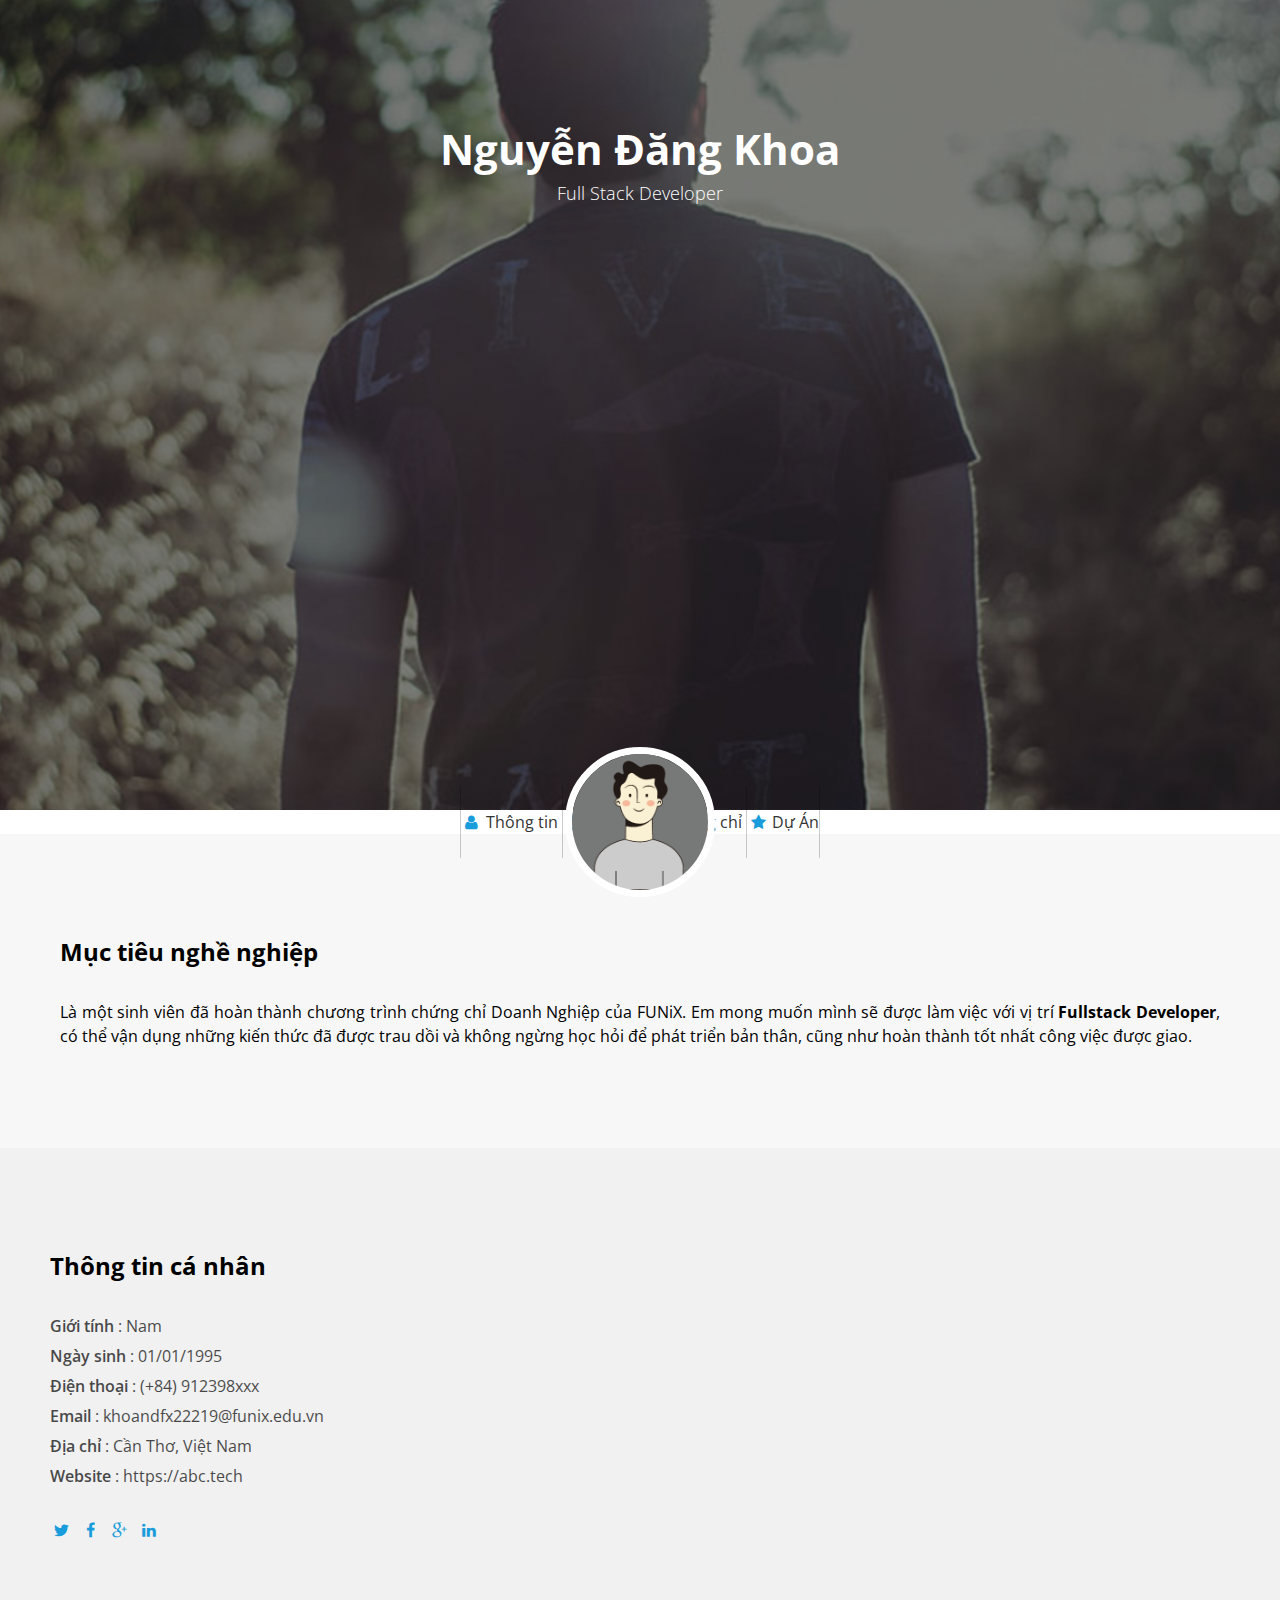
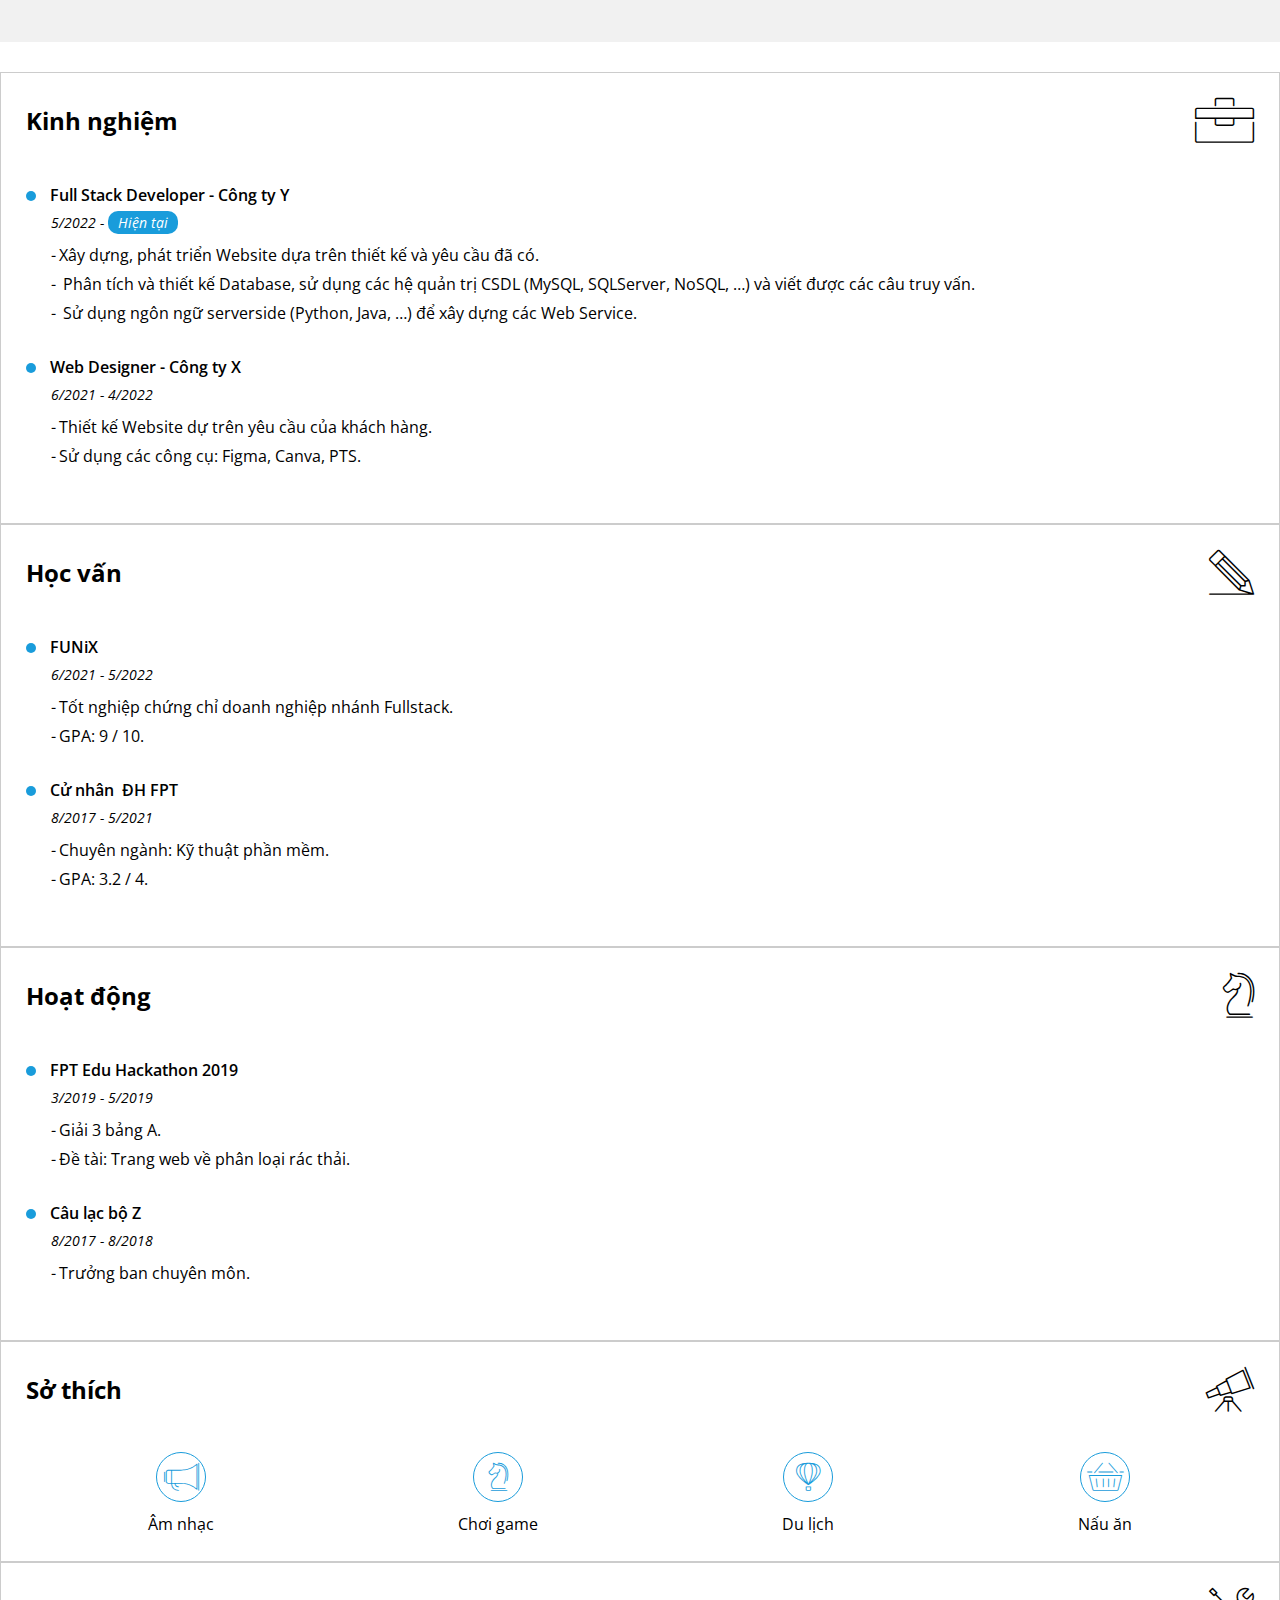
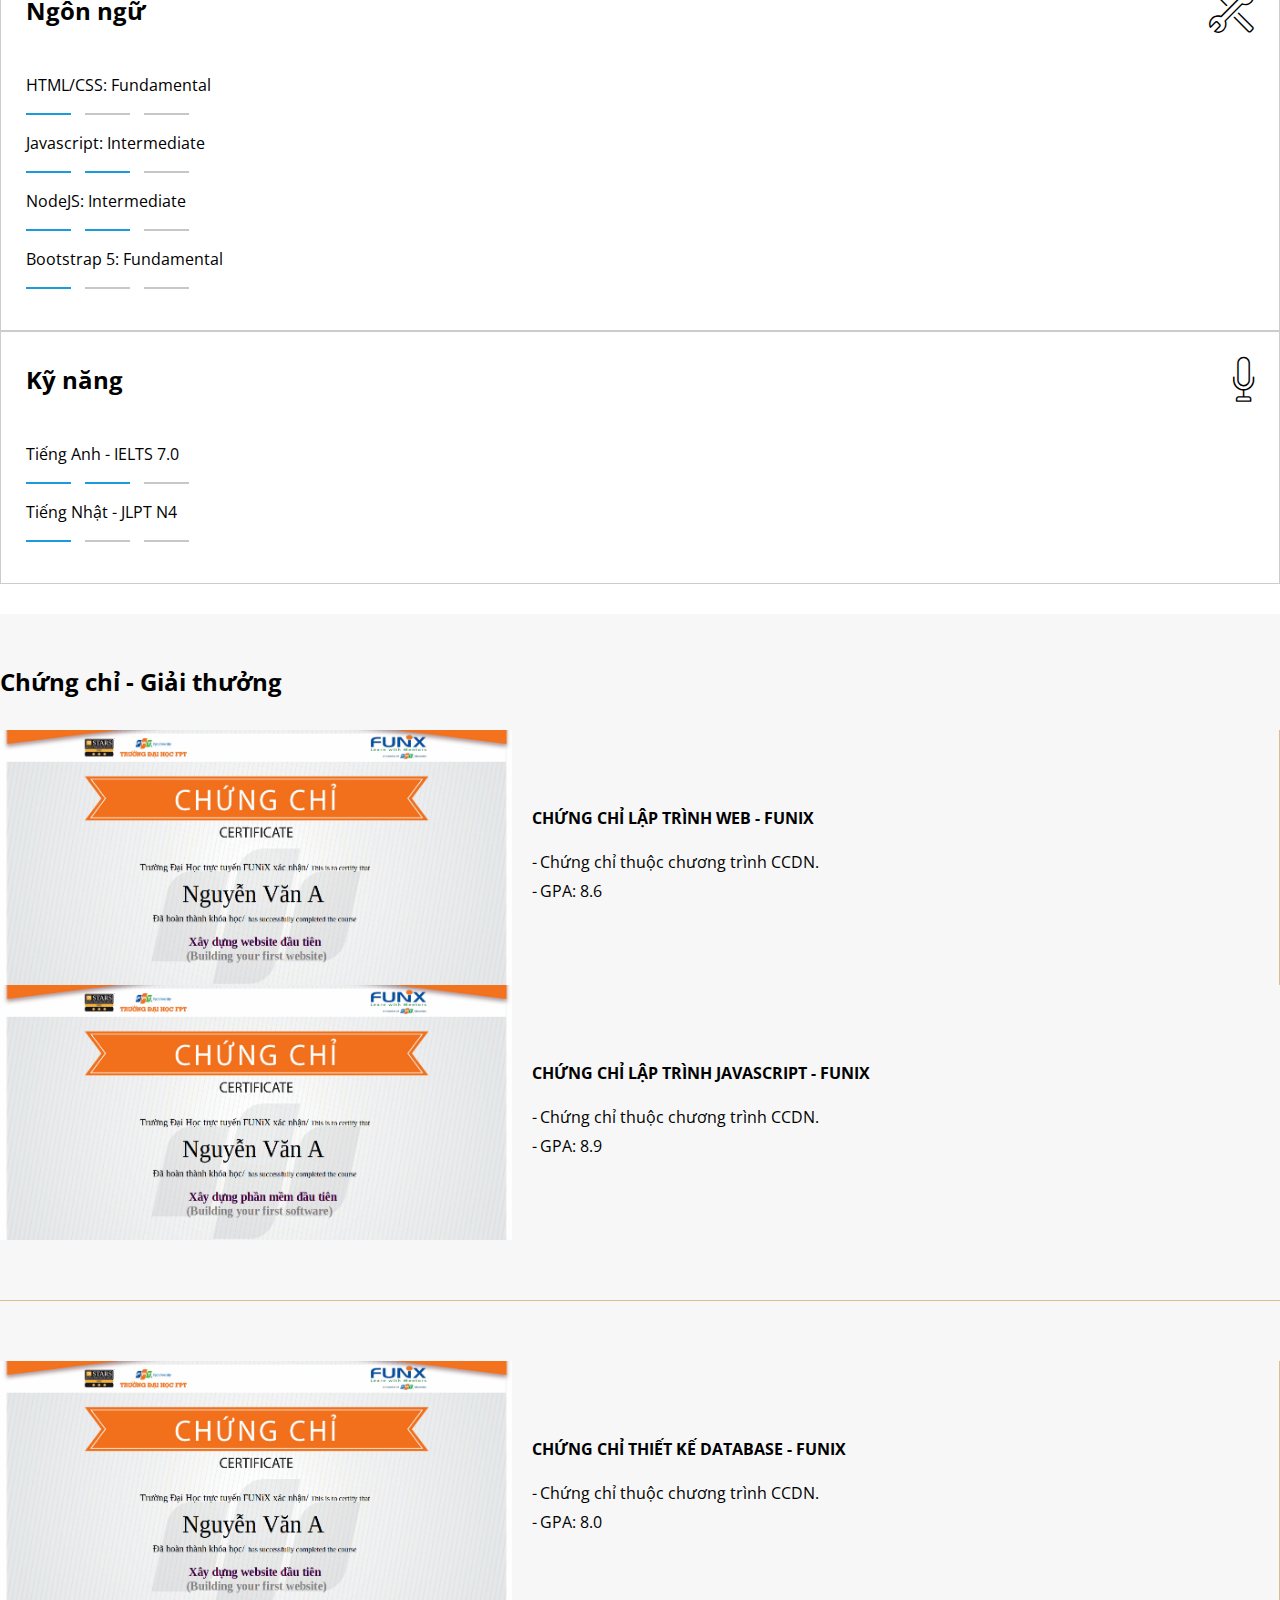
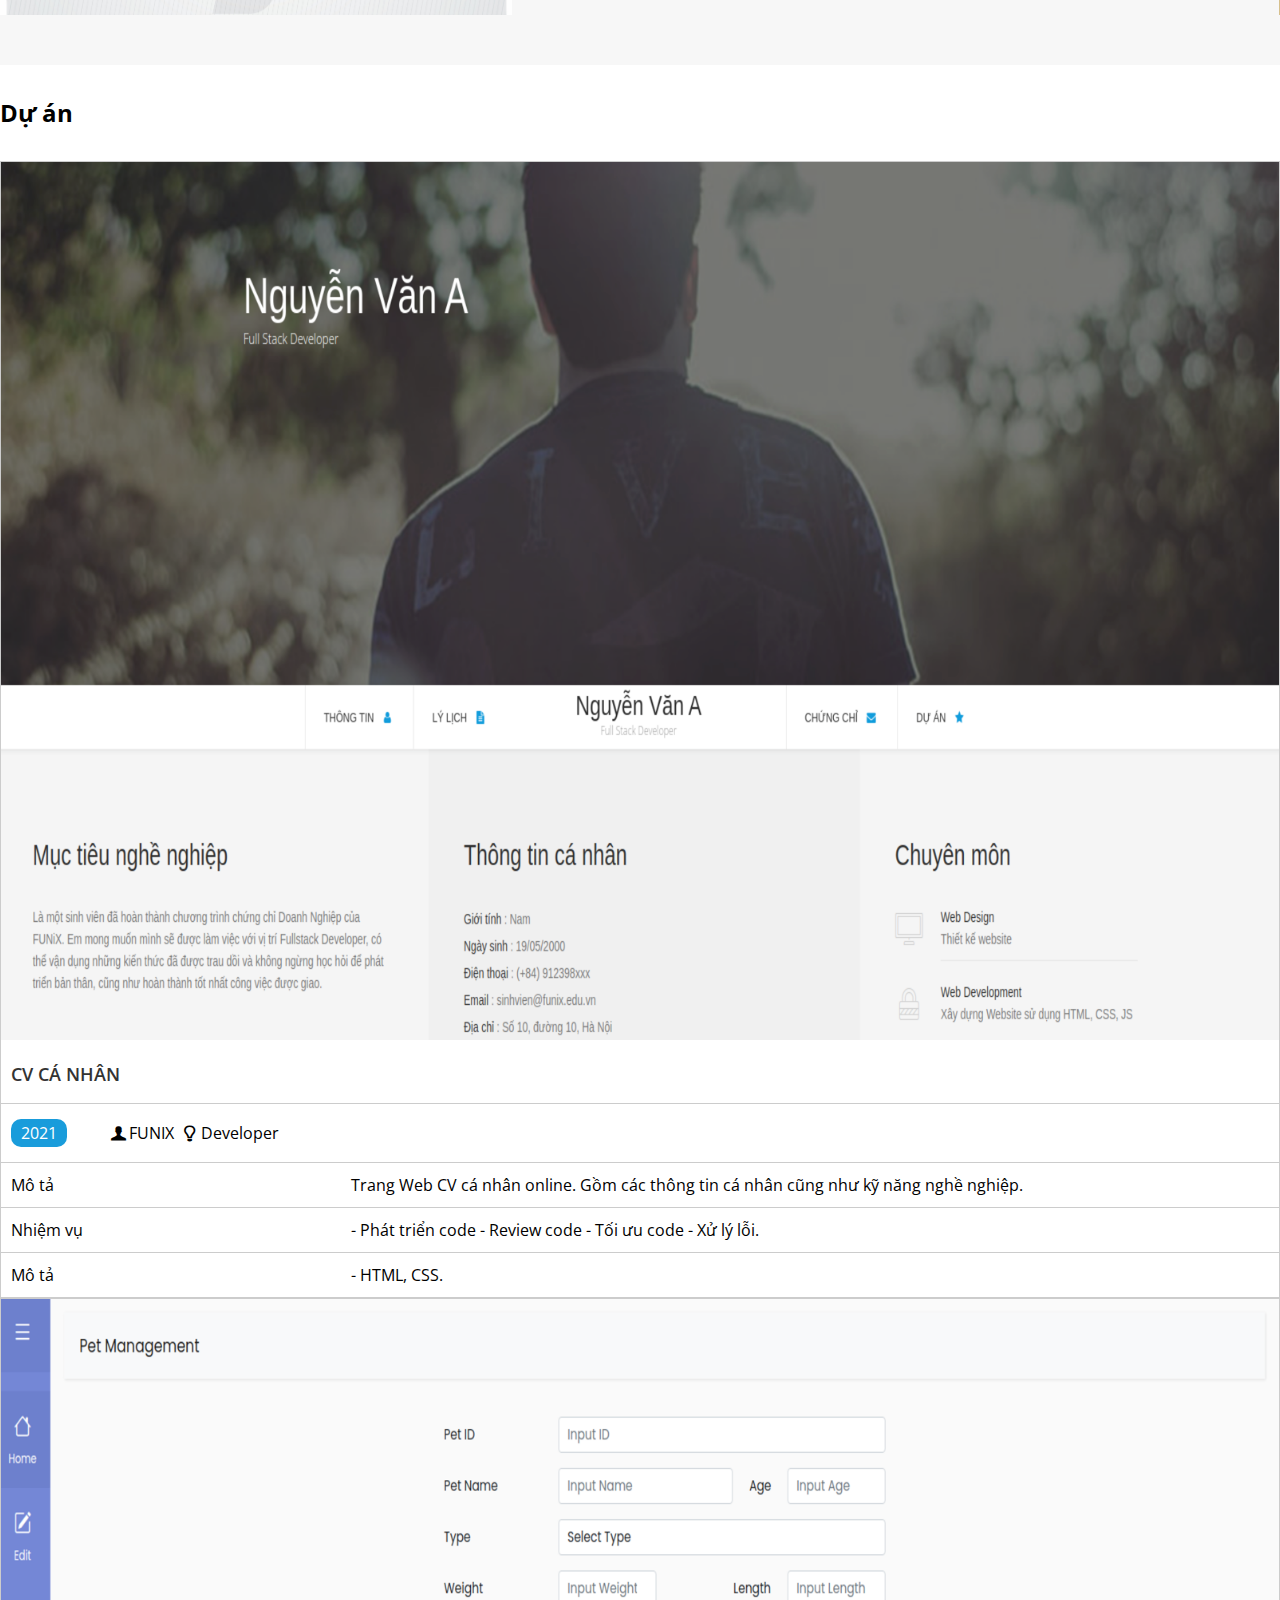
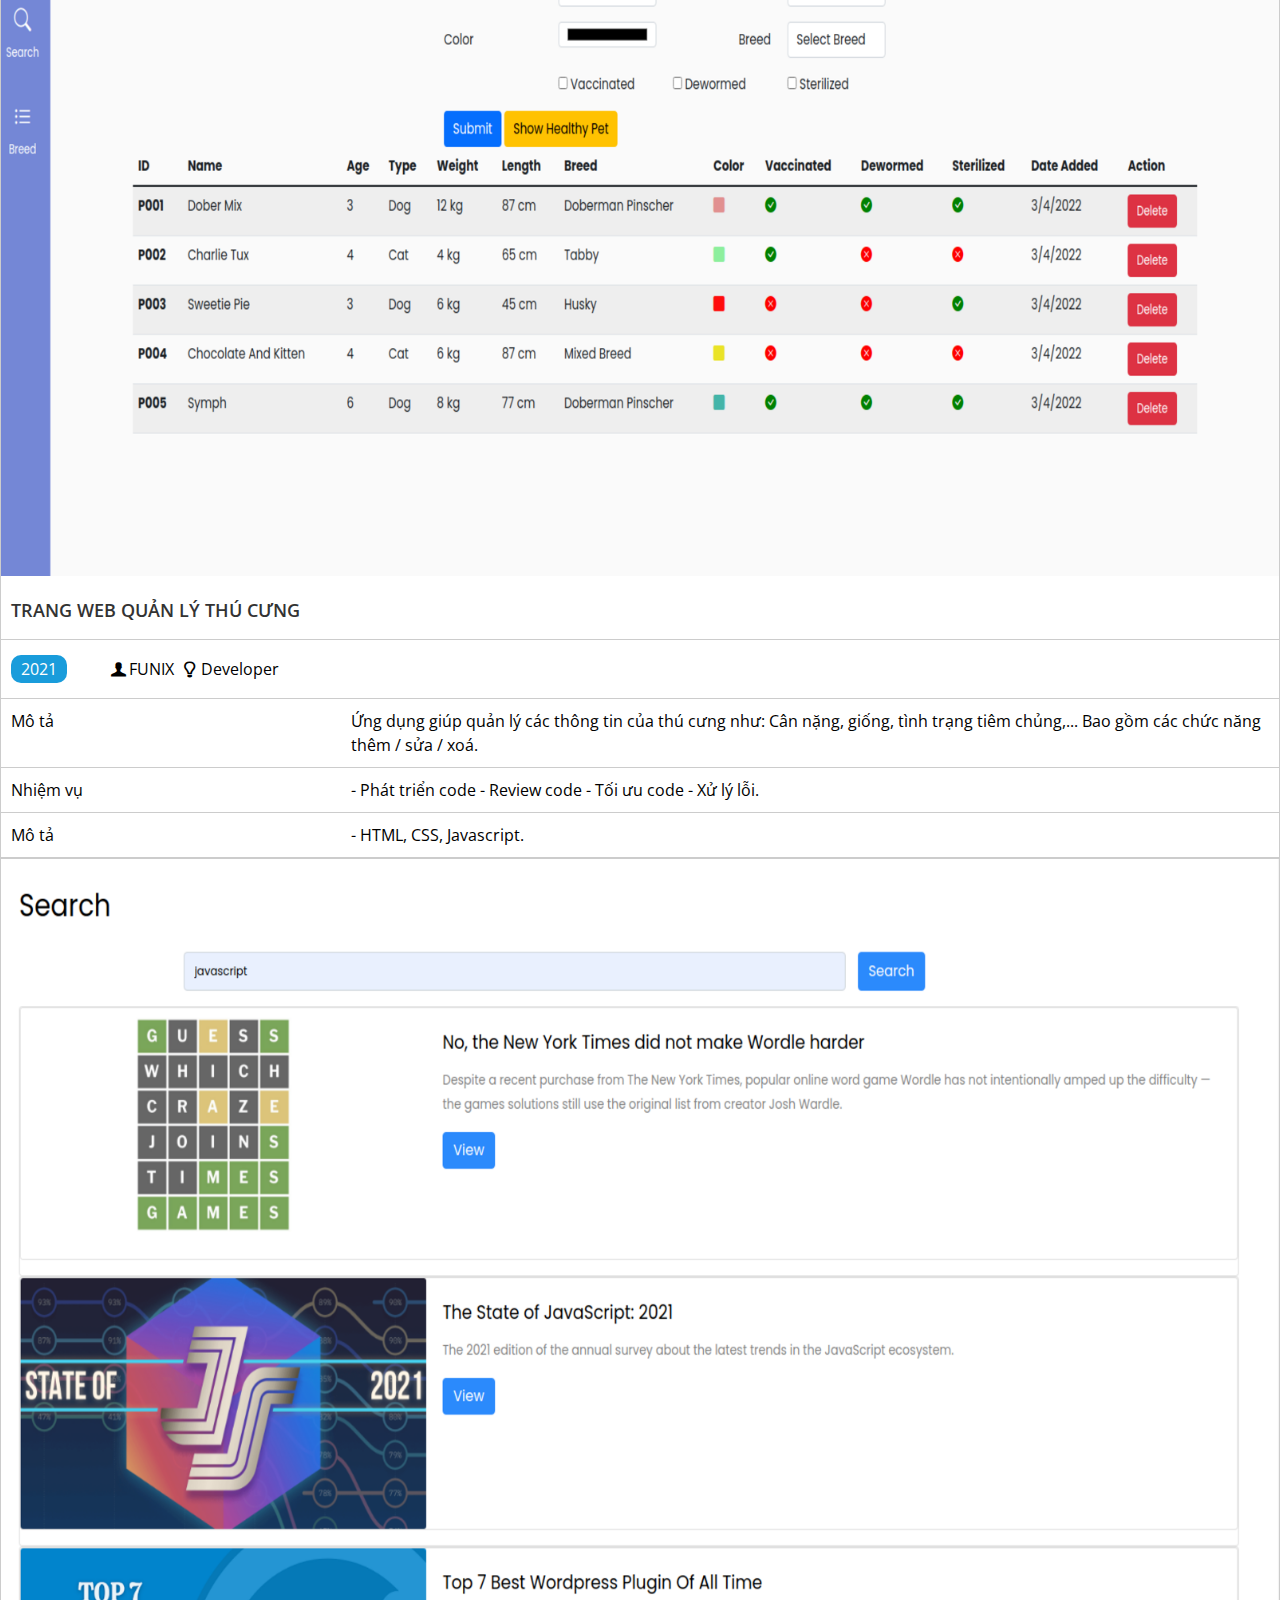
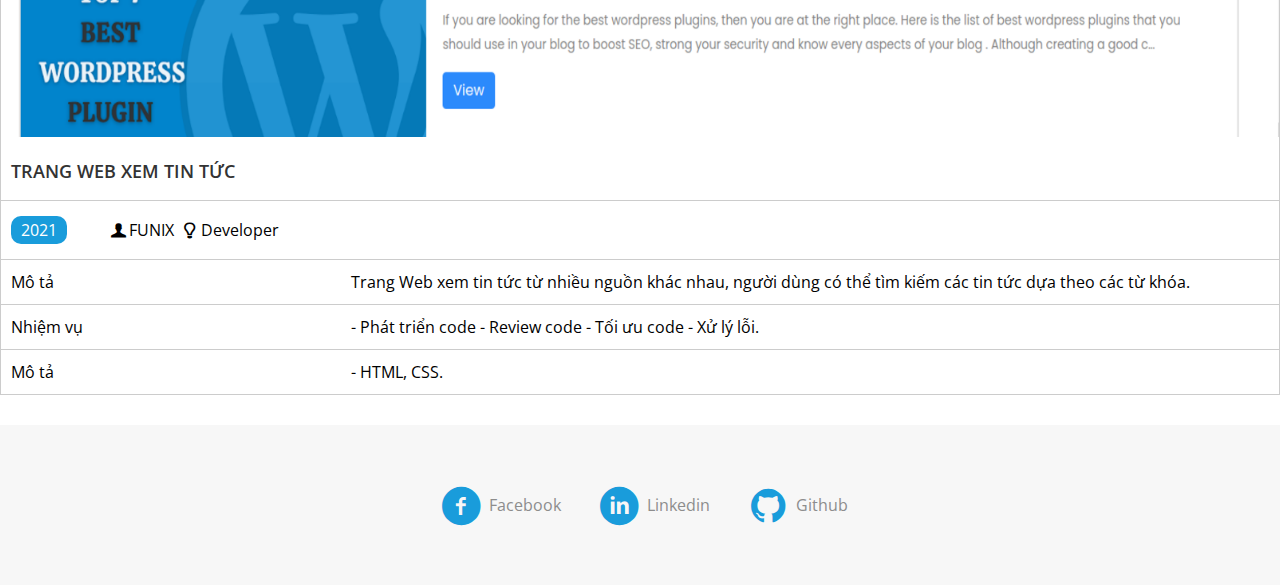
<file: index.html>
<!DOCTYPE html>
<html lang="en">
  <head>
    <meta charset="UTF-8" />
    <meta http-equiv="X-UA-Compatible" content="IE=edge" />
    <meta name="viewport" content="width=device-width, initial-scale=1.0" />
    <link
      href="https://cdn.jsdelivr.net/npm/bootstrap@5.2.3/dist/css/bootstrap.min.css"
      rel="stylesheet"
      integrity="sha384-rbsA2VBKQhggwzxH7pPCaAqO46MgnOM80zW1RWuH61DGLwZJEdK2Kadq2F9CUG65"
      crossorigin="anonymous"
    />
    <link rel="stylesheet" href="./css/font.css" />
    <link rel="stylesheet" href="./css/style.css" />
    <link rel="stylesheet" href="./css/tablet.css" />
    <link rel="stylesheet" href="./css/mobile.css" />
    <title>Assignment 03</title>
  </head>
  <body>
    <div id="banner">
      <!-- <img src="./images/banner.jpg" alt="banner image" class="banner-image" /> -->
      <div class="banner-text">
        <h1>Nguyễn Đăng Khoa</h1>
        <p>Full Stack Developer</p>
      </div>
    </div>
    <!-- END BANNER SECTION-->
    <section id="nav-bar">
      <nav class="container">
        <div class="row">
          <span class="nav-bar-link col-lg-2 col-md-3"
            ><i class="icon icon-user"></i><a href="#">Thông tin</a></span
          >
          <span class="nav-bar-link col-lg-2 col-md-3"
            ><i class="icon icon-doc-text-inv"></i><a href="#">Lý lịch</a></span
          >
          <span class="nav-bar-text col-lg-4 d-none d-lg-block">
            <!-- <h2>Nguyễn Đăng Khoa</h2>
            <p>Full Stack Developer</p> -->
            <img src="./images/default-avatar.webp" alt="avatar" class="nav-bar-avatar" />
          </span>
          <span class="nav-bar-link col-lg-2 col-md-3"
            ><i class="icon icon-mail-alt"></i><a href="#">Chứng chỉ</a></span
          >
          <span class="nav-bar-link col-lg-2 col-md-3"
            ><i class="icon icon-star-1"></i><a href="#">Dự Án</a></span
          >
        </div>
      </nav>
    </section>
    <!-- END NAVBAR SECTION-->
    <section id="about">
      <div class="about-grid container-fluid">
        <div class="row">
          <div id="target" class="bg-grey col-md-6">
            <h2 class="section-title">Mục tiêu nghề nghiệp</h2>
            <p>
              Là một sinh viên đã hoàn thành chương trình chứng chỉ Doanh Nghiệp của FUNiX. Em mong
              muốn mình sẽ được làm việc với vị trí
              <b>Fullstack Developer</b>, có thể vận dụng những kiến thức đã được trau dồi và không
              ngừng học hỏi để phát triển bản thân, cũng như hoàn thành tốt nhất công việc được
              giao.
            </p>
          </div>
          <div id="personal-info" class="col-md-6">
            <h2 class="section-title">Thông tin cá nhân</h2>
            <ul class="mt-40 info">
              <li><span class="info-title">Giới tính</span> : Nam</li>
              <li><span class="info-title">Ngày sinh</span> : 01/01/1995</li>
              <li><span class="info-title">Điện thoại</span> : (+84) 912398xxx</li>
              <li><span class="info-title">Email</span> : khoandfx22219@funix.edu.vn</li>
              <li><span class="info-title">Địa chỉ</span> : Cần Thơ, Việt Nam</li>
              <li><span class="info-title">Website</span> : https://abc.tech</li>
            </ul>
            <div class="icon-socials-list">
              <span class="icon-social"><i class="icon icon-twitter"></i></span>
              <span class="icon-social"><i class="icon icon-facebook"></i></span>
              <span class="icon-social"><i class="icon icon-gplus"></i></span>
              <span class="icon-social"><i class="icon icon-linkedin"></i></span>
            </div>
          </div>
        </div>
      </div>
    </section>
    <!-- END ABOUT SECTION -->
    <section id="job-info">
      <div class="container grid-container">
        <div class="row g-3">
          <div class="col-md-6 col-lg-4">
            <div class="experience job-info-box h-100">
              <div class="job-info-header">
                <h2>Kinh nghiệm</h2>
                <i class="ic-toolbox"></i>
              </div>
              <ul class="info-title-list">
                <li>
                  <span class="info-title">Full Stack Developer - Công ty Y</span>
                  <p class="text-timeline">5/2022 - <span class="text-highlight">Hiện tại</span></p>
                  <ul class="info-details">
                    <li>Xây dựng, phát triển Website dựa trên thiết kế và yêu cầu đã có.</li>
                    <li>
                      Phân tích và thiết kế Database, sử dụng các hệ quản trị CSDL (MySQL,
                      SQLServer, NoSQL, …) và viết được các câu truy vấn.
                    </li>
                    <li>
                      Sử dụng ngôn ngữ server­side (Python, Java, …) để xây dựng các Web Service.
                    </li>
                  </ul>
                </li>
                <li>
                  <span class="info-title">Web Designer - Công ty X</span>
                  <p class="text-timeline">6/2021 - 4/2022</p>
                  <ul class="info-details">
                    <li>Thiết kế Website dự trên yêu cầu của khách hàng.</li>
                    <li>Sử dụng các công cụ: Figma, Canva, PTS.</li>
                  </ul>
                </li>
              </ul>
            </div>
          </div>
          <div class="col-md-6 col-lg-4">
            <div class="education job-info-box h-100">
              <div class="job-info-header">
                <h2>Học vấn</h2>
                <i class="ic-pencil"></i>
              </div>
              <ul class="info-title-list">
                <li>
                  <span class="info-title">FUNiX</span>
                  <p class="text-timeline">6/2021 - 5/2022</p>
                  <ul class="info-details">
                    <li>Tốt nghiệp chứng chỉ doanh nghiệp nhánh Fullstack.</li>
                    <li>GPA: 9 / 10.</li>
                  </ul>
                </li>
                <li>
                  <span class="info-title">Cử nhân ­ ĐH FPT</span>
                  <p class="text-timeline">8/2017 - 5/2021</p>
                  <ul class="info-details">
                    <li>Chuyên ngành: Kỹ thuật phần mềm.</li>
                    <li>GPA: 3.2 / 4.</li>
                  </ul>
                </li>
              </ul>
            </div>
          </div>
          <div class="col-md-6 col-lg-4">
            <div class="activity job-info-box h-100">
              <div class="job-info-header">
                <h2>Hoạt động</h2>
                <i class="ic-strategy"></i>
              </div>
              <ul class="info-title-list">
                <li>
                  <span class="info-title">FPT Edu Hackathon 2019</span>
                  <p class="text-timeline">3/2019 - 5/2019</p>
                  <ul class="info-details">
                    <li>Giải 3 bảng A.</li>
                    <li>Đề tài: Trang web về phân loại rác thải.</li>
                  </ul>
                </li>
                <li>
                  <span class="info-title">Câu lạc bộ Z</span>
                  <p class="text-timeline">8/2017 - 8/2018</p>
                  <ul class="info-details">
                    <li>Trưởng ban chuyên môn.</li>
                  </ul>
                </li>
              </ul>
            </div>
          </div>
          <div class="col-md-6 col-lg-4">
            <div class="hobby job-info-box h-100">
              <div class="job-info-header">
                <h2>Sở thích</h2>
                <i class="ic-telescope"></i>
              </div>
              <div class="hobby-list">
                <div class="hobby-item">
                  <span class="hobby-icon"><i class="ic-megaphone"></i></span>
                  <p class="hobby-text">Âm nhạc</p>
                </div>
                <div class="hobby-item">
                  <span class="hobby-icon"><i class="ic-strategy"></i></span>
                  <p class="hobby-text">Chơi game</p>
                </div>
                <div class="hobby-item">
                  <span class="hobby-icon"><i class="ic-hotairballoon"></i></span>
                  <p class="hobby-text">Du lịch</p>
                </div>
                <div class="hobby-item">
                  <span class="hobby-icon"><i class="ic-basket"></i></span>
                  <p class="hobby-text">Nấu ăn</p>
                </div>
              </div>
            </div>
          </div>
          <div class="col-md-6 col-lg-4">
            <div class="language job-info-box h-100">
              <div class="job-info-header">
                <h2>Ngôn ngữ</h2>
                <i class="ic-tools-2"></i>
              </div>
              <div class="skill-item">
                <p class="skill-name">HTML/CSS: Fundamental</p>
                <div class="skill-point">
                  <span class="point"></span>
                  <span class="point-placeholder"></span>
                  <span class="point-placeholder"></span>
                </div>
              </div>
              <div class="skill-item">
                <p class="skill-name">Javascript: Intermediate</p>
                <div class="skill-point">
                  <span class="point"></span>
                  <span class="point"></span>
                  <span class="point-placeholder"></span>
                </div>
              </div>
              <div class="skill-item">
                <p class="skill-name">NodeJS: Intermediate</p>
                <div class="skill-point">
                  <span class="point"></span>
                  <span class="point"></span>
                  <span class="point-placeholder"></span>
                </div>
              </div>
              <div class="skill-item">
                <p class="skill-name">Bootstrap 5: Fundamental</p>
                <div class="skill-point">
                  <span class="point"></span>
                  <span class="point-placeholder"></span>
                  <span class="point-placeholder"></span>
                </div>
              </div>
            </div>
          </div>
          <div class="col-md-6 col-lg-4">
            <div class="skill job-info-box h-100">
              <div class="job-info-header">
                <h2>Kỹ năng</h2>
                <i class="ic-mic"></i>
              </div>
              <div class="skill-item">
                <p class="skill-name">Tiếng Anh - IELTS 7.0</p>
                <div class="skill-point">
                  <span class="point"></span>
                  <span class="point"></span>
                  <span class="point-placeholder"></span>
                </div>
              </div>
              <div class="skill-item">
                <p class="skill-name">Tiếng Nhật - JLPT N4</p>
                <div class="skill-point">
                  <span class="point"></span>
                  <span class="point-placeholder"></span>
                  <span class="point-placeholder"></span>
                </div>
              </div>
            </div>
          </div>
        </div>
      </div>
    </section>
    <section id="certificate" class="bg-grey">
      <div class="container">
        <h2 class="section-title">Chứng chỉ - Giải thưởng</h2>
        <div class="certificate-group-item row">
          <div class="certificate-item col-md-6">
            <img src="./images/Cert_WEB.png" alt="certificate image" class="certificate-img" />
            <div class="certificate-content">
              <h3 class="certificate-name">CHỨNG CHỈ LẬP TRÌNH WEB - FUNIX</h3>
              <ul class="certificate-details">
                <li>Chứng chỉ thuộc chương trình CCDN.</li>
                <li>GPA: 8.6</li>
              </ul>
            </div>
          </div>
          <div class="certificate-item col-md-6">
            <img src="./images/Cert_PRF.png" alt="certificate image" class="certificate-img" />
            <div class="certificate-content">
              <h3 class="certificate-name">CHỨNG CHỈ LẬP TRÌNH JAVASCRIPT - FUNIX</h3>
              <ul class="certificate-details">
                <li>Chứng chỉ thuộc chương trình CCDN.</li>
                <li>GPA: 8.9</li>
              </ul>
            </div>
          </div>
        </div>
        <hr />
        <div class="certificate-group-item row">
          <div class="certificate-item col-md-6">
            <img src="./images/Cert_DBI.png" alt="certificate image" class="certificate-img" />
            <div class="certificate-content">
              <h3 class="certificate-name">CHỨNG CHỈ THIẾT KẾ DATABASE - FUNIX</h3>
              <ul class="certificate-details">
                <li>Chứng chỉ thuộc chương trình CCDN.</li>
                <li>GPA: 8.0</li>
              </ul>
            </div>
          </div>
        </div>
      </div>
    </section>
    <!-- END JOB INFO SECTION -->
    <section id="project">
      <div class="container">
        <h2 class="section-title">Dự án</h2>
        <div class="project-grid row g-3">
          <div class="col-md-4">
            <div class="project-item h-100">
              <a href="./digital-cv.html">
                <img src="./images/project_1.png" alt="project image" class="project-image" />
                <h3 class="project-title">cv cá nhân</h3>
              </a>

              <div class="project-overview">
                <span class="text-highlight">2021</span>
                <div class="d-flex flex-column flex-lg-row gap-1 gap-lg-3">
                  <span class="project-duty"><i class="icon-user-1"></i>FUNIX</span>
                  <span class="project-duty"><i class="icon-lamp"></i>Developer</span>
                </div>
              </div>
              <div class="project-info">
                <p class="project-info-title">Mô tả</p>
                <p class="project-info-content">
                  Trang Web CV cá nhân online. Gồm các thông tin cá nhân cũng như kỹ năng nghề
                  nghiệp.
                </p>
              </div>
              <div class="project-info">
                <p class="project-info-title">Nhiệm vụ</p>
                <p class="project-info-content">
                  - Phát triển code - Review code - Tối ưu code - Xử lý lỗi.
                </p>
              </div>
              <div class="project-info">
                <p class="project-info-title">Mô tả</p>
                <p class="project-info-content">- HTML, CSS.</p>
              </div>
            </div>
          </div>

          <!-- END ONE PROJECT ITEM -->

          <div class="col-md-4">
            <div class="project-item h-100">
              <a href="./digital-cv.html">
                <img src="./images/project_2.png" alt="project image" class="project-image" />
                <h3 class="project-title">trang web quản lý thú cưng</h3>
              </a>

              <div class="project-overview">
                <span class="text-highlight">2021</span>
                <div class="d-flex flex-column flex-lg-row gap-1 gap-lg-3">
                  <span class="project-duty"><i class="icon-user-1"></i>FUNIX</span>
                  <span class="project-duty"><i class="icon-lamp"></i>Developer</span>
                </div>
              </div>
              <div class="project-info">
                <p class="project-info-title">Mô tả</p>
                <p class="project-info-content">
                  Ứng dụng giúp quản lý các thông tin của thú cưng như: Cân nặng, giống, tình trạng
                  tiêm chủng,... Bao gồm các chức năng thêm / sửa / xoá.
                </p>
              </div>
              <div class="project-info">
                <p class="project-info-title">Nhiệm vụ</p>
                <p class="project-info-content">
                  - Phát triển code - Review code - Tối ưu code - Xử lý lỗi.
                </p>
              </div>
              <div class="project-info">
                <p class="project-info-title">Mô tả</p>
                <p class="project-info-content">- HTML, CSS, Javascript.</p>
              </div>
            </div>
          </div>

          <!-- END ONE PROJECT ITEM -->

          <div class="col-md-4">
            <div class="project-item h-100">
              <a href="./digital-cv.html">
                <img src="./images/project_3.png" alt="project image" class="project-image" />
                <h3 class="project-title">trang web xem tin tức</h3>
              </a>
              <div class="project-overview">
                <span class="text-highlight">2021</span>
                <div class="d-flex flex-column flex-lg-row gap-1 gap-lg-3">
                  <span class="project-duty"><i class="icon-user-1"></i>FUNIX</span>
                  <span class="project-duty"><i class="icon-lamp"></i>Developer</span>
                </div>
              </div>
              <div class="project-info">
                <p class="project-info-title">Mô tả</p>
                <p class="project-info-content">
                  Trang Web xem tin tức từ nhiều nguồn khác nhau, người dùng có thể tìm kiếm các tin
                  tức dựa theo các từ khóa.
                </p>
              </div>
              <div class="project-info">
                <p class="project-info-title">Nhiệm vụ</p>
                <p class="project-info-content">
                  - Phát triển code - Review code - Tối ưu code - Xử lý lỗi.
                </p>
              </div>
              <div class="project-info">
                <p class="project-info-title">Mô tả</p>
                <p class="project-info-content">- HTML, CSS.</p>
              </div>
            </div>
          </div>

          <!-- END ONE PROJECT ITEM -->
        </div>
      </div>
    </section>
    <!-- END PROJECT SECTION -->
    <section id="footer" class="bg-grey">
      <div class="container">
        <ul class="footer-social-list">
          <li>
            <span class="social-icon"><i class="icon-facebook-circled"></i></span>Facebook
          </li>
          <li>
            <span class="social-icon"><i class="icon-linkedin-circled"></i></span>Linkedin
          </li>
          <li>
            <span class="social-icon"><i class="icon-github-circled"></i></span>Github
          </li>
        </ul>
      </div>
    </section>
    <!-- END FOOTER SECTION -->
    <script
      src="https://cdn.jsdelivr.net/npm/bootstrap@5.2.3/dist/js/bootstrap.bundle.min.js"
      integrity="sha384-kenU1KFdBIe4zVF0s0G1M5b4hcpxyD9F7jL+jjXkk+Q2h455rYXK/7HAuoJl+0I4"
      crossorigin="anonymous"
    ></script>
  </body>
</html>
</file>
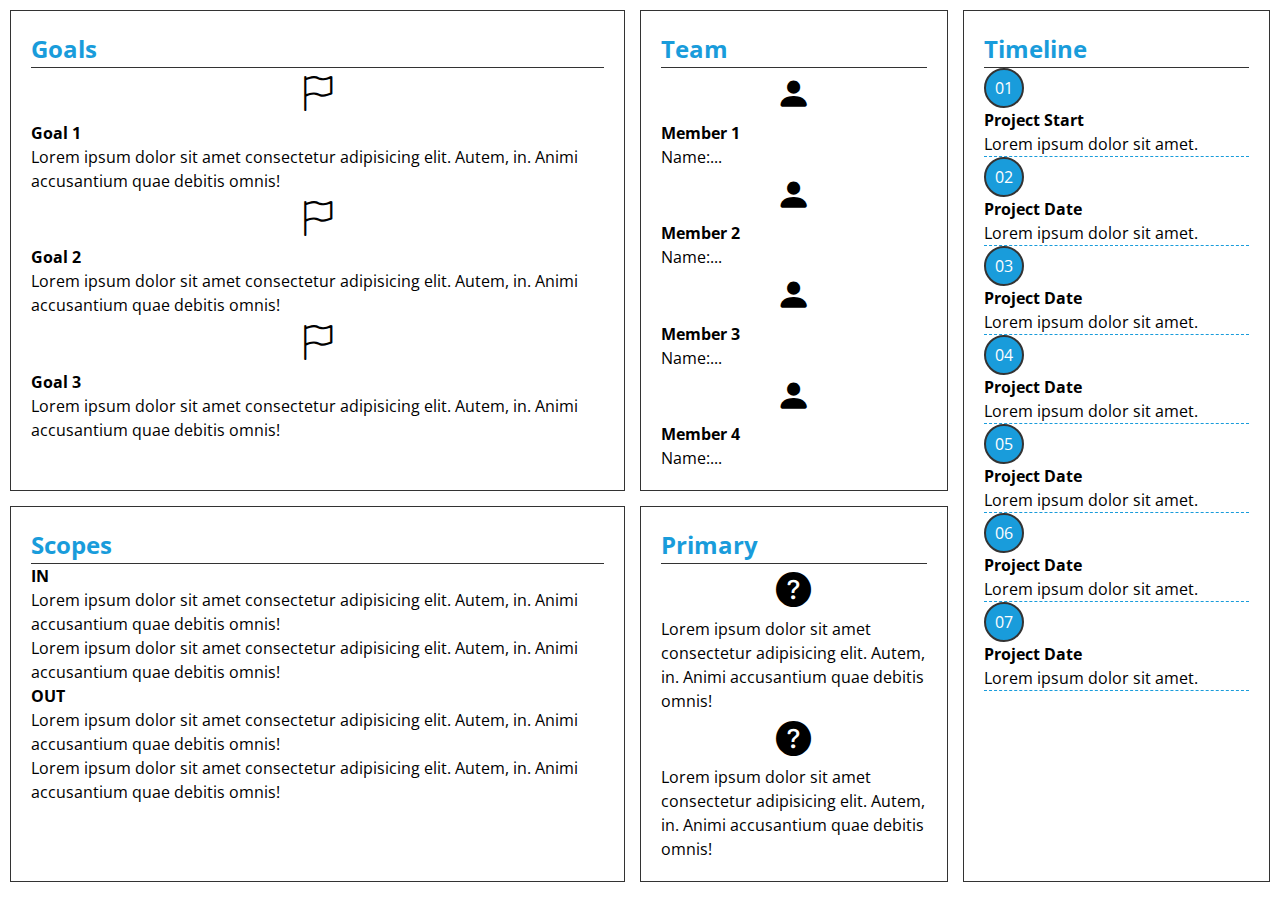
<file: digital-cv.html>
<!DOCTYPE html>
<html lang="en">
  <head>
    <meta charset="UTF-8" />
    <meta http-equiv="X-UA-Compatible" content="IE=edge" />
    <meta name="viewport" content="width=device-width, initial-scale=1.0" />
    <title>Project Charter</title>
    <link
      href="https://cdn.jsdelivr.net/npm/bootstrap@5.2.3/dist/css/bootstrap.min.css"
      rel="stylesheet"
      integrity="sha384-rbsA2VBKQhggwzxH7pPCaAqO46MgnOM80zW1RWuH61DGLwZJEdK2Kadq2F9CUG65"
      crossorigin="anonymous"
    />
    <link
      rel="stylesheet"
      href="https://cdn.jsdelivr.net/npm/bootstrap-icons@1.10.4/font/bootstrap-icons.css"
    />
    <link rel="stylesheet" href="./css/digital-cv.css" />
  </head>
  <body>
    <main id="main">
      <div class="container">
        <div class="grid-layout">
          <div class="goals box">
            <h2 class="title">Goals</h2>
            <hr />
            <div class="goals-item d-flex flex-column flex-lg-row p-3 border-bottom gap-1 gap-lg-5">
              <div class="icon goals-icon"><i class="bi bi-flag"></i></div>
              <div class="goals-content">
                <h4 class="heading goals-heading">Goal 1</h4>
                <p class="detail goals-detail">
                  Lorem ipsum dolor sit amet consectetur adipisicing elit. Autem, in. Animi
                  accusantium quae debitis omnis!
                </p>
              </div>
            </div>
            <!-- ONE GOALS ITEM -->
            <div class="goals-item d-flex flex-column flex-lg-row p-3 border-bottom gap-1 gap-lg-5">
              <div class="icon goals-icon"><i class="bi bi-flag"></i></div>
              <div class="goals-content">
                <h4 class="heading goals-heading">Goal 2</h4>
                <p class="detail goals-detail">
                  Lorem ipsum dolor sit amet consectetur adipisicing elit. Autem, in. Animi
                  accusantium quae debitis omnis!
                </p>
              </div>
            </div>
            <!-- ONE GOALS ITEM -->
            <div class="goals-item d-flex flex-column flex-lg-row p-3 border-bottom gap-1 gap-lg-5">
              <div class="icon goals-icon"><i class="bi bi-flag"></i></div>
              <div class="goals-content">
                <h4 class="heading goals-heading">Goal 3</h4>
                <p class="detail goals-detail">
                  Lorem ipsum dolor sit amet consectetur adipisicing elit. Autem, in. Animi
                  accusantium quae debitis omnis!
                </p>
              </div>
            </div>
            <!-- ONE GOALS ITEM -->
          </div>
          <!-- END GOALS -->
          <div class="scopes box">
            <h2 class="title">Scopes</h2>
            <hr />
            <div class="scopes-item d-flex flex-column flex-lg-row p-2 gap-2 gap-lg-5">
              <div class="scopes-in">
                <h4 class="heading scopes-heading">IN</h4>
                <p class="detail scopes-detail">
                  Lorem ipsum dolor sit amet consectetur adipisicing elit. Autem, in. Animi
                  accusantium quae debitis omnis!
                </p>
                <p class="detail scopes-detail">
                  Lorem ipsum dolor sit amet consectetur adipisicing elit. Autem, in. Animi
                  accusantium quae debitis omnis!
                </p>
              </div>
              <div class="scopes-out">
                <h4 class="heading scopes-heading">OUT</h4>
                <p class="detail scopes-detail">
                  Lorem ipsum dolor sit amet consectetur adipisicing elit. Autem, in. Animi
                  accusantium quae debitis omnis!
                </p>
                <p class="detail scopes-detail">
                  Lorem ipsum dolor sit amet consectetur adipisicing elit. Autem, in. Animi
                  accusantium quae debitis omnis!
                </p>
              </div>
            </div>
          </div>
          <!-- END SCOPES -->
          <div class="team box">
            <h2 class="title">Team</h2>
            <hr />
            <div class="team-item d-flex flex-column flex-lg-row p-2 gap-1 gap-lg-5">
              <div class="icon team-icon"><i class="bi bi-person-fill"></i></div>
              <div class="team-content">
                <h4 class="heading team-heading">Member 1</h4>
                <p class="detail team-detail">Name:...</p>
              </div>
            </div>
            <!-- ONE TEAM ITEM -->
            <div class="team-item d-flex flex-column flex-lg-row p-2 gap-1 gap-lg-5">
              <div class="icon team-icon"><i class="bi bi-person-fill"></i></div>
              <div class="team-content">
                <h4 class="heading team-heading">Member 2</h4>
                <p class="detail team-detail">Name:...</p>
              </div>
            </div>
            <!-- ONE TEAM ITEM -->
            <div class="team-item d-flex flex-column flex-lg-row p-2 gap-1 gap-lg-5">
              <div class="icon team-icon"><i class="bi bi-person-fill"></i></div>
              <div class="team-content">
                <h4 class="heading team-heading">Member 3</h4>
                <p class="detail team-detail">Name:...</p>
              </div>
            </div>
            <!-- ONE TEAM ITEM -->
            <div class="team-item d-flex flex-column flex-lg-row p-2 gap-1 gap-lg-5">
              <div class="icon team-icon"><i class="bi bi-person-fill"></i></div>
              <div class="team-content">
                <h4 class="heading team-heading">Member 4</h4>
                <p class="detail team-detail">Name:...</p>
              </div>
            </div>
            <!-- ONE TEAM ITEM -->
          </div>
          <!-- END TEAM -->
          <div class="primary box">
            <h2 class="title">Primary</h2>
            <hr />
            <div class="primary-item d-flex flex-column flex-lg-row p-2 gap-1 gap-lg-4">
              <div class="icon primary-icon"><i class="bi bi-question-circle-fill"></i></div>
              <div class="primary-content">
                <p class="detail primary-detail">
                  Lorem ipsum dolor sit amet consectetur adipisicing elit. Autem, in. Animi
                  accusantium quae debitis omnis!
                </p>
              </div>
            </div>
            <!-- ONE PRIMARY ITEM -->
            <div class="primary-item d-flex flex-column flex-lg-row p-2 gap-1 gap-lg-4">
              <div class="icon primary-icon"><i class="bi bi-question-circle-fill"></i></div>
              <div class="primary-content">
                <p class="detail primary-detail">
                  Lorem ipsum dolor sit amet consectetur adipisicing elit. Autem, in. Animi
                  accusantium quae debitis omnis!
                </p>
              </div>
            </div>
            <!-- ONE PRIMARY ITEM -->
          </div>
          <!-- END PRIMARY -->
          <div class="timeline box">
            <h2 class="title">Timeline</h2>
            <hr />
            <div class="timeline-item d-flex flex-column flex-lg-row p-2 gap-1 gap-lg-4">
              <div class="number-box">
                <span class="timeline-number">01</span>
              </div>
              <div class="timeline-content border-bottom-dotted">
                <h4 class="heading timeline-heading">Project Start</h4>
                <p class="detail timeline-detail">Lorem ipsum dolor sit amet.</p>
              </div>
            </div>
            <!-- ONE TIMELINE ITEM -->
            <div class="timeline-item d-flex flex-column flex-lg-row p-2 gap-1 gap-lg-4">
              <div class="number-box">
                <span class="timeline-number">02</span>
              </div>
              <div class="timeline-content border-bottom-dotted">
                <h4 class="heading timeline-heading">Project Date</h4>
                <p class="detail timeline-detail">Lorem ipsum dolor sit amet.</p>
              </div>
            </div>
            <!-- ONE TIMELINE ITEM -->
            <div class="timeline-item d-flex flex-column flex-lg-row p-2 gap-1 gap-lg-4">
              <div class="number-box">
                <span class="timeline-number">03</span>
              </div>
              <div class="timeline-content border-bottom-dotted">
                <h4 class="heading timeline-heading">Project Date</h4>
                <p class="detail timeline-detail">Lorem ipsum dolor sit amet.</p>
              </div>
            </div>
            <!-- ONE TIMELINE ITEM -->
            <div class="timeline-item d-flex flex-column flex-lg-row p-2 gap-1 gap-lg-4">
              <div class="number-box">
                <span class="timeline-number">04</span>
              </div>
              <div class="timeline-content border-bottom-dotted">
                <h4 class="heading timeline-heading">Project Date</h4>
                <p class="detail timeline-detail">Lorem ipsum dolor sit amet.</p>
              </div>
            </div>
            <!-- ONE TIMELINE ITEM -->
            <div class="timeline-item d-flex flex-column flex-lg-row p-2 gap-1 gap-lg-4">
              <div class="number-box">
                <span class="timeline-number">05</span>
              </div>
              <div class="timeline-content border-bottom-dotted">
                <h4 class="heading timeline-heading">Project Date</h4>
                <p class="detail timeline-detail">Lorem ipsum dolor sit amet.</p>
              </div>
            </div>
            <!-- ONE TIMELINE ITEM -->
            <div class="timeline-item d-flex flex-column flex-lg-row p-2 gap-1 gap-lg-4">
              <div class="number-box">
                <span class="timeline-number">06</span>
              </div>
              <div class="timeline-content border-bottom-dotted">
                <h4 class="heading timeline-heading">Project Date</h4>
                <p class="detail timeline-detail">Lorem ipsum dolor sit amet.</p>
              </div>
            </div>
            <!-- ONE TIMELINE ITEM -->
            <div class="timeline-item d-flex flex-column flex-lg-row p-2 gap-1 gap-lg-4">
              <div class="number-box">
                <span class="timeline-number">07</span>
              </div>
              <div class="timeline-content border-bottom-dotted">
                <h4 class="heading timeline-heading">Project Date</h4>
                <p class="detail timeline-detail">Lorem ipsum dolor sit amet.</p>
              </div>
            </div>
            <!-- ONE TIMELINE ITEM -->
          </div>
          <!-- END TIMELINE -->
        </div>
      </div>
    </main>
    <script
      src="https://cdn.jsdelivr.net/npm/bootstrap@5.2.3/dist/js/bootstrap.bundle.min.js"
      integrity="sha384-kenU1KFdBIe4zVF0s0G1M5b4hcpxyD9F7jL+jjXkk+Q2h455rYXK/7HAuoJl+0I4"
      crossorigin="anonymous"
    ></script>
  </body>
</html>
</file>
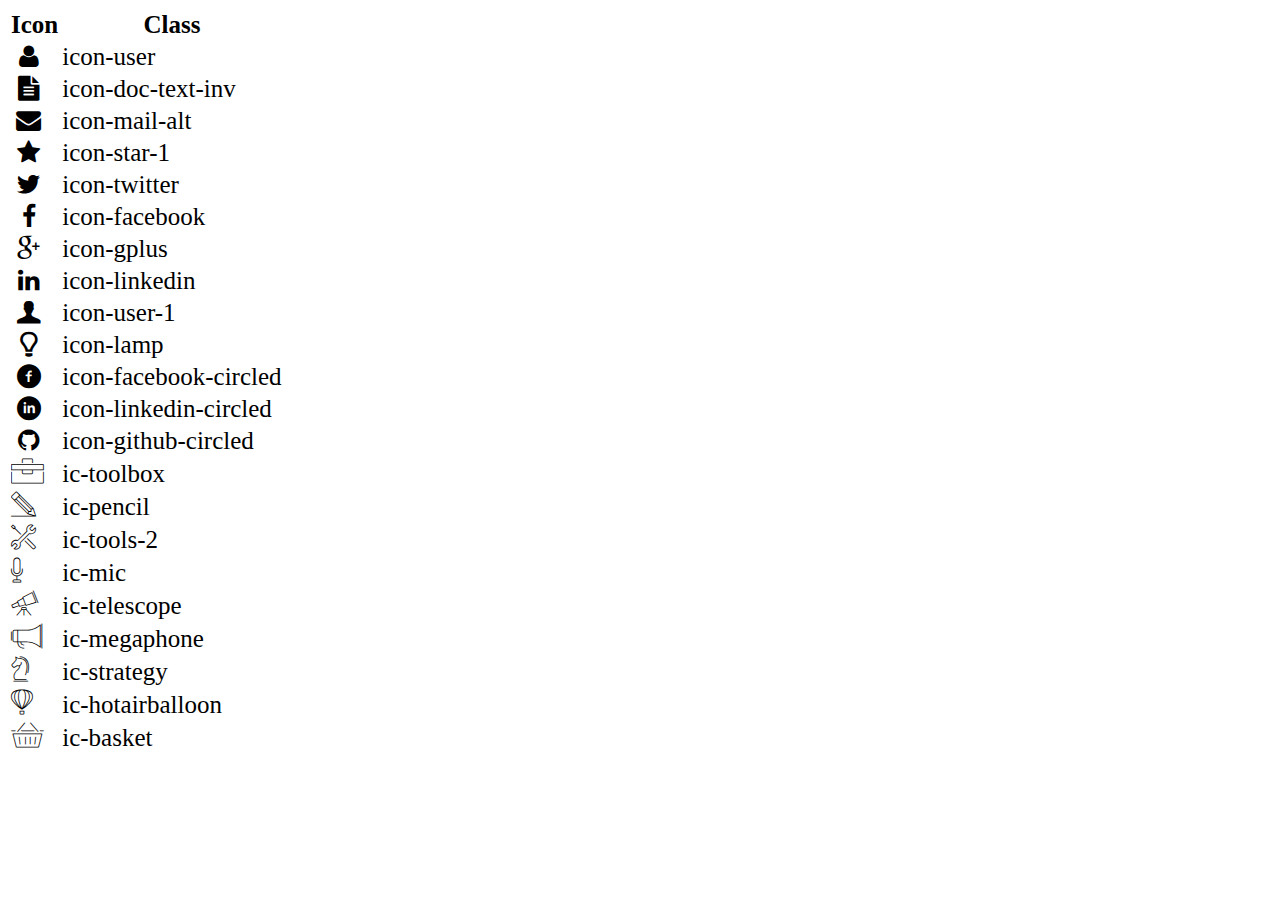
<file: icon-list.html>
<!DOCTYPE html>
<html lang="en">

<head>
    <meta charset="UTF-8">
    <meta http-equiv="X-UA-Compatible" content="IE=edge">
    <meta name="viewport" content="width=device-width, initial-scale=1.0">
    <link rel="stylesheet" href="css/font.css">
    <title>Icon List</title>
</head>

<body>
    <table style="font-size: 25px;">
        <thead>
            <tr>
                <th>Icon</th>
                <th>Class</th>
            </tr>
        </thead>
        <tbody>
            <tr>
                <td><i class="icon-user"></i></td>
                <td>icon-user</td>
            </tr>
            <tr>
                <td><i class="icon-doc-text-inv"></i></td>
                <td>icon-doc-text-inv</td>
            </tr>
            <tr>
                <td><i class="icon-mail-alt"></i></td>
                <td>icon-mail-alt</td>
            </tr>
            <tr>
                <td><i class="icon-star-1"></i></td>
                <td>icon-star-1</td>
            </tr>
            <tr>
                <td><i class="icon-twitter"></i></td>
                <td>icon-twitter</td>
            </tr>
            <tr>
                <td><i class="icon-facebook"></i></td>
                <td>icon-facebook</td>
            </tr>
            <tr>
                <td><i class="icon-gplus"></i></td>
                <td>icon-gplus</td>
            </tr>
            <tr>
                <td><i class="icon-linkedin"></i></td>
                <td>icon-linkedin</td>
            </tr>
            <tr>
                <td><i class="icon-user-1"></i></td>
                <td>icon-user-1</td>
            </tr>
            <tr>
                <td><i class="icon-lamp"></i></td>
                <td>icon-lamp</td>
            </tr>
            <tr>
                <td><i class="icon-facebook-circled"></i></td>
                <td>icon-facebook-circled</td>
            </tr>
            <tr>
                <td><i class="icon-linkedin-circled"></i></td>
                <td>icon-linkedin-circled</td>
            </tr>
            <tr>
                <td><i class="icon-github-circled"></i></td>
                <td>icon-github-circled</td>
            </tr>
            <tr>
                <td><i class="ic-toolbox"></i></td>
                <td>ic-toolbox</td>
            </tr>
            <tr>
                <td><i class="ic-pencil"></i></td>
                <td>ic-pencil</td>
            </tr>
            <tr>
                <td><i class="ic-tools-2"></i></td>
                <td>ic-tools-2</td>
            </tr>

            <tr>
                <td><i class="ic-mic"></i></td>
                <td>ic-mic</td>
            </tr>
            <tr>
                <td><i class="ic-telescope"></i></td>
                <td>ic-telescope</td>
            </tr>
            <tr>
                <td><i class="ic-megaphone"></i></td>
                <td>ic-megaphone</td>
            </tr>
            <tr>
                <td><i class="ic-strategy"></i></td>
                <td>ic-strategy</td>
            </tr>
            <tr>
                <td><i class="ic-hotairballoon"></i></td>
                <td>ic-hotairballoon</td>
            </tr>
            <tr>
                <td><i class="ic-basket"></i></td>
                <td>ic-basket</td>
            </tr>
        </tbody>
    </table>
</body>

</html>
</file>
<file: css/font.css>
@font-face {
  font-family: 'open_sanslight';
  src: url('../fonts/OpenSans-Light-webfont.eot');
  src: url('../fonts/OpenSans-Light-webfont.eot#iefix')
      format('embedded-opentype'),
    url('../fonts/OpenSans-Light-webfont.woff') format('woff'),
    url('../fonts/OpenSans-Light-webfont.ttf') format('truetype'),
    url('../fonts/OpenSans-Light-webfont.svg#open_sanslight') format('svg');
  font-weight: normal;
  font-style: normal;
}

@font-face {
  font-family: 'open_sansitalic';
  src: url('../fonts/OpenSans-Italic-webfont.eot');
  src: url('../fonts/OpenSans-Italic-webfont.eot#iefix')
      format('embedded-opentype'),
    url('../fonts/OpenSans-Italic-webfont.woff') format('woff'),
    url('../fonts/OpenSans-Italic-webfont.ttf') format('truetype'),
    url('../fonts/OpenSans-Italic-webfont.svg#open_sansitalic') format('svg');
  font-weight: normal;
  font-style: normal;
}

@font-face {
  font-family: 'open_sanssemibold';
  src: url('../fonts/OpenSans-Semibold-webfont.eot');
  src: url('../fonts/OpenSans-Semibold-webfont.eot#iefix')
      format('embedded-opentype'),
    url('../fonts/OpenSans-Semibold-webfont.woff') format('woff'),
    url('../fonts/OpenSans-Semibold-webfont.ttf') format('truetype'),
    url('../fonts/OpenSans-Semibold-webfont.svg#open_sanssemibold')
      format('svg');
  font-weight: normal;
  font-style: normal;
}

@font-face {
  font-family: 'open_sanslight_italic';
  src: url('../fonts/OpenSans-LightItalic-webfont.eot');
  src: url('../fonts/OpenSans-LightItalic-webfont.eot#iefix')
      format('embedded-opentype'),
    url('../fonts/OpenSans-LightItalic-webfont.woff') format('woff'),
    url('../fonts/OpenSans-LightItalic-webfont.ttf') format('truetype'),
    url('../fonts/OpenSans-LightItalic-webfont.svg#open_sanslight_italic')
      format('svg');
  font-weight: normal;
  font-style: normal;
}

@font-face {
  font-family: 'open_sansregular';
  src: url('../fonts/OpenSans-Regular-webfont.eot');
  src: url('../fonts/OpenSans-Regular-webfont.eot#iefix')
      format('embedded-opentype'),
    url('../fonts/OpenSans-Regular-webfont.woff') format('woff'),
    url('../fonts/OpenSans-Regular-webfont.ttf') format('truetype'),
    url('../fonts/OpenSans-Regular-webfont.svg#open_sansregular') format('svg');
  font-weight: normal;
  font-style: normal;
}

@font-face {
  font-family: 'fontello';
  src: url('../fonts/fontello.eot');
  src: url('../fonts/fontello.eot#iefix') format('embedded-opentype'),
    url('../fonts/fontello.woff') format('woff'),
    url('../fonts/fontello.ttf') format('truetype'),
    url('../fonts/fontello.svg#fontello') format('svg');
  font-weight: normal;
  font-style: normal;
}

[class^='icon-']:before,
[class*=' icon-']:before {
  font-family: 'fontello';
  font-style: normal;
  font-weight: normal;
  speak: none;

  display: inline-block;
  text-decoration: inherit;
  width: 1em;
  margin-right: 0.2em;
  text-align: center;
  /* opacity: .8; */

  /* For safety - reset parent styles, that can break glyph codes*/
  font-variant: normal;
  text-transform: none;

  /* fix buttons height, for twitter bootstrap */
  line-height: 1em;

  /* Animation center compensation - margins should be symmetric */
  /* remove if not needed */
  margin-left: 0.2em;

  /* you can be more comfortable with increased icons size */
  /* font-size: 120%; */

  /* Font smoothing. That was taken from TWBS */
  -webkit-font-smoothing: antialiased;
  -moz-osx-font-smoothing: grayscale;

  /* Uncomment for 3D effect */
  /* text-shadow: 1px 1px 1px rgba(127, 127, 127, 0.3); */
}

.icon-emo-happy:before {
  content: '\e800';
}

/* '' */
.icon-emo-wink:before {
  content: '\e801';
}

/* '' */
.icon-emo-wink2:before {
  content: '\e802';
}

/* '' */
.icon-emo-unhappy:before {
  content: '\e803';
}

/* '' */
.icon-emo-sleep:before {
  content: '\e804';
}

/* '' */
.icon-emo-thumbsup:before {
  content: '\e805';
}

/* '' */
.icon-emo-devil:before {
  content: '\e806';
}

/* '' */
.icon-emo-surprised:before {
  content: '\e807';
}

/* '' */
.icon-emo-tongue:before {
  content: '\e808';
}

/* '' */
.icon-emo-coffee:before {
  content: '\e809';
}

/* '' */
.icon-emo-sunglasses:before {
  content: '\e80a';
}

/* '' */
.icon-emo-displeased:before {
  content: '\e80b';
}

/* '' */
.icon-emo-beer:before {
  content: '\e80c';
}

/* '' */
.icon-emo-grin:before {
  content: '\e80d';
}

/* '' */
.icon-emo-angry:before {
  content: '\e80e';
}

/* '' */
.icon-emo-saint:before {
  content: '\e80f';
}

/* '' */
.icon-emo-cry:before {
  content: '\e810';
}

/* '' */
.icon-emo-shoot:before {
  content: '\e811';
}

/* '' */
.icon-emo-squint:before {
  content: '\e812';
}

/* '' */
.icon-emo-laugh:before {
  content: '\e813';
}

/* '' */
.icon-spin1:before {
  content: '\e814';
}

/* '' */
.icon-spin2:before {
  content: '\e815';
}

/* '' */
.icon-spin3:before {
  content: '\e816';
}

/* '' */
.icon-spin4:before {
  content: '\e817';
}

/* '' */
.icon-spin5:before {
  content: '\e818';
}

/* '' */
.icon-spin6:before {
  content: '\e819';
}

/* '' */
.icon-firefox:before {
  content: '\e81a';
}

/* '' */
.icon-chrome:before {
  content: '\e81b';
}

/* '' */
.icon-opera:before {
  content: '\e81c';
}

/* '' */
.icon-ie:before {
  content: '\e81d';
}

/* '' */
.icon-crown:before {
  content: '\e81e';
}

/* '' */
.icon-crown-plus:before {
  content: '\e81f';
}

/* '' */
.icon-crown-minus:before {
  content: '\e820';
}

/* '' */
.icon-marquee:before {
  content: '\e821';
}

/* '' */
.icon-glass:before {
  content: '\e822';
}

/* '' */
.icon-music:before {
  content: '\e823';
}

/* '' */
.icon-search:before {
  content: '\e824';
}

/* '' */
.icon-mail:before {
  content: '\e825';
}

/* '' */
.icon-mail-alt:before {
  content: '\e826';
}

/* '' */
.icon-mail-squared:before {
  content: '\e827';
}

/* '' */
.icon-heart:before {
  content: '\e828';
}

/* '' */
.icon-heart-empty:before {
  content: '\e829';
}

/* '' */
.icon-star-1:before {
  content: '\e82a';
}

/* '' */
.icon-star-empty-1:before {
  content: '\e82b';
}

/* '' */
.icon-star-half:before {
  content: '\e82c';
}

/* '' */
.icon-star-half-alt:before {
  content: '\e82d';
}

/* '' */
.icon-user:before {
  content: '\e82e';
}

/* '' */
.icon-user-plus:before {
  content: '\e82f';
}

/* '' */
.icon-user-times:before {
  content: '\e830';
}

/* '' */
.icon-users:before {
  content: '\e831';
}

/* '' */
.icon-male:before {
  content: '\e832';
}

/* '' */
.icon-female:before {
  content: '\e833';
}

/* '' */
.icon-child:before {
  content: '\e834';
}

/* '' */
.icon-user-secret:before {
  content: '\e835';
}

/* '' */
.icon-video:before {
  content: '\e836';
}

/* '' */
.icon-videocam:before {
  content: '\e837';
}

/* '' */
.icon-picture:before {
  content: '\e838';
}

/* '' */
.icon-camera:before {
  content: '\e839';
}

/* '' */
.icon-camera-alt:before {
  content: '\e83a';
}

/* '' */
.icon-th-large:before {
  content: '\e83b';
}

/* '' */
.icon-th:before {
  content: '\e83c';
}

/* '' */
.icon-th-list:before {
  content: '\e83d';
}

/* '' */
.icon-ok:before {
  content: '\e83e';
}

/* '' */
.icon-ok-circled:before {
  content: '\e83f';
}

/* '' */
.icon-ok-circled2:before {
  content: '\e840';
}

/* '' */
.icon-ok-squared:before {
  content: '\e841';
}

/* '' */
.icon-cancel:before {
  content: '\e842';
}

/* '' */
.icon-cancel-circled:before {
  content: '\e843';
}

/* '' */
.icon-cancel-circled2:before {
  content: '\e844';
}

/* '' */
.icon-plus:before {
  content: '\e845';
}

/* '' */
.icon-plus-circled:before {
  content: '\e846';
}

/* '' */
.icon-plus-squared:before {
  content: '\e847';
}

/* '' */
.icon-plus-squared-alt:before {
  content: '\e848';
}

/* '' */
.icon-minus:before {
  content: '\e849';
}

/* '' */
.icon-minus-circled:before {
  content: '\e84a';
}

/* '' */
.icon-minus-squared:before {
  content: '\e84b';
}

/* '' */
.icon-minus-squared-alt:before {
  content: '\e84c';
}

/* '' */
.icon-help:before {
  content: '\e84d';
}

/* '' */
.icon-help-circled:before {
  content: '\e84e';
}

/* '' */
.icon-info-circled:before {
  content: '\e84f';
}

/* '' */
.icon-info:before {
  content: '\e850';
}

/* '' */
.icon-home:before {
  content: '\e851';
}

/* '' */
.icon-link:before {
  content: '\e852';
}

/* '' */
.icon-unlink:before {
  content: '\e853';
}

/* '' */
.icon-link-ext:before {
  content: '\e854';
}

/* '' */
.icon-link-ext-alt:before {
  content: '\e855';
}

/* '' */
.icon-attach:before {
  content: '\e856';
}

/* '' */
.icon-lock:before {
  content: '\e857';
}

/* '' */
.icon-lock-open:before {
  content: '\e858';
}

/* '' */
.icon-lock-open-alt:before {
  content: '\e859';
}

/* '' */
.icon-pin:before {
  content: '\e85a';
}

/* '' */
.icon-eye:before {
  content: '\e85b';
}

/* '' */
.icon-eye-off:before {
  content: '\e85c';
}

/* '' */
.icon-tag-1:before {
  content: '\e85d';
}

/* '' */
.icon-tags:before {
  content: '\e85e';
}

/* '' */
.icon-bookmark:before {
  content: '\e85f';
}

/* '' */
.icon-bookmark-empty:before {
  content: '\e860';
}

/* '' */
.icon-flag:before {
  content: '\e861';
}

/* '' */
.icon-flag-empty:before {
  content: '\e862';
}

/* '' */
.icon-flag-checkered:before {
  content: '\e863';
}

/* '' */
.icon-thumbs-up:before {
  content: '\e864';
}

/* '' */
.icon-thumbs-down:before {
  content: '\e865';
}

/* '' */
.icon-thumbs-up-alt:before {
  content: '\e866';
}

/* '' */
.icon-thumbs-down-alt:before {
  content: '\e867';
}

/* '' */
.icon-download:before {
  content: '\e868';
}

/* '' */
.icon-upload:before {
  content: '\e869';
}

/* '' */
.icon-download-cloud:before {
  content: '\e86a';
}

/* '' */
.icon-upload-cloud:before {
  content: '\e86b';
}

/* '' */
.icon-reply:before {
  content: '\e86c';
}

/* '' */
.icon-reply-all:before {
  content: '\e86d';
}

/* '' */
.icon-forward:before {
  content: '\e86e';
}

/* '' */
.icon-quote-left:before {
  content: '\e86f';
}

/* '' */
.icon-quote-right:before {
  content: '\e870';
}

/* '' */
.icon-code:before {
  content: '\e871';
}

/* '' */
.icon-export:before {
  content: '\e872';
}

/* '' */
.icon-export-alt:before {
  content: '\e873';
}

/* '' */
.icon-share:before {
  content: '\e874';
}

/* '' */
.icon-share-squared:before {
  content: '\e875';
}

/* '' */
.icon-pencil:before {
  content: '\e876';
}

/* '' */
.icon-pencil-squared:before {
  content: '\e877';
}

/* '' */
.icon-edit:before {
  content: '\e878';
}

/* '' */
.icon-print:before {
  content: '\e879';
}

/* '' */
.icon-retweet:before {
  content: '\e87a';
}

/* '' */
.icon-keyboard:before {
  content: '\e87b';
}

/* '' */
.icon-gamepad:before {
  content: '\e87c';
}

/* '' */
.icon-comment:before {
  content: '\e87d';
}

/* '' */
.icon-chat:before {
  content: '\e87e';
}

/* '' */
.icon-comment-empty:before {
  content: '\e87f';
}

/* '' */
.icon-chat-empty:before {
  content: '\e880';
}

/* '' */
.icon-bell:before {
  content: '\e881';
}

/* '' */
.icon-bell-alt:before {
  content: '\e882';
}

/* '' */
.icon-bell-off:before {
  content: '\e883';
}

/* '' */
.icon-bell-off-empty:before {
  content: '\e884';
}

/* '' */
.icon-attention-alt:before {
  content: '\e885';
}

/* '' */
.icon-attention:before {
  content: '\e886';
}

/* '' */
.icon-attention-circled:before {
  content: '\e887';
}

/* '' */
.icon-location:before {
  content: '\e888';
}

/* '' */
.icon-direction:before {
  content: '\e889';
}

/* '' */
.icon-compass:before {
  content: '\e88a';
}

/* '' */
.icon-trash:before {
  content: '\e88b';
}

/* '' */
.icon-trash-empty:before {
  content: '\e88c';
}

/* '' */
.icon-doc:before {
  content: '\e88d';
}

/* '' */
.icon-docs:before {
  content: '\e88e';
}

/* '' */
.icon-doc-text:before {
  content: '\e88f';
}

/* '' */
.icon-doc-inv:before {
  content: '\e890';
}

/* '' */
.icon-doc-text-inv:before {
  content: '\e891';
}

/* '' */
.icon-file-pdf:before {
  content: '\e892';
}

/* '' */
.icon-file-word:before {
  content: '\e893';
}

/* '' */
.icon-file-excel:before {
  content: '\e894';
}

/* '' */
.icon-file-powerpoint:before {
  content: '\e895';
}

/* '' */
.icon-file-image:before {
  content: '\e896';
}

/* '' */
.icon-file-archive:before {
  content: '\e897';
}

/* '' */
.icon-file-audio:before {
  content: '\e898';
}

/* '' */
.icon-file-video:before {
  content: '\e899';
}

/* '' */
.icon-file-code:before {
  content: '\e89a';
}

/* '' */
.icon-folder:before {
  content: '\e89b';
}

/* '' */
.icon-folder-open:before {
  content: '\e89c';
}

/* '' */
.icon-folder-empty:before {
  content: '\e89d';
}

/* '' */
.icon-folder-open-empty:before {
  content: '\e89e';
}

/* '' */
.icon-box:before {
  content: '\e89f';
}

/* '' */
.icon-rss:before {
  content: '\e8a0';
}

/* '' */
.icon-rss-squared:before {
  content: '\e8a1';
}

/* '' */
.icon-phone:before {
  content: '\e8a2';
}

/* '' */
.icon-phone-squared:before {
  content: '\e8a3';
}

/* '' */
.icon-fax:before {
  content: '\e8a4';
}

/* '' */
.icon-menu:before {
  content: '\e8a5';
}

/* '' */
.icon-cog:before {
  content: '\e8a6';
}

/* '' */
.icon-cog-alt:before {
  content: '\e8a7';
}

/* '' */
.icon-wrench:before {
  content: '\e8a8';
}

/* '' */
.icon-sliders:before {
  content: '\e8a9';
}

/* '' */
.icon-basket:before {
  content: '\e8aa';
}

/* '' */
.icon-cart-plus:before {
  content: '\e8ab';
}

/* '' */
.icon-cart-arrow-down:before {
  content: '\e8ac';
}

/* '' */
.icon-calendar:before {
  content: '\e8ad';
}

/* '' */
.icon-calendar-empty:before {
  content: '\e8ae';
}

/* '' */
.icon-login:before {
  content: '\e8af';
}

/* '' */
.icon-logout:before {
  content: '\e8b0';
}

/* '' */
.icon-mic:before {
  content: '\e8b1';
}

/* '' */
.icon-mute:before {
  content: '\e8b2';
}

/* '' */
.icon-volume-off:before {
  content: '\e8b3';
}

/* '' */
.icon-volume-down:before {
  content: '\e8b4';
}

/* '' */
.icon-volume-up:before {
  content: '\e8b5';
}

/* '' */
.icon-headphones:before {
  content: '\e8b6';
}

/* '' */
.icon-clock:before {
  content: '\e8b7';
}

/* '' */
.icon-lightbulb:before {
  content: '\e8b8';
}

/* '' */
.icon-block:before {
  content: '\e8b9';
}

/* '' */
.icon-resize-full:before {
  content: '\e8ba';
}

/* '' */
.icon-resize-full-alt:before {
  content: '\e8bb';
}

/* '' */
.icon-resize-small:before {
  content: '\e8bc';
}

/* '' */
.icon-resize-vertical:before {
  content: '\e8bd';
}

/* '' */
.icon-resize-horizontal:before {
  content: '\e8be';
}

/* '' */
.icon-move:before {
  content: '\e8bf';
}

/* '' */
.icon-zoom-in:before {
  content: '\e8c0';
}

/* '' */
.icon-zoom-out:before {
  content: '\e8c1';
}

/* '' */
.icon-down-circled2:before {
  content: '\e8c2';
}

/* '' */
.icon-up-circled2:before {
  content: '\e8c3';
}

/* '' */
.icon-left-circled2:before {
  content: '\e8c4';
}

/* '' */
.icon-right-circled2:before {
  content: '\e8c5';
}

/* '' */
.icon-down-dir:before {
  content: '\e8c6';
}

/* '' */
.icon-up-dir:before {
  content: '\e8c7';
}

/* '' */
.icon-left-dir:before {
  content: '\e8c8';
}

/* '' */
.icon-right-dir:before {
  content: '\e8c9';
}

/* '' */
.icon-down-open:before {
  content: '\e8ca';
}

/* '' */
.icon-left-open:before {
  content: '\e8cb';
}

/* '' */
.icon-right-open:before {
  content: '\e8cc';
}

/* '' */
.icon-up-open:before {
  content: '\e8cd';
}

/* '' */
.icon-angle-left:before {
  content: '\e8ce';
}

/* '' */
.icon-angle-right:before {
  content: '\e8cf';
}

/* '' */
.icon-angle-up:before {
  content: '\e8d0';
}

/* '' */
.icon-angle-down:before {
  content: '\e8d1';
}

/* '' */
.icon-angle-circled-left:before {
  content: '\e8d2';
}

/* '' */
.icon-angle-circled-right:before {
  content: '\e8d3';
}

/* '' */
.icon-angle-circled-up:before {
  content: '\e8d4';
}

/* '' */
.icon-angle-circled-down:before {
  content: '\e8d5';
}

/* '' */
.icon-angle-double-left:before {
  content: '\e8d6';
}

/* '' */
.icon-angle-double-right:before {
  content: '\e8d7';
}

/* '' */
.icon-angle-double-up:before {
  content: '\e8d8';
}

/* '' */
.icon-angle-double-down:before {
  content: '\e8d9';
}

/* '' */
.icon-down:before {
  content: '\e8da';
}

/* '' */
.icon-left:before {
  content: '\e8db';
}

/* '' */
.icon-right:before {
  content: '\e8dc';
}

/* '' */
.icon-up:before {
  content: '\e8dd';
}

/* '' */
.icon-down-big:before {
  content: '\e8de';
}

/* '' */
.icon-left-big:before {
  content: '\e8df';
}

/* '' */
.icon-right-big:before {
  content: '\e8e0';
}

/* '' */
.icon-up-big:before {
  content: '\e8e1';
}

/* '' */
.icon-right-hand:before {
  content: '\e8e2';
}

/* '' */
.icon-left-hand:before {
  content: '\e8e3';
}

/* '' */
.icon-up-hand:before {
  content: '\e8e4';
}

/* '' */
.icon-down-hand:before {
  content: '\e8e5';
}

/* '' */
.icon-left-circled:before {
  content: '\e8e6';
}

/* '' */
.icon-right-circled:before {
  content: '\e8e7';
}

/* '' */
.icon-up-circled:before {
  content: '\e8e8';
}

/* '' */
.icon-down-circled:before {
  content: '\e8e9';
}

/* '' */
.icon-cw:before {
  content: '\e8ea';
}

/* '' */
.icon-ccw:before {
  content: '\e8eb';
}

/* '' */
.icon-arrows-cw:before {
  content: '\e8ec';
}

/* '' */
.icon-level-up:before {
  content: '\e8ed';
}

/* '' */
.icon-level-down:before {
  content: '\e8ee';
}

/* '' */
.icon-shuffle:before {
  content: '\e8ef';
}

/* '' */
.icon-exchange:before {
  content: '\e8f0';
}

/* '' */
.icon-history:before {
  content: '\e8f1';
}

/* '' */
.icon-expand:before {
  content: '\e8f2';
}

/* '' */
.icon-collapse:before {
  content: '\e8f3';
}

/* '' */
.icon-expand-right:before {
  content: '\e8f4';
}

/* '' */
.icon-collapse-left:before {
  content: '\e8f5';
}

/* '' */
.icon-play:before {
  content: '\e8f6';
}

/* '' */
.icon-play-circled:before {
  content: '\e8f7';
}

/* '' */
.icon-play-circled2:before {
  content: '\e8f8';
}

/* '' */
.icon-stop:before {
  content: '\e8f9';
}

/* '' */
.icon-pause:before {
  content: '\e8fa';
}

/* '' */
.icon-to-end:before {
  content: '\e8fb';
}

/* '' */
.icon-to-end-alt:before {
  content: '\e8fc';
}

/* '' */
.icon-to-start:before {
  content: '\e8fd';
}

/* '' */
.icon-to-start-alt:before {
  content: '\e8fe';
}

/* '' */
.icon-fast-fw:before {
  content: '\e8ff';
}

/* '' */
.icon-fast-bw:before {
  content: '\e900';
}

/* '' */
.icon-eject:before {
  content: '\e901';
}

/* '' */
.icon-target:before {
  content: '\e902';
}

/* '' */
.icon-signal:before {
  content: '\e903';
}

/* '' */
.icon-wifi:before {
  content: '\e904';
}

/* '' */
.icon-award:before {
  content: '\e905';
}

/* '' */
.icon-desktop:before {
  content: '\e906';
}

/* '' */
.icon-laptop:before {
  content: '\e907';
}

/* '' */
.icon-tablet:before {
  content: '\e908';
}

/* '' */
.icon-mobile:before {
  content: '\e909';
}

/* '' */
.icon-inbox:before {
  content: '\e90a';
}

/* '' */
.icon-globe:before {
  content: '\e90b';
}

/* '' */
.icon-sun:before {
  content: '\e90c';
}

/* '' */
.icon-cloud:before {
  content: '\e90d';
}

/* '' */
.icon-flash:before {
  content: '\e90e';
}

/* '' */
.icon-moon:before {
  content: '\e90f';
}

/* '' */
.icon-umbrella-1:before {
  content: '\e910';
}

/* '' */
.icon-flight:before {
  content: '\e911';
}

/* '' */
.icon-fighter-jet:before {
  content: '\e912';
}

/* '' */
.icon-paper-plane:before {
  content: '\e913';
}

/* '' */
.icon-paper-plane-empty:before {
  content: '\e914';
}

/* '' */
.icon-space-shuttle:before {
  content: '\e915';
}

/* '' */
.icon-leaf:before {
  content: '\e916';
}

/* '' */
.icon-font:before {
  content: '\e917';
}

/* '' */
.icon-bold:before {
  content: '\e918';
}

/* '' */
.icon-medium:before {
  content: '\e919';
}

/* '' */
.icon-italic:before {
  content: '\e91a';
}

/* '' */
.icon-header:before {
  content: '\e91b';
}

/* '' */
.icon-paragraph:before {
  content: '\e91c';
}

/* '' */
.icon-text-height:before {
  content: '\e91d';
}

/* '' */
.icon-text-width:before {
  content: '\e91e';
}

/* '' */
.icon-align-left:before {
  content: '\e91f';
}

/* '' */
.icon-align-center:before {
  content: '\e920';
}

/* '' */
.icon-align-right:before {
  content: '\e921';
}

/* '' */
.icon-align-justify:before {
  content: '\e922';
}

/* '' */
.icon-list:before {
  content: '\e923';
}

/* '' */
.icon-indent-left:before {
  content: '\e924';
}

/* '' */
.icon-indent-right:before {
  content: '\e925';
}

/* '' */
.icon-list-bullet:before {
  content: '\e926';
}

/* '' */
.icon-list-numbered:before {
  content: '\e927';
}

/* '' */
.icon-strike:before {
  content: '\e928';
}

/* '' */
.icon-underline:before {
  content: '\e929';
}

/* '' */
.icon-superscript:before {
  content: '\e92a';
}

/* '' */
.icon-subscript:before {
  content: '\e92b';
}

/* '' */
.icon-table:before {
  content: '\e92c';
}

/* '' */
.icon-columns:before {
  content: '\e92d';
}

/* '' */
.icon-crop:before {
  content: '\e92e';
}

/* '' */
.icon-scissors:before {
  content: '\e92f';
}

/* '' */
.icon-paste:before {
  content: '\e930';
}

/* '' */
.icon-briefcase:before {
  content: '\e931';
}

/* '' */
.icon-suitcase:before {
  content: '\e932';
}

/* '' */
.icon-ellipsis:before {
  content: '\e933';
}

/* '' */
.icon-ellipsis-vert:before {
  content: '\e934';
}

/* '' */
.icon-off:before {
  content: '\e935';
}

/* '' */
.icon-road:before {
  content: '\e936';
}

/* '' */
.icon-list-alt:before {
  content: '\e937';
}

/* '' */
.icon-qrcode:before {
  content: '\e938';
}

/* '' */
.icon-barcode:before {
  content: '\e939';
}

/* '' */
.icon-book:before {
  content: '\e93a';
}

/* '' */
.icon-ajust:before {
  content: '\e93b';
}

/* '' */
.icon-tint:before {
  content: '\e93c';
}

/* '' */
.icon-toggle-off:before {
  content: '\e93d';
}

/* '' */
.icon-toggle-on:before {
  content: '\e93e';
}

/* '' */
.icon-check:before {
  content: '\e93f';
}

/* '' */
.icon-check-empty:before {
  content: '\e940';
}

/* '' */
.icon-circle:before {
  content: '\e941';
}

/* '' */
.icon-circle-empty:before {
  content: '\e942';
}

/* '' */
.icon-circle-thin:before {
  content: '\e943';
}

/* '' */
.icon-circle-notch:before {
  content: '\e944';
}

/* '' */
.icon-dot-circled:before {
  content: '\e945';
}

/* '' */
.icon-asterisk:before {
  content: '\e946';
}

/* '' */
.icon-gift:before {
  content: '\e947';
}

/* '' */
.icon-fire:before {
  content: '\e948';
}

/* '' */
.icon-magnet:before {
  content: '\e949';
}

/* '' */
.icon-chart-bar:before {
  content: '\e94a';
}

/* '' */
.icon-chart-area:before {
  content: '\e94b';
}

/* '' */
.icon-chart-pie:before {
  content: '\e94c';
}

/* '' */
.icon-chart-line:before {
  content: '\e94d';
}

/* '' */
.icon-ticket:before {
  content: '\e94e';
}

/* '' */
.icon-credit-card:before {
  content: '\e94f';
}

/* '' */
.icon-floppy:before {
  content: '\e950';
}

/* '' */
.icon-megaphone:before {
  content: '\e951';
}

/* '' */
.icon-hdd:before {
  content: '\e952';
}

/* '' */
.icon-key:before {
  content: '\e953';
}

/* '' */
.icon-fork:before {
  content: '\e954';
}

/* '' */
.icon-rocket:before {
  content: '\e955';
}

/* '' */
.icon-bug:before {
  content: '\e956';
}

/* '' */
.icon-certificate:before {
  content: '\e957';
}

/* '' */
.icon-tasks:before {
  content: '\e958';
}

/* '' */
.icon-filter:before {
  content: '\e959';
}

/* '' */
.icon-beaker:before {
  content: '\e95a';
}

/* '' */
.icon-magic:before {
  content: '\e95b';
}

/* '' */
.icon-cab:before {
  content: '\e95c';
}

/* '' */
.icon-taxi:before {
  content: '\e95d';
}

/* '' */
.icon-truck:before {
  content: '\e95e';
}

/* '' */
.icon-bus:before {
  content: '\e95f';
}

/* '' */
.icon-bicycle:before {
  content: '\e960';
}

/* '' */
.icon-motorcycle:before {
  content: '\e961';
}

/* '' */
.icon-train:before {
  content: '\e962';
}

/* '' */
.icon-subway:before {
  content: '\e963';
}

/* '' */
.icon-ship:before {
  content: '\e964';
}

/* '' */
.icon-money:before {
  content: '\e965';
}

/* '' */
.icon-euro:before {
  content: '\e966';
}

/* '' */
.icon-pound:before {
  content: '\e967';
}

/* '' */
.icon-dollar:before {
  content: '\e968';
}

/* '' */
.icon-rupee:before {
  content: '\e969';
}

/* '' */
.icon-yen:before {
  content: '\e96a';
}

/* '' */
.icon-rouble:before {
  content: '\e96b';
}

/* '' */
.icon-shekel:before {
  content: '\e96c';
}

/* '' */
.icon-try:before {
  content: '\e96d';
}

/* '' */
.icon-won:before {
  content: '\e96e';
}

/* '' */
.icon-bitcoin:before {
  content: '\e96f';
}

/* '' */
.icon-viacoin:before {
  content: '\e970';
}

/* '' */
.icon-sort:before {
  content: '\e971';
}

/* '' */
.icon-sort-down:before {
  content: '\e972';
}

/* '' */
.icon-sort-up:before {
  content: '\e973';
}

/* '' */
.icon-sort-alt-up:before {
  content: '\e974';
}

/* '' */
.icon-sort-alt-down:before {
  content: '\e975';
}

/* '' */
.icon-sort-name-up:before {
  content: '\e976';
}

/* '' */
.icon-sort-name-down:before {
  content: '\e977';
}

/* '' */
.icon-sort-number-up:before {
  content: '\e978';
}

/* '' */
.icon-sort-number-down:before {
  content: '\e979';
}

/* '' */
.icon-hammer:before {
  content: '\e97a';
}

/* '' */
.icon-gauge:before {
  content: '\e97b';
}

/* '' */
.icon-sitemap:before {
  content: '\e97c';
}

/* '' */
.icon-spinner:before {
  content: '\e97d';
}

/* '' */
.icon-coffee:before {
  content: '\e97e';
}

/* '' */
.icon-food:before {
  content: '\e97f';
}

/* '' */
.icon-beer:before {
  content: '\e980';
}

/* '' */
.icon-user-md:before {
  content: '\e981';
}

/* '' */
.icon-stethoscope:before {
  content: '\e982';
}

/* '' */
.icon-heartbeat:before {
  content: '\e983';
}

/* '' */
.icon-ambulance:before {
  content: '\e984';
}

/* '' */
.icon-medkit:before {
  content: '\e985';
}

/* '' */
.icon-h-sigh:before {
  content: '\e986';
}

/* '' */
.icon-bed:before {
  content: '\e987';
}

/* '' */
.icon-hospital:before {
  content: '\e988';
}

/* '' */
.icon-building:before {
  content: '\e989';
}

/* '' */
.icon-building-filled:before {
  content: '\e98a';
}

/* '' */
.icon-bank:before {
  content: '\e98b';
}

/* '' */
.icon-smile:before {
  content: '\e98c';
}

/* '' */
.icon-frown:before {
  content: '\e98d';
}

/* '' */
.icon-meh:before {
  content: '\e98e';
}

/* '' */
.icon-anchor:before {
  content: '\e98f';
}

/* '' */
.icon-terminal:before {
  content: '\e990';
}

/* '' */
.icon-eraser:before {
  content: '\e991';
}

/* '' */
.icon-puzzle:before {
  content: '\e992';
}

/* '' */
.icon-shield:before {
  content: '\e993';
}

/* '' */
.icon-extinguisher:before {
  content: '\e994';
}

/* '' */
.icon-bullseye:before {
  content: '\e995';
}

/* '' */
.icon-wheelchair:before {
  content: '\e996';
}

/* '' */
.icon-language:before {
  content: '\e997';
}

/* '' */
.icon-graduation-cap:before {
  content: '\e998';
}

/* '' */
.icon-paw:before {
  content: '\e999';
}

/* '' */
.icon-spoon:before {
  content: '\e99a';
}

/* '' */
.icon-cube:before {
  content: '\e99b';
}

/* '' */
.icon-cubes:before {
  content: '\e99c';
}

/* '' */
.icon-recycle:before {
  content: '\e99d';
}

/* '' */
.icon-tree:before {
  content: '\e99e';
}

/* '' */
.icon-database:before {
  content: '\e99f';
}

/* '' */
.icon-server:before {
  content: '\e9a0';
}

/* '' */
.icon-lifebuoy:before {
  content: '\e9a1';
}

/* '' */
.icon-rebel:before {
  content: '\e9a2';
}

/* '' */
.icon-empire:before {
  content: '\e9a3';
}

/* '' */
.icon-bomb:before {
  content: '\e9a4';
}

/* '' */
.icon-soccer-ball:before {
  content: '\e9a5';
}

/* '' */
.icon-tty:before {
  content: '\e9a6';
}

/* '' */
.icon-binoculars:before {
  content: '\e9a7';
}

/* '' */
.icon-plug:before {
  content: '\e9a8';
}

/* '' */
.icon-newspaper:before {
  content: '\e9a9';
}

/* '' */
.icon-calc:before {
  content: '\e9aa';
}

/* '' */
.icon-copyright:before {
  content: '\e9ab';
}

/* '' */
.icon-at:before {
  content: '\e9ac';
}

/* '' */
.icon-eyedropper:before {
  content: '\e9ad';
}

/* '' */
.icon-brush:before {
  content: '\e9ae';
}

/* '' */
.icon-birthday:before {
  content: '\e9af';
}

/* '' */
.icon-diamond:before {
  content: '\e9b0';
}

/* '' */
.icon-street-view:before {
  content: '\e9b1';
}

/* '' */
.icon-venus:before {
  content: '\e9b2';
}

/* '' */
.icon-mars:before {
  content: '\e9b3';
}

/* '' */
.icon-mercury:before {
  content: '\e9b4';
}

/* '' */
.icon-transgender:before {
  content: '\e9b5';
}

/* '' */
.icon-transgender-alt:before {
  content: '\e9b6';
}

/* '' */
.icon-venus-double:before {
  content: '\e9b7';
}

/* '' */
.icon-mars-double:before {
  content: '\e9b8';
}

/* '' */
.icon-venus-mars:before {
  content: '\e9b9';
}

/* '' */
.icon-mars-stroke:before {
  content: '\e9ba';
}

/* '' */
.icon-mars-stroke-v:before {
  content: '\e9bb';
}

/* '' */
.icon-mars-stroke-h:before {
  content: '\e9bc';
}

/* '' */
.icon-neuter:before {
  content: '\e9bd';
}

/* '' */
.icon-cc-visa:before {
  content: '\e9be';
}

/* '' */
.icon-cc-mastercard:before {
  content: '\e9bf';
}

/* '' */
.icon-cc-discover:before {
  content: '\e9c0';
}

/* '' */
.icon-cc-amex:before {
  content: '\e9c1';
}

/* '' */
.icon-cc-paypal:before {
  content: '\e9c2';
}

/* '' */
.icon-cc-stripe:before {
  content: '\e9c3';
}

/* '' */
.icon-adn:before {
  content: '\e9c4';
}

/* '' */
.icon-android:before {
  content: '\e9c5';
}

/* '' */
.icon-angellist:before {
  content: '\e9c6';
}

/* '' */
.icon-apple:before {
  content: '\e9c7';
}

/* '' */
.icon-behance:before {
  content: '\e9c8';
}

/* '' */
.icon-behance-squared:before {
  content: '\e9c9';
}

/* '' */
.icon-bitbucket:before {
  content: '\e9ca';
}

/* '' */
.icon-bitbucket-squared:before {
  content: '\e9cb';
}

/* '' */
.icon-buysellads:before {
  content: '\e9cc';
}

/* '' */
.icon-cc:before {
  content: '\e9cd';
}

/* '' */
.icon-codeopen:before {
  content: '\e9ce';
}

/* '' */
.icon-connectdevelop:before {
  content: '\e9cf';
}

/* '' */
.icon-css3:before {
  content: '\e9d0';
}

/* '' */
.icon-dashcube:before {
  content: '\e9d1';
}

/* '' */
.icon-delicious:before {
  content: '\e9d2';
}

/* '' */
.icon-deviantart:before {
  content: '\e9d3';
}

/* '' */
.icon-digg:before {
  content: '\e9d4';
}

/* '' */
.icon-dribbble:before {
  content: '\e9d5';
}

/* '' */
.icon-dropbox:before {
  content: '\e9d6';
}

/* '' */
.icon-drupal:before {
  content: '\e9d7';
}

/* '' */
.icon-facebook:before {
  content: '\e9d8';
}

/* '' */
.icon-facebook-squared:before {
  content: '\e9d9';
}

/* '' */
.icon-facebook-official:before {
  content: '\e9da';
}

/* '' */
.icon-flickr:before {
  content: '\e9db';
}

/* '' */
.icon-forumbee:before {
  content: '\e9dc';
}

/* '' */
.icon-foursquare:before {
  content: '\e9dd';
}

/* '' */
.icon-git-squared:before {
  content: '\e9de';
}

/* '' */
.icon-git:before {
  content: '\e9df';
}

/* '' */
.icon-github:before {
  content: '\e9e0';
}

/* '' */
.icon-github-squared:before {
  content: '\e9e1';
}

/* '' */
.icon-github-circled:before {
  content: '\e9e2';
}

/* '' */
.icon-gittip:before {
  content: '\e9e3';
}

/* '' */
.icon-google:before {
  content: '\e9e4';
}

/* '' */
.icon-gplus:before {
  content: '\e9e5';
}

/* '' */
.icon-gplus-squared:before {
  content: '\e9e6';
}

/* '' */
.icon-gwallet:before {
  content: '\e9e7';
}

/* '' */
.icon-hacker-news:before {
  content: '\e9e8';
}

/* '' */
.icon-html5:before {
  content: '\e9e9';
}

/* '' */
.icon-instagram:before {
  content: '\e9ea';
}

/* '' */
.icon-ioxhost:before {
  content: '\e9eb';
}

/* '' */
.icon-joomla:before {
  content: '\e9ec';
}

/* '' */
.icon-jsfiddle:before {
  content: '\e9ed';
}

/* '' */
.icon-lastfm:before {
  content: '\e9ee';
}

/* '' */
.icon-lastfm-squared:before {
  content: '\e9ef';
}

/* '' */
.icon-leanpub:before {
  content: '\e9f0';
}

/* '' */
.icon-linkedin-squared:before {
  content: '\e9f1';
}

/* '' */
.icon-linux:before {
  content: '\e9f2';
}

/* '' */
.icon-linkedin:before {
  content: '\e9f3';
}

/* '' */
.icon-maxcdn:before {
  content: '\e9f4';
}

/* '' */
.icon-meanpath:before {
  content: '\e9f5';
}

/* '' */
.icon-openid:before {
  content: '\e9f6';
}

/* '' */
.icon-pagelines:before {
  content: '\e9f7';
}

/* '' */
.icon-paypal:before {
  content: '\e9f8';
}

/* '' */
.icon-pied-piper-squared:before {
  content: '\e9f9';
}

/* '' */
.icon-pied-piper-alt:before {
  content: '\e9fa';
}

/* '' */
.icon-pinterest:before {
  content: '\e9fb';
}

/* '' */
.icon-pinterest-circled:before {
  content: '\e9fc';
}

/* '' */
.icon-pinterest-squared:before {
  content: '\e9fd';
}

/* '' */
.icon-qq:before {
  content: '\e9fe';
}

/* '' */
.icon-reddit:before {
  content: '\e9ff';
}

/* '' */
.icon-reddit-squared:before {
  content: '\ea00';
}

/* '' */
.icon-renren:before {
  content: '\ea01';
}

/* '' */
.icon-sellsy:before {
  content: '\ea02';
}

/* '' */
.icon-shirtsinbulk:before {
  content: '\ea03';
}

/* '' */
.icon-simplybuilt:before {
  content: '\ea04';
}

/* '' */
.icon-skyatlas:before {
  content: '\ea05';
}

/* '' */
.icon-skype:before {
  content: '\ea06';
}

/* '' */
.icon-slack:before {
  content: '\ea07';
}

/* '' */
.icon-slideshare:before {
  content: '\ea08';
}

/* '' */
.icon-soundcloud:before {
  content: '\ea09';
}

/* '' */
.icon-spotify:before {
  content: '\ea0a';
}

/* '' */
.icon-stackexchange:before {
  content: '\ea0b';
}

/* '' */
.icon-stackoverflow:before {
  content: '\ea0c';
}

/* '' */
.icon-steam:before {
  content: '\ea0d';
}

/* '' */
.icon-steam-squared:before {
  content: '\ea0e';
}

/* '' */
.icon-stumbleupon:before {
  content: '\ea0f';
}

/* '' */
.icon-stumbleupon-circled:before {
  content: '\ea10';
}

/* '' */
.icon-tencent-weibo:before {
  content: '\ea11';
}

/* '' */
.icon-trello:before {
  content: '\ea12';
}

/* '' */
.icon-tumblr:before {
  content: '\ea13';
}

/* '' */
.icon-tumblr-squared:before {
  content: '\ea14';
}

/* '' */
.icon-twitch:before {
  content: '\ea15';
}

/* '' */
.icon-note:before {
  content: '\ea16';
}

/* '' */
.icon-note-beamed:before {
  content: '\ea17';
}

/* '' */
.icon-music-1:before {
  content: '\ea18';
}

/* '' */
.icon-search-1:before {
  content: '\ea19';
}

/* '' */
.icon-flashlight:before {
  content: '\ea1a';
}

/* '' */
.icon-mail-1:before {
  content: '\ea1b';
}

/* '' */
.icon-heart-1:before {
  content: '\ea1c';
}

/* '' */
.icon-heart-empty-1:before {
  content: '\ea1d';
}

/* '' */
.icon-star:before {
  content: '\ea1e';
}

/* '' */
.icon-star-empty:before {
  content: '\ea1f';
}

/* '' */
.icon-user-1:before {
  content: '\ea20';
}

/* '' */
.icon-users-1:before {
  content: '\ea21';
}

/* '' */
.icon-user-add:before {
  content: '\ea22';
}

/* '' */
.icon-video-1:before {
  content: '\ea23';
}

/* '' */
.icon-picture-1:before {
  content: '\ea24';
}

/* '' */
.icon-camera-1:before {
  content: '\ea25';
}

/* '' */
.icon-layout:before {
  content: '\ea26';
}

/* '' */
.icon-menu-1:before {
  content: '\ea27';
}

/* '' */
.icon-check-1:before {
  content: '\ea28';
}

/* '' */
.icon-cancel-1:before {
  content: '\ea29';
}

/* '' */
.icon-cancel-circled-1:before {
  content: '\ea2a';
}

/* '' */
.icon-cancel-squared:before {
  content: '\ea2b';
}

/* '' */
.icon-plus-1:before {
  content: '\ea2c';
}

/* '' */
.icon-plus-circled-1:before {
  content: '\ea2d';
}

/* '' */
.icon-plus-squared-1:before {
  content: '\ea2e';
}

/* '' */
.icon-minus-1:before {
  content: '\ea2f';
}

/* '' */
.icon-minus-circled-1:before {
  content: '\ea30';
}

/* '' */
.icon-minus-squared-1:before {
  content: '\ea31';
}

/* '' */
.icon-help-1:before {
  content: '\ea32';
}

/* '' */
.icon-help-circled-1:before {
  content: '\ea33';
}

/* '' */
.icon-info-1:before {
  content: '\ea34';
}

/* '' */
.icon-info-circled-1:before {
  content: '\ea35';
}

/* '' */
.icon-back:before {
  content: '\ea36';
}

/* '' */
.icon-home-1:before {
  content: '\ea37';
}

/* '' */
.icon-link-1:before {
  content: '\ea38';
}

/* '' */
.icon-attach-1:before {
  content: '\ea39';
}

/* '' */
.icon-lock-1:before {
  content: '\ea3a';
}

/* '' */
.icon-lock-open-1:before {
  content: '\ea3b';
}

/* '' */
.icon-eye-1:before {
  content: '\ea3c';
}

/* '' */
.icon-tag:before {
  content: '\ea3d';
}

/* '' */
.icon-bookmark-1:before {
  content: '\ea3e';
}

/* '' */
.icon-bookmarks:before {
  content: '\ea3f';
}

/* '' */
.icon-flag-1:before {
  content: '\ea40';
}

/* '' */
.icon-thumbs-up-1:before {
  content: '\ea41';
}

/* '' */
.icon-thumbs-down-1:before {
  content: '\ea42';
}

/* '' */
.icon-download-1:before {
  content: '\ea43';
}

/* '' */
.icon-upload-1:before {
  content: '\ea44';
}

/* '' */
.icon-upload-cloud-1:before {
  content: '\ea45';
}

/* '' */
.icon-reply-1:before {
  content: '\ea46';
}

/* '' */
.icon-reply-all-1:before {
  content: '\ea47';
}

/* '' */
.icon-forward-1:before {
  content: '\ea48';
}

/* '' */
.icon-quote:before {
  content: '\ea49';
}

/* '' */
.icon-code-1:before {
  content: '\ea4a';
}

/* '' */
.icon-export-1:before {
  content: '\ea4b';
}

/* '' */
.icon-pencil-1:before {
  content: '\ea4c';
}

/* '' */
.icon-feather:before {
  content: '\ea4d';
}

/* '' */
.icon-print-1:before {
  content: '\ea4e';
}

/* '' */
.icon-retweet-1:before {
  content: '\ea4f';
}

/* '' */
.icon-keyboard-1:before {
  content: '\ea50';
}

/* '' */
.icon-comment-1:before {
  content: '\ea51';
}

/* '' */
.icon-chat-1:before {
  content: '\ea52';
}

/* '' */
.icon-bell-1:before {
  content: '\ea53';
}

/* '' */
.icon-attention-1:before {
  content: '\ea54';
}

/* '' */
.icon-alert:before {
  content: '\ea55';
}

/* '' */
.icon-vcard:before {
  content: '\ea56';
}

/* '' */
.icon-address:before {
  content: '\ea57';
}

/* '' */
.icon-location-1:before {
  content: '\ea58';
}

/* '' */
.icon-map:before {
  content: '\ea59';
}

/* '' */
.icon-direction-1:before {
  content: '\ea5a';
}

/* '' */
.icon-compass-1:before {
  content: '\ea5b';
}

/* '' */
.icon-cup:before {
  content: '\ea5c';
}

/* '' */
.icon-trash-1:before {
  content: '\ea5d';
}

/* '' */
.icon-doc-1:before {
  content: '\ea5e';
}

/* '' */
.icon-docs-1:before {
  content: '\ea5f';
}

/* '' */
.icon-doc-landscape:before {
  content: '\ea60';
}

/* '' */
.icon-doc-text-1:before {
  content: '\ea61';
}

/* '' */
.icon-doc-text-inv-1:before {
  content: '\ea62';
}

/* '' */
.icon-newspaper-1:before {
  content: '\ea63';
}

/* '' */
.icon-book-open:before {
  content: '\ea64';
}

/* '' */
.icon-book-1:before {
  content: '\ea65';
}

/* '' */
.icon-folder-1:before {
  content: '\ea66';
}

/* '' */
.icon-archive:before {
  content: '\ea67';
}

/* '' */
.icon-box-1:before {
  content: '\ea68';
}

/* '' */
.icon-rss-1:before {
  content: '\ea69';
}

/* '' */
.icon-phone-1:before {
  content: '\ea6a';
}

/* '' */
.icon-cog-1:before {
  content: '\ea6b';
}

/* '' */
.icon-tools:before {
  content: '\ea6c';
}

/* '' */
.icon-share-1:before {
  content: '\ea6d';
}

/* '' */
.icon-shareable:before {
  content: '\ea6e';
}

/* '' */
.icon-basket-1:before {
  content: '\ea6f';
}

/* '' */
.icon-bag:before {
  content: '\ea70';
}

/* '' */
.icon-calendar-1:before {
  content: '\ea71';
}

/* '' */
.icon-login-1:before {
  content: '\ea72';
}

/* '' */
.icon-logout-1:before {
  content: '\ea73';
}

/* '' */
.icon-mic-1:before {
  content: '\ea74';
}

/* '' */
.icon-mute-1:before {
  content: '\ea75';
}

/* '' */
.icon-sound:before {
  content: '\ea76';
}

/* '' */
.icon-volume:before {
  content: '\ea77';
}

/* '' */
.icon-clock-1:before {
  content: '\ea78';
}

/* '' */
.icon-hourglass:before {
  content: '\ea79';
}

/* '' */
.icon-lamp:before {
  content: '\ea7a';
}

/* '' */
.icon-light-down:before {
  content: '\ea7b';
}

/* '' */
.icon-light-up:before {
  content: '\ea7c';
}

/* '' */
.icon-adjust:before {
  content: '\ea7d';
}

/* '' */
.icon-block-1:before {
  content: '\ea7e';
}

/* '' */
.icon-resize-full-1:before {
  content: '\ea7f';
}

/* '' */
.icon-resize-small-1:before {
  content: '\ea80';
}

/* '' */
.icon-popup:before {
  content: '\ea81';
}

/* '' */
.icon-publish:before {
  content: '\ea82';
}

/* '' */
.icon-window:before {
  content: '\ea83';
}

/* '' */
.icon-arrow-combo:before {
  content: '\ea84';
}

/* '' */
.icon-down-circled-1:before {
  content: '\ea85';
}

/* '' */
.icon-left-circled-1:before {
  content: '\ea86';
}

/* '' */
.icon-right-circled-1:before {
  content: '\ea87';
}

/* '' */
.icon-up-circled-1:before {
  content: '\ea88';
}

/* '' */
.icon-down-open-1:before {
  content: '\ea89';
}

/* '' */
.icon-left-open-1:before {
  content: '\ea8a';
}

/* '' */
.icon-right-open-1:before {
  content: '\ea8b';
}

/* '' */
.icon-up-open-1:before {
  content: '\ea8c';
}

/* '' */
.icon-down-open-mini:before {
  content: '\ea8d';
}

/* '' */
.icon-left-open-mini:before {
  content: '\ea8e';
}

/* '' */
.icon-right-open-mini:before {
  content: '\ea8f';
}

/* '' */
.icon-up-open-mini:before {
  content: '\ea90';
}

/* '' */
.icon-down-open-big:before {
  content: '\ea91';
}

/* '' */
.icon-left-open-big:before {
  content: '\ea92';
}

/* '' */
.icon-right-open-big:before {
  content: '\ea93';
}

/* '' */
.icon-up-open-big:before {
  content: '\ea94';
}

/* '' */
.icon-down-1:before {
  content: '\ea95';
}

/* '' */
.icon-left-1:before {
  content: '\ea96';
}

/* '' */
.icon-right-1:before {
  content: '\ea97';
}

/* '' */
.icon-up-1:before {
  content: '\ea98';
}

/* '' */
.icon-down-dir-1:before {
  content: '\ea99';
}

/* '' */
.icon-left-dir-1:before {
  content: '\ea9a';
}

/* '' */
.icon-right-dir-1:before {
  content: '\ea9b';
}

/* '' */
.icon-up-dir-1:before {
  content: '\ea9c';
}

/* '' */
.icon-down-bold:before {
  content: '\ea9d';
}

/* '' */
.icon-left-bold:before {
  content: '\ea9e';
}

/* '' */
.icon-right-bold:before {
  content: '\ea9f';
}

/* '' */
.icon-up-bold:before {
  content: '\eaa0';
}

/* '' */
.icon-down-thin:before {
  content: '\eaa1';
}

/* '' */
.icon-left-thin:before {
  content: '\eaa2';
}

/* '' */
.icon-right-thin:before {
  content: '\eaa3';
}

/* '' */
.icon-up-thin:before {
  content: '\eaa4';
}

/* '' */
.icon-ccw-1:before {
  content: '\eaa5';
}

/* '' */
.icon-cw-1:before {
  content: '\eaa6';
}

/* '' */
.icon-arrows-ccw:before {
  content: '\eaa7';
}

/* '' */
.icon-level-down-1:before {
  content: '\eaa8';
}

/* '' */
.icon-level-up-1:before {
  content: '\eaa9';
}

/* '' */
.icon-shuffle-1:before {
  content: '\eaaa';
}

/* '' */
.icon-loop:before {
  content: '\eaab';
}

/* '' */
.icon-switch:before {
  content: '\eaac';
}

/* '' */
.icon-play-1:before {
  content: '\eaad';
}

/* '' */
.icon-stop-1:before {
  content: '\eaae';
}

/* '' */
.icon-pause-1:before {
  content: '\eaaf';
}

/* '' */
.icon-record:before {
  content: '\eab0';
}

/* '' */
.icon-to-end-1:before {
  content: '\eab1';
}

/* '' */
.icon-to-start-1:before {
  content: '\eab2';
}

/* '' */
.icon-fast-forward:before {
  content: '\eab3';
}

/* '' */
.icon-fast-backward:before {
  content: '\eab4';
}

/* '' */
.icon-progress-0:before {
  content: '\eab5';
}

/* '' */
.icon-progress-1:before {
  content: '\eab6';
}

/* '' */
.icon-progress-2:before {
  content: '\eab7';
}

/* '' */
.icon-progress-3:before {
  content: '\eab8';
}

/* '' */
.icon-target-1:before {
  content: '\eab9';
}

/* '' */
.icon-palette:before {
  content: '\eaba';
}

/* '' */
.icon-list-1:before {
  content: '\eabb';
}

/* '' */
.icon-list-add:before {
  content: '\eabc';
}

/* '' */
.icon-signal-1:before {
  content: '\eabd';
}

/* '' */
.icon-trophy:before {
  content: '\eabe';
}

/* '' */
.icon-battery:before {
  content: '\eabf';
}

/* '' */
.icon-back-in-time:before {
  content: '\eac0';
}

/* '' */
.icon-monitor:before {
  content: '\eac1';
}

/* '' */
.icon-mobile-1:before {
  content: '\eac2';
}

/* '' */
.icon-network:before {
  content: '\eac3';
}

/* '' */
.icon-cd:before {
  content: '\eac4';
}

/* '' */
.icon-inbox-1:before {
  content: '\eac5';
}

/* '' */
.icon-install:before {
  content: '\eac6';
}

/* '' */
.icon-globe-1:before {
  content: '\eac7';
}

/* '' */
.icon-cloud-1:before {
  content: '\eac8';
}

/* '' */
.icon-cloud-thunder:before {
  content: '\eac9';
}

/* '' */
.icon-flash-1:before {
  content: '\eaca';
}

/* '' */
.icon-moon-1:before {
  content: '\eacb';
}

/* '' */
.icon-flight-1:before {
  content: '\eacc';
}

/* '' */
.icon-paper-plane-1:before {
  content: '\eacd';
}

/* '' */
.icon-leaf-1:before {
  content: '\eace';
}

/* '' */
.icon-lifebuoy-1:before {
  content: '\eacf';
}

/* '' */
.icon-mouse:before {
  content: '\ead0';
}

/* '' */
.icon-briefcase-1:before {
  content: '\ead1';
}

/* '' */
.icon-suitcase-1:before {
  content: '\ead2';
}

/* '' */
.icon-dot:before {
  content: '\ead3';
}

/* '' */
.icon-dot-2:before {
  content: '\ead4';
}

/* '' */
.icon-dot-3:before {
  content: '\ead5';
}

/* '' */
.icon-brush-1:before {
  content: '\ead6';
}

/* '' */
.icon-magnet-1:before {
  content: '\ead7';
}

/* '' */
.icon-infinity:before {
  content: '\ead8';
}

/* '' */
.icon-erase:before {
  content: '\ead9';
}

/* '' */
.icon-chart-pie-1:before {
  content: '\eada';
}

/* '' */
.icon-chart-line-1:before {
  content: '\eadb';
}

/* '' */
.icon-chart-bar-1:before {
  content: '\eadc';
}

/* '' */
.icon-chart-area-1:before {
  content: '\eadd';
}

/* '' */
.icon-tape:before {
  content: '\eade';
}

/* '' */
.icon-graduation-cap-1:before {
  content: '\eadf';
}

/* '' */
.icon-language-1:before {
  content: '\eae0';
}

/* '' */
.icon-ticket-1:before {
  content: '\eae1';
}

/* '' */
.icon-water:before {
  content: '\eae2';
}

/* '' */
.icon-droplet:before {
  content: '\eae3';
}

/* '' */
.icon-air:before {
  content: '\eae4';
}

/* '' */
.icon-credit-card-1:before {
  content: '\eae5';
}

/* '' */
.icon-floppy-1:before {
  content: '\eae6';
}

/* '' */
.icon-clipboard:before {
  content: '\eae7';
}

/* '' */
.icon-megaphone-1:before {
  content: '\eae8';
}

/* '' */
.icon-database-1:before {
  content: '\eae9';
}

/* '' */
.icon-drive:before {
  content: '\eaea';
}

/* '' */
.icon-bucket:before {
  content: '\eaeb';
}

/* '' */
.icon-thermometer:before {
  content: '\eaec';
}

/* '' */
.icon-key-1:before {
  content: '\eaed';
}

/* '' */
.icon-flow-cascade:before {
  content: '\eaee';
}

/* '' */
.icon-flow-branch:before {
  content: '\eaef';
}

/* '' */
.icon-flow-tree:before {
  content: '\eaf0';
}

/* '' */
.icon-flow-line:before {
  content: '\eaf1';
}

/* '' */
.icon-flow-parallel:before {
  content: '\eaf2';
}

/* '' */
.icon-rocket-1:before {
  content: '\eaf3';
}

/* '' */
.icon-gauge-1:before {
  content: '\eaf4';
}

/* '' */
.icon-traffic-cone:before {
  content: '\eaf5';
}

/* '' */
.icon-cc-1:before {
  content: '\eaf6';
}

/* '' */
.icon-cc-by:before {
  content: '\eaf7';
}

/* '' */
.icon-cc-nc:before {
  content: '\eaf8';
}

/* '' */
.icon-cc-nc-eu:before {
  content: '\eaf9';
}

/* '' */
.icon-cc-nc-jp:before {
  content: '\eafa';
}

/* '' */
.icon-cc-sa:before {
  content: '\eafb';
}

/* '' */
.icon-cc-nd:before {
  content: '\eafc';
}

/* '' */
.icon-cc-pd:before {
  content: '\eafd';
}

/* '' */
.icon-cc-zero:before {
  content: '\eafe';
}

/* '' */
.icon-cc-share:before {
  content: '\eaff';
}

/* '' */
.icon-cc-remix:before {
  content: '\eb00';
}

/* '' */
.icon-github-1:before {
  content: '\eb01';
}

/* '' */
.icon-github-circled-1:before {
  content: '\eb02';
}

/* '' */
.icon-flickr-1:before {
  content: '\eb03';
}

/* '' */
.icon-flickr-circled:before {
  content: '\eb04';
}

/* '' */
.icon-vimeo:before {
  content: '\eb05';
}

/* '' */
.icon-vimeo-circled:before {
  content: '\eb06';
}

/* '' */
.icon-twitter:before {
  content: '\eb07';
}

/* '' */
.icon-twitter-circled:before {
  content: '\eb08';
}

/* '' */
.icon-facebook-1:before {
  content: '\eb09';
}

/* '' */
.icon-facebook-circled:before {
  content: '\eb0a';
}

/* '' */
.icon-facebook-squared-1:before {
  content: '\eb0b';
}

/* '' */
.icon-gplus-1:before {
  content: '\eb0c';
}

/* '' */
.icon-gplus-circled:before {
  content: '\eb0d';
}

/* '' */
.icon-pinterest-1:before {
  content: '\eb0e';
}

/* '' */
.icon-pinterest-circled-1:before {
  content: '\eb0f';
}

/* '' */
.icon-tumblr-1:before {
  content: '\eb10';
}

/* '' */
.icon-tumblr-circled:before {
  content: '\eb11';
}

/* '' */
.icon-linkedin-1:before {
  content: '\eb12';
}

/* '' */
.icon-linkedin-circled:before {
  content: '\eb13';
}

/* '' */
.icon-dribbble-1:before {
  content: '\eb14';
}

/* '' */
.icon-dribbble-circled:before {
  content: '\eb15';
}

/* '' */
.icon-stumbleupon-1:before {
  content: '\eb16';
}

/* '' */
.icon-stumbleupon-circled-1:before {
  content: '\eb17';
}

/* '' */
.icon-lastfm-1:before {
  content: '\eb18';
}

/* '' */
.icon-lastfm-circled:before {
  content: '\eb19';
}

/* '' */
.icon-rdio:before {
  content: '\eb1a';
}

/* '' */
.icon-rdio-circled:before {
  content: '\eb1b';
}

/* '' */
.icon-spotify-1:before {
  content: '\eb1c';
}

/* '' */
.icon-spotify-circled:before {
  content: '\eb1d';
}

/* '' */
.icon-qq-1:before {
  content: '\eb1e';
}

/* '' */
.icon-instagram-1:before {
  content: '\eb1f';
}

/* '' */
.icon-dropbox-1:before {
  content: '\eb20';
}

/* '' */
.icon-evernote:before {
  content: '\eb21';
}

/* '' */
.icon-flattr:before {
  content: '\eb22';
}

/* '' */
.icon-skype-1:before {
  content: '\eb23';
}

/* '' */
.icon-skype-circled:before {
  content: '\eb24';
}

/* '' */
.icon-renren-1:before {
  content: '\eb25';
}

/* '' */
.icon-sina-weibo:before {
  content: '\eb26';
}

/* '' */
.icon-paypal-1:before {
  content: '\eb27';
}

/* '' */
.icon-picasa:before {
  content: '\eb28';
}

/* '' */
.icon-soundcloud-1:before {
  content: '\eb29';
}

/* '' */
.icon-mixi:before {
  content: '\eb2a';
}

/* '' */
.icon-behance-1:before {
  content: '\eb2b';
}

/* '' */
.icon-google-circles:before {
  content: '\eb2c';
}

/* '' */
.icon-vkontakte:before {
  content: '\eb2d';
}

/* '' */
.icon-music-outline:before {
  content: '\eb2e';
}

/* '' */
.icon-music-2:before {
  content: '\eb2f';
}

/* '' */
.icon-search-outline:before {
  content: '\eb30';
}

/* '' */
.icon-search-2:before {
  content: '\eb31';
}

/* '' */
.icon-mail-2:before {
  content: '\eb32';
}

/* '' */
.icon-heart-2:before {
  content: '\eb33';
}

/* '' */
.icon-heart-filled:before {
  content: '\eb34';
}

/* '' */
.icon-star-2:before {
  content: '\eb35';
}

/* '' */
.icon-star-filled:before {
  content: '\eb36';
}

/* '' */
.icon-user-outline:before {
  content: '\eb37';
}

/* '' */
.icon-user-2:before {
  content: '\eb38';
}

/* '' */
.icon-users-outline:before {
  content: '\eb39';
}

/* '' */
.icon-users-2:before {
  content: '\eb3a';
}

/* '' */
.icon-user-add-outline:before {
  content: '\eb3b';
}

/* '' */
.icon-user-add-1:before {
  content: '\eb3c';
}

/* '' */
.icon-user-delete-outline:before {
  content: '\eb3d';
}

/* '' */
.icon-user-delete:before {
  content: '\eb3e';
}

/* '' */
.icon-video-2:before {
  content: '\eb3f';
}

/* '' */
.icon-videocam-outline:before {
  content: '\eb40';
}

/* '' */
.icon-videocam-1:before {
  content: '\eb41';
}

/* '' */
.icon-picture-outline:before {
  content: '\eb42';
}

/* '' */
.icon-picture-2:before {
  content: '\eb43';
}

/* '' */
.icon-camera-outline:before {
  content: '\eb44';
}

/* '' */
.icon-camera-2:before {
  content: '\eb45';
}

/* '' */
.icon-th-outline:before {
  content: '\eb46';
}

/* '' */
.icon-th-1:before {
  content: '\eb47';
}

/* '' */
.icon-th-large-outline:before {
  content: '\eb48';
}

/* '' */
.icon-th-large-1:before {
  content: '\eb49';
}

/* '' */
.icon-th-list-outline:before {
  content: '\eb4a';
}

/* '' */
.icon-th-list-1:before {
  content: '\eb4b';
}

/* '' */
.icon-ok-outline:before {
  content: '\eb4c';
}

/* '' */
.icon-ok-1:before {
  content: '\eb4d';
}

/* '' */
.icon-cancel-outline:before {
  content: '\eb4e';
}

/* '' */
.icon-cancel-2:before {
  content: '\eb4f';
}

/* '' */
.icon-cancel-alt:before {
  content: '\eb50';
}

/* '' */
.icon-cancel-alt-filled:before {
  content: '\eb51';
}

/* '' */
.icon-cancel-circled-outline:before {
  content: '\eb52';
}

/* '' */
.icon-cancel-circled-2:before {
  content: '\eb53';
}

/* '' */
.icon-plus-outline:before {
  content: '\eb54';
}

/* '' */
.icon-plus-2:before {
  content: '\eb55';
}

/* '' */
.icon-minus-outline:before {
  content: '\eb56';
}

/* '' */
.icon-minus-2:before {
  content: '\eb57';
}

/* '' */
.icon-divide-outline:before {
  content: '\eb58';
}

/* '' */
.icon-divide:before {
  content: '\eb59';
}

/* '' */
.icon-eq-outline:before {
  content: '\eb5a';
}

/* '' */
.icon-eq:before {
  content: '\eb5b';
}

/* '' */
.icon-info-outline:before {
  content: '\eb5c';
}

/* '' */
.icon-info-2:before {
  content: '\eb5d';
}

/* '' */
.icon-home-outline:before {
  content: '\eb5e';
}

/* '' */
.icon-home-2:before {
  content: '\eb5f';
}

/* '' */
.icon-link-outline:before {
  content: '\eb60';
}

/* '' */
.icon-link-2:before {
  content: '\eb61';
}

/* '' */
.icon-attach-outline:before {
  content: '\eb62';
}

/* '' */
.icon-attach-2:before {
  content: '\eb63';
}

/* '' */
.icon-lock-2:before {
  content: '\eb64';
}

/* '' */
.icon-lock-filled:before {
  content: '\eb65';
}

/* '' */
.icon-lock-open-2:before {
  content: '\eb66';
}

/* '' */
.icon-lock-open-filled:before {
  content: '\eb67';
}

/* '' */
.icon-pin-outline:before {
  content: '\eb68';
}

/* '' */
.icon-pin-1:before {
  content: '\eb69';
}

/* '' */
.icon-eye-outline:before {
  content: '\eb6a';
}

/* '' */
.icon-eye-2:before {
  content: '\eb6b';
}

/* '' */
.icon-tag-2:before {
  content: '\eb6c';
}

/* '' */
.icon-tags-1:before {
  content: '\eb6d';
}

/* '' */
.icon-bookmark-2:before {
  content: '\eb6e';
}

/* '' */
.icon-flag-2:before {
  content: '\eb6f';
}

/* '' */
.icon-flag-filled:before {
  content: '\eb70';
}

/* '' */
.icon-thumbs-up-2:before {
  content: '\eb71';
}

/* '' */
.icon-thumbs-down-2:before {
  content: '\eb72';
}

/* '' */
.icon-download-outline:before {
  content: '\eb73';
}

/* '' */
.icon-download-2:before {
  content: '\eb74';
}

/* '' */
.icon-upload-outline:before {
  content: '\eb75';
}

/* '' */
.icon-upload-2:before {
  content: '\eb76';
}

/* '' */
.icon-upload-cloud-outline:before {
  content: '\eb77';
}

/* '' */
.icon-upload-cloud-2:before {
  content: '\eb78';
}

/* '' */
.icon-reply-outline:before {
  content: '\eb79';
}

/* '' */
.icon-reply-2:before {
  content: '\eb7a';
}

/* '' */
.icon-forward-outline:before {
  content: '\eb7b';
}

/* '' */
.icon-forward-2:before {
  content: '\eb7c';
}

/* '' */
.icon-code-outline:before {
  content: '\eb7d';
}

/* '' */
.icon-code-2:before {
  content: '\eb7e';
}

/* '' */
.icon-export-outline:before {
  content: '\eb7f';
}

/* '' */
.icon-export-2:before {
  content: '\eb80';
}

/* '' */
.icon-pencil-2:before {
  content: '\eb81';
}

/* '' */
.icon-pen:before {
  content: '\eb82';
}

/* '' */
.icon-feather-1:before {
  content: '\eb83';
}

/* '' */
.icon-edit-1:before {
  content: '\eb84';
}

/* '' */
.icon-print-2:before {
  content: '\eb85';
}

/* '' */
.icon-comment-2:before {
  content: '\eb86';
}

/* '' */
.icon-chat-2:before {
  content: '\eb87';
}

/* '' */
.icon-chat-alt:before {
  content: '\eb88';
}

/* '' */
.icon-bell-2:before {
  content: '\eb89';
}

/* '' */
.icon-attention-2:before {
  content: '\eb8a';
}

/* '' */
.icon-attention-filled:before {
  content: '\eb8b';
}

/* '' */
.icon-warning-empty:before {
  content: '\eb8c';
}

/* '' */
.icon-warning:before {
  content: '\eb8d';
}

/* '' */
.icon-contacts:before {
  content: '\eb8e';
}

/* '' */
.icon-vcard-1:before {
  content: '\eb8f';
}

/* '' */
.icon-address-1:before {
  content: '\eb90';
}

/* '' */
.icon-location-outline:before {
  content: '\eb91';
}

/* '' */
.icon-location-2:before {
  content: '\eb92';
}

/* '' */
.icon-map-1:before {
  content: '\eb93';
}

/* '' */
.icon-direction-outline:before {
  content: '\eb94';
}

/* '' */
.icon-direction-2:before {
  content: '\eb95';
}

/* '' */
.icon-compass-2:before {
  content: '\eb96';
}

/* '' */
.icon-trash-2:before {
  content: '\eb97';
}

/* '' */
.icon-doc-2:before {
  content: '\eb98';
}

/* '' */
.icon-doc-text-2:before {
  content: '\eb99';
}

/* '' */
.icon-doc-add:before {
  content: '\eb9a';
}

/* '' */
.icon-doc-remove:before {
  content: '\eb9b';
}

/* '' */
.icon-news:before {
  content: '\eb9c';
}

/* '' */
.icon-folder-2:before {
  content: '\eb9d';
}

/* '' */
.icon-folder-add:before {
  content: '\eb9e';
}

/* '' */
.icon-folder-delete:before {
  content: '\eb9f';
}

/* '' */
.icon-archive-1:before {
  content: '\eba0';
}

/* '' */
.icon-box-2:before {
  content: '\eba1';
}

/* '' */
.icon-rss-outline:before {
  content: '\eba2';
}

/* '' */
.icon-rss-2:before {
  content: '\eba3';
}

/* '' */
.icon-phone-outline:before {
  content: '\eba4';
}

/* '' */
.icon-phone-2:before {
  content: '\eba5';
}

/* '' */
.icon-menu-outline:before {
  content: '\eba6';
}

/* '' */
.icon-menu-2:before {
  content: '\eba7';
}

/* '' */
.icon-cog-outline:before {
  content: '\eba8';
}

/* '' */
.icon-cog-2:before {
  content: '\eba9';
}

/* '' */
.icon-wrench-outline:before {
  content: '\ebaa';
}

/* '' */
.icon-wrench-1:before {
  content: '\ebab';
}

/* '' */
.icon-basket-2:before {
  content: '\ebac';
}

/* '' */
.icon-calendar-outlilne:before {
  content: '\ebad';
}

/* '' */
.icon-calendar-2:before {
  content: '\ebae';
}

/* '' */
.icon-mic-outline:before {
  content: '\ebaf';
}

/* '' */
.icon-mic-2:before {
  content: '\ebb0';
}

/* '' */
.icon-volume-off-1:before {
  content: '\ebb1';
}

/* '' */
.icon-volume-low:before {
  content: '\ebb2';
}

/* '' */
.icon-volume-middle:before {
  content: '\ebb3';
}

/* '' */
.icon-volume-high:before {
  content: '\ebb4';
}

/* '' */
.icon-headphones-1:before {
  content: '\ebb5';
}

/* '' */
.icon-clock-2:before {
  content: '\ebb6';
}

/* '' */
.icon-wristwatch:before {
  content: '\ebb7';
}

/* '' */
.icon-stopwatch:before {
  content: '\ebb8';
}

/* '' */
.icon-lightbulb-1:before {
  content: '\ebb9';
}

/* '' */
.icon-block-outline:before {
  content: '\ebba';
}

/* '' */
.icon-block-2:before {
  content: '\ebbb';
}

/* '' */
.icon-resize-full-outline:before {
  content: '\ebbc';
}

/* '' */
.icon-resize-full-2:before {
  content: '\ebbd';
}

/* '' */
.icon-resize-normal-outline:before {
  content: '\ebbe';
}

/* '' */
.icon-resize-normal:before {
  content: '\ebbf';
}

/* '' */
.icon-move-outline:before {
  content: '\ebc0';
}

/* '' */
.icon-move-1:before {
  content: '\ebc1';
}

/* '' */
.icon-popup-1:before {
  content: '\ebc2';
}

/* '' */
.icon-zoom-in-outline:before {
  content: '\ebc3';
}

/* '' */
.icon-zoom-in-1:before {
  content: '\ebc4';
}

/* '' */
.icon-zoom-out-outline:before {
  content: '\ebc5';
}

/* '' */
.icon-zoom-out-1:before {
  content: '\ebc6';
}

/* '' */
.icon-popup-2:before {
  content: '\ebc7';
}

/* '' */
.icon-left-open-outline:before {
  content: '\ebc8';
}

/* '' */
.icon-left-open-2:before {
  content: '\ebc9';
}

/* '' */
.icon-right-open-outline:before {
  content: '\ebca';
}

/* '' */
.icon-right-open-2:before {
  content: '\ebcb';
}

/* '' */
.icon-down-2:before {
  content: '\ebcc';
}

/* '' */
.icon-left-2:before {
  content: '\ebcd';
}

/* '' */
.icon-right-2:before {
  content: '\ebce';
}

/* '' */
.icon-up-2:before {
  content: '\ebcf';
}

/* '' */
.icon-down-outline:before {
  content: '\ebd0';
}

/* '' */
.icon-left-outline:before {
  content: '\ebd1';
}

/* '' */
.icon-right-outline:before {
  content: '\ebd2';
}

/* '' */
.icon-up-outline:before {
  content: '\ebd3';
}

/* '' */
.icon-down-small:before {
  content: '\ebd4';
}

/* '' */
.icon-left-small:before {
  content: '\ebd5';
}

/* '' */
.icon-right-small:before {
  content: '\ebd6';
}

/* '' */
.icon-up-small:before {
  content: '\ebd7';
}

/* '' */
.icon-cw-outline:before {
  content: '\ebd8';
}

/* '' */
.icon-cw-2:before {
  content: '\ebd9';
}

/* '' */
.icon-arrows-cw-outline:before {
  content: '\ebda';
}

/* '' */
.icon-arrows-cw-1:before {
  content: '\ebdb';
}

/* '' */
.icon-loop-outline:before {
  content: '\ebdc';
}

/* '' */
.icon-loop-1:before {
  content: '\ebdd';
}

/* '' */
.icon-loop-alt-outline:before {
  content: '\ebde';
}

/* '' */
.icon-loop-alt:before {
  content: '\ebdf';
}

/* '' */
.icon-shuffle-2:before {
  content: '\ebe0';
}

/* '' */
.icon-play-outline:before {
  content: '\ebe1';
}

/* '' */
.icon-play-2:before {
  content: '\ebe2';
}

/* '' */
.icon-stop-outline:before {
  content: '\ebe3';
}

/* '' */
.icon-stop-2:before {
  content: '\ebe4';
}

/* '' */
.icon-pause-outline:before {
  content: '\ebe5';
}

/* '' */
.icon-pause-2:before {
  content: '\ebe6';
}

/* '' */
.icon-fast-fw-outline:before {
  content: '\ebe7';
}

/* '' */
.icon-fast-fw-1:before {
  content: '\ebe8';
}

/* '' */
.icon-rewind-outline:before {
  content: '\ebe9';
}

/* '' */
.icon-rewind:before {
  content: '\ebea';
}

/* '' */
.icon-record-outline:before {
  content: '\ebeb';
}

/* '' */
.icon-record-1:before {
  content: '\ebec';
}

/* '' */
.icon-eject-outline:before {
  content: '\ebed';
}

/* '' */
.icon-eject-1:before {
  content: '\ebee';
}

/* '' */
.icon-eject-alt-outline:before {
  content: '\ebef';
}

/* '' */
.icon-eject-alt:before {
  content: '\ebf0';
}

/* '' */
.icon-bat1:before {
  content: '\ebf1';
}

/* '' */
.icon-bat2:before {
  content: '\ebf2';
}

/* '' */
.icon-bat3:before {
  content: '\ebf3';
}

/* '' */
.icon-bat4:before {
  content: '\ebf4';
}

/* '' */
.icon-bat-charge:before {
  content: '\ebf5';
}

/* '' */
.icon-plug-1:before {
  content: '\ebf6';
}

/* '' */
.icon-target-outline:before {
  content: '\ebf7';
}

/* '' */
.icon-target-2:before {
  content: '\ebf8';
}

/* '' */
.icon-wifi-outline:before {
  content: '\ebf9';
}

/* '' */
.icon-wifi-1:before {
  content: '\ebfa';
}

/* '' */
.icon-desktop-1:before {
  content: '\ebfb';
}

/* '' */
.icon-laptop-1:before {
  content: '\ebfc';
}

/* '' */
.icon-tablet-1:before {
  content: '\ebfd';
}

/* '' */
.icon-mobile-2:before {
  content: '\ebfe';
}

/* '' */
.icon-contrast:before {
  content: '\ebff';
}

/* '' */
.icon-globe-outline:before {
  content: '\ec00';
}

/* '' */
.icon-globe-2:before {
  content: '\ec01';
}

/* '' */
.icon-globe-alt-outline:before {
  content: '\ec02';
}

/* '' */
.icon-globe-alt:before {
  content: '\ec03';
}

/* '' */
.icon-sun-1:before {
  content: '\ec04';
}

/* '' */
.icon-sun-filled:before {
  content: '\ec05';
}

/* '' */
.icon-cloud-2:before {
  content: '\ec06';
}

/* '' */
.icon-flash-outline:before {
  content: '\ec07';
}

/* '' */
.icon-flash-2:before {
  content: '\ec08';
}

/* '' */
.icon-moon-2:before {
  content: '\ec09';
}

/* '' */
.icon-waves-outline:before {
  content: '\ec0a';
}

/* '' */
.icon-waves:before {
  content: '\ec0b';
}

/* '' */
.icon-rain:before {
  content: '\ec0c';
}

/* '' */
.icon-cloud-sun:before {
  content: '\ec0d';
}

/* '' */
.icon-drizzle:before {
  content: '\ec0e';
}

/* '' */
.icon-snow:before {
  content: '\ec0f';
}

/* '' */
.icon-cloud-flash:before {
  content: '\ec10';
}

/* '' */
.icon-cloud-wind:before {
  content: '\ec11';
}

/* '' */
.icon-wind:before {
  content: '\ec12';
}

/* '' */
.icon-plane-outline:before {
  content: '\ec13';
}

/* '' */
.icon-plane:before {
  content: '\ec14';
}

/* '' */
.icon-leaf-2:before {
  content: '\ec15';
}

/* '' */
.icon-lifebuoy-2:before {
  content: '\ec16';
}

/* '' */
.icon-briefcase-2:before {
  content: '\ec17';
}

/* '' */
.icon-brush-2:before {
  content: '\ec18';
}

/* '' */
.icon-pipette:before {
  content: '\ec19';
}

/* '' */
.icon-power-outline:before {
  content: '\ec1a';
}

/* '' */
.icon-power:before {
  content: '\ec1b';
}

/* '' */
.icon-check-outline:before {
  content: '\ec1c';
}

/* '' */
.icon-check-2:before {
  content: '\ec1d';
}

/* '' */
.icon-gift-1:before {
  content: '\ec1e';
}

/* '' */
.icon-temperatire:before {
  content: '\ec1f';
}

/* '' */
.icon-chart-outline:before {
  content: '\ec20';
}

/* '' */
.icon-chart:before {
  content: '\ec21';
}

/* '' */
.icon-chart-alt-outline:before {
  content: '\ec22';
}

/* '' */
.icon-chart-alt:before {
  content: '\ec23';
}

/* '' */
.icon-chart-bar-outline:before {
  content: '\ec24';
}

/* '' */
.icon-chart-bar-2:before {
  content: '\ec25';
}

/* '' */
.icon-chart-pie-outline:before {
  content: '\ec26';
}

/* '' */
.icon-chart-pie-2:before {
  content: '\ec27';
}

/* '' */
.icon-ticket-2:before {
  content: '\ec28';
}

/* '' */
.icon-credit-card-2:before {
  content: '\ec29';
}

/* '' */
.icon-clipboard-1:before {
  content: '\ec2a';
}

/* '' */
.icon-database-2:before {
  content: '\ec2b';
}

/* '' */
.icon-key-outline:before {
  content: '\ec2c';
}

/* '' */
.icon-key-2:before {
  content: '\ec2d';
}

/* '' */
.icon-flow-split:before {
  content: '\ec2e';
}

/* '' */
.icon-flow-merge:before {
  content: '\ec2f';
}

/* '' */
.icon-flow-parallel-1:before {
  content: '\ec30';
}

/* '' */
.icon-flow-cross:before {
  content: '\ec31';
}

/* '' */
.icon-certificate-outline:before {
  content: '\ec32';
}

/* '' */
.icon-certificate-1:before {
  content: '\ec33';
}

/* '' */
.icon-scissors-outline:before {
  content: '\ec34';
}

/* '' */
.icon-scissors-1:before {
  content: '\ec35';
}

/* '' */
.icon-flask:before {
  content: '\ec36';
}

/* '' */
.icon-wine:before {
  content: '\ec37';
}

/* '' */
.icon-coffee-1:before {
  content: '\ec38';
}

/* '' */
.icon-beer-1:before {
  content: '\ec39';
}

/* '' */
.icon-anchor-outline:before {
  content: '\ec3a';
}

/* '' */
.icon-anchor-1:before {
  content: '\ec3b';
}

/* '' */
.icon-puzzle-outline:before {
  content: '\ec3c';
}

/* '' */
.icon-puzzle-1:before {
  content: '\ec3d';
}

/* '' */
.icon-tree-1:before {
  content: '\ec3e';
}

/* '' */
.icon-calculator:before {
  content: '\ec3f';
}

/* '' */
.icon-infinity-outline:before {
  content: '\ec40';
}

/* '' */
.icon-infinity-1:before {
  content: '\ec41';
}

/* '' */
.icon-pi-outline:before {
  content: '\ec42';
}

/* '' */
.icon-pi:before {
  content: '\ec43';
}

/* '' */
.icon-at-1:before {
  content: '\ec44';
}

/* '' */
.icon-at-circled:before {
  content: '\ec45';
}

/* '' */
.icon-looped-square-outline:before {
  content: '\ec46';
}

/* '' */
.icon-looped-square-interest:before {
  content: '\ec47';
}

/* '' */
.icon-sort-alphabet-outline:before {
  content: '\ec48';
}

/* '' */
.icon-sort-alphabet:before {
  content: '\ec49';
}

/* '' */
.icon-sort-numeric-outline:before {
  content: '\ec4a';
}

/* '' */
.icon-sort-numeric:before {
  content: '\ec4b';
}

/* '' */
.icon-dribbble-circled-1:before {
  content: '\ec4c';
}

/* '' */
.icon-dribbble-2:before {
  content: '\ec4d';
}

/* '' */
.icon-facebook-circled-1:before {
  content: '\ec4e';
}

/* '' */
.icon-facebook-2:before {
  content: '\ec4f';
}

/* '' */
.icon-flickr-circled-1:before {
  content: '\ec50';
}

/* '' */
.icon-flickr-2:before {
  content: '\ec51';
}

/* '' */
.icon-github-circled-2:before {
  content: '\ec52';
}

/* '' */
.icon-github-2:before {
  content: '\ec53';
}

/* '' */
.icon-lastfm-circled-1:before {
  content: '\ec54';
}

/* '' */
.icon-lastfm-2:before {
  content: '\ec55';
}

/* '' */
.icon-linkedin-circled-1:before {
  content: '\ec56';
}

/* '' */
.icon-linkedin-2:before {
  content: '\ec57';
}

/* '' */
.icon-pinterest-circled-2:before {
  content: '\ec58';
}

/* '' */
.icon-pinterest-2:before {
  content: '\ec59';
}

/* '' */
.icon-skype-outline:before {
  content: '\ec5a';
}

/* '' */
.icon-skype-2:before {
  content: '\ec5b';
}

/* '' */
.icon-tumbler-circled:before {
  content: '\ec5c';
}

/* '' */
.icon-tumbler:before {
  content: '\ec5d';
}

/* '' */
.icon-twitter-circled-1:before {
  content: '\ec5e';
}

/* '' */
.icon-twitter-1:before {
  content: '\ec5f';
}

/* '' */
.icon-vimeo-circled-1:before {
  content: '\ec60';
}

/* '' */
.icon-vimeo-1:before {
  content: '\ec61';
}

/* '' */
.icon-search-3:before {
  content: '\ec62';
}

/* '' */
.icon-mail-3:before {
  content: '\ec63';
}

/* '' */
.icon-heart-3:before {
  content: '\ec64';
}

/* '' */
.icon-heart-empty-2:before {
  content: '\ec65';
}

/* '' */
.icon-star-3:before {
  content: '\ec66';
}

/* '' */
.icon-user-3:before {
  content: '\ec67';
}

/* '' */
.icon-video-3:before {
  content: '\ec68';
}

/* '' */
.icon-picture-3:before {
  content: '\ec69';
}

/* '' */
.icon-camera-3:before {
  content: '\ec6a';
}

/* '' */
.icon-ok-2:before {
  content: '\ec6b';
}

/* '' */
.icon-ok-circle:before {
  content: '\ec6c';
}

/* '' */
.icon-cancel-3:before {
  content: '\ec6d';
}

/* '' */
.icon-cancel-circle:before {
  content: '\ec6e';
}

/* '' */
.icon-plus-3:before {
  content: '\ec6f';
}

/* '' */
.icon-plus-circle:before {
  content: '\ec70';
}

/* '' */
.icon-minus-3:before {
  content: '\ec71';
}

/* '' */
.icon-minus-circle:before {
  content: '\ec72';
}

/* '' */
.icon-help-2:before {
  content: '\ec73';
}

/* '' */
.icon-info-3:before {
  content: '\ec74';
}

/* '' */
.icon-home-3:before {
  content: '\ec75';
}

/* '' */
.icon-link-3:before {
  content: '\ec76';
}

/* '' */
.icon-attach-3:before {
  content: '\ec77';
}

/* '' */
.icon-lock-3:before {
  content: '\ec78';
}

/* '' */
.icon-lock-empty:before {
  content: '\ec79';
}

/* '' */
.icon-lock-open-3:before {
  content: '\ec7a';
}

/* '' */
.icon-lock-open-empty:before {
  content: '\ec7b';
}

/* '' */
.icon-pin-2:before {
  content: '\ec7c';
}

/* '' */
.icon-eye-3:before {
  content: '\ec7d';
}

/* '' */
.icon-tag-3:before {
  content: '\ec7e';
}

/* '' */
.icon-tag-empty:before {
  content: '\ec7f';
}

/* '' */
.icon-download-3:before {
  content: '\ec80';
}

/* '' */
.icon-upload-3:before {
  content: '\ec81';
}

/* '' */
.icon-download-cloud-1:before {
  content: '\ec82';
}

/* '' */
.icon-upload-cloud-3:before {
  content: '\ec83';
}

/* '' */
.icon-quote-left-1:before {
  content: '\ec84';
}

/* '' */
.icon-quote-right-1:before {
  content: '\ec85';
}

/* '' */
.icon-quote-left-alt:before {
  content: '\ec86';
}

/* '' */
.icon-quote-right-alt:before {
  content: '\ec87';
}

/* '' */
.icon-pencil-3:before {
  content: '\ec88';
}

/* '' */
.icon-pencil-neg:before {
  content: '\ec89';
}

/* '' */
.icon-pencil-alt:before {
  content: '\ec8a';
}

/* '' */
.icon-undo:before {
  content: '\ec8b';
}

/* '' */
.icon-comment-3:before {
  content: '\ec8c';
}

/* '' */
.icon-comment-inv:before {
  content: '\ec8d';
}

/* '' */
.icon-comment-alt:before {
  content: '\ec8e';
}

/* '' */
.icon-comment-inv-alt:before {
  content: '\ec8f';
}

/* '' */
.icon-comment-alt2:before {
  content: '\ec90';
}

/* '' */
.icon-comment-inv-alt2:before {
  content: '\ec91';
}

/* '' */
.icon-chat-3:before {
  content: '\ec92';
}

/* '' */
.icon-chat-inv:before {
  content: '\ec93';
}

/* '' */
.icon-location-3:before {
  content: '\ec94';
}

/* '' */
.icon-location-inv:before {
  content: '\ec95';
}

/* '' */
.icon-location-alt:before {
  content: '\ec96';
}

/* '' */
.icon-compass-3:before {
  content: '\ec97';
}

/* '' */
.icon-trash-3:before {
  content: '\ec98';
}

/* '' */
.icon-trash-empty-1:before {
  content: '\ec99';
}

/* '' */
.icon-doc-3:before {
  content: '\ec9a';
}

/* '' */
.icon-doc-inv-1:before {
  content: '\ec9b';
}

/* '' */
.icon-doc-alt:before {
  content: '\ec9c';
}

/* '' */
.icon-doc-inv-alt:before {
  content: '\ec9d';
}

/* '' */
.icon-article:before {
  content: '\ec9e';
}

/* '' */
.icon-article-alt:before {
  content: '\ec9f';
}

/* '' */
.icon-book-open-1:before {
  content: '\eca0';
}

/* '' */
.icon-folder-3:before {
  content: '\eca1';
}

/* '' */
.icon-folder-empty-1:before {
  content: '\eca2';
}

/* '' */
.icon-box-3:before {
  content: '\eca3';
}

/* '' */
.icon-rss-3:before {
  content: '\eca4';
}

/* '' */
.icon-rss-alt:before {
  content: '\eca5';
}

/* '' */
.icon-cog-3:before {
  content: '\eca6';
}

/* '' */
.icon-wrench-2:before {
  content: '\eca7';
}

/* '' */
.icon-share-2:before {
  content: '\eca8';
}

/* '' */
.icon-calendar-3:before {
  content: '\eca9';
}

/* '' */
.icon-calendar-inv:before {
  content: '\ecaa';
}

/* '' */
.icon-calendar-alt:before {
  content: '\ecab';
}

/* '' */
.icon-mic-3:before {
  content: '\ecac';
}

/* '' */
.icon-volume-off-2:before {
  content: '\ecad';
}

/* '' */
.icon-volume-up-1:before {
  content: '\ecae';
}

/* '' */
.icon-headphones-2:before {
  content: '\ecaf';
}

/* '' */
.icon-clock-3:before {
  content: '\ecb0';
}

/* '' */
.icon-lamp-1:before {
  content: '\ecb1';
}

/* '' */
.icon-block-3:before {
  content: '\ecb2';
}

/* '' */
.icon-resize-full-3:before {
  content: '\ecb3';
}

/* '' */
.icon-resize-full-alt-1:before {
  content: '\ecb4';
}

/* '' */
.icon-resize-small-2:before {
  content: '\ecb5';
}

/* '' */
.icon-resize-small-alt:before {
  content: '\ecb6';
}

/* '' */
.icon-resize-vertical-1:before {
  content: '\ecb7';
}

/* '' */
.icon-resize-horizontal-1:before {
  content: '\ecb8';
}

/* '' */
.icon-move-2:before {
  content: '\ecb9';
}

/* '' */
.icon-popup-3:before {
  content: '\ecba';
}

/* '' */
.icon-down-3:before {
  content: '\ecbb';
}

/* '' */
.icon-left-3:before {
  content: '\ecbc';
}

/* '' */
.icon-right-3:before {
  content: '\ecbd';
}

/* '' */
.icon-up-3:before {
  content: '\ecbe';
}

/* '' */
.icon-down-circle:before {
  content: '\ecbf';
}

/* '' */
.icon-left-circle:before {
  content: '\ecc0';
}

/* '' */
.icon-right-circle:before {
  content: '\ecc1';
}

/* '' */
.icon-up-circle:before {
  content: '\ecc2';
}

/* '' */
.icon-cw-3:before {
  content: '\ecc3';
}

/* '' */
.icon-loop-2:before {
  content: '\ecc4';
}

/* '' */
.icon-loop-alt-1:before {
  content: '\ecc5';
}

/* '' */
.icon-exchange-1:before {
  content: '\ecc6';
}

/* '' */
.icon-split:before {
  content: '\ecc7';
}

/* '' */
.icon-arrow-curved:before {
  content: '\ecc8';
}

/* '' */
.icon-play-3:before {
  content: '\ecc9';
}

/* '' */
.icon-play-circle2:before {
  content: '\ecca';
}

/* '' */
.icon-stop-3:before {
  content: '\eccb';
}

/* '' */
.icon-pause-3:before {
  content: '\eccc';
}

/* '' */
.icon-to-start-2:before {
  content: '\eccd';
}

/* '' */
.icon-to-end-2:before {
  content: '\ecce';
}

/* '' */
.icon-eject-2:before {
  content: '\eccf';
}

/* '' */
.icon-target-3:before {
  content: '\ecd0';
}

/* '' */
.icon-signal-2:before {
  content: '\ecd1';
}

/* '' */
.icon-award-1:before {
  content: '\ecd2';
}

/* '' */
.icon-award-empty:before {
  content: '\ecd3';
}

/* '' */
.icon-list-2:before {
  content: '\ecd4';
}

/* '' */
.icon-list-nested:before {
  content: '\ecd5';
}

/* '' */
.icon-bat-empty:before {
  content: '\ecd6';
}

/* '' */
.icon-bat-half:before {
  content: '\ecd7';
}

/* '' */
.icon-bat-full:before {
  content: '\ecd8';
}

/* '' */
.icon-bat-charge-1:before {
  content: '\ecd9';
}

/* '' */
.icon-mobile-3:before {
  content: '\ecda';
}

/* '' */
.icon-cd-1:before {
  content: '\ecdb';
}

/* '' */
.icon-equalizer:before {
  content: '\ecdc';
}

/* '' */
.icon-cursor:before {
  content: '\ecdd';
}

/* '' */
.icon-aperture:before {
  content: '\ecde';
}

/* '' */
.icon-aperture-alt:before {
  content: '\ecdf';
}

/* '' */
.icon-steering-wheel:before {
  content: '\ece0';
}

/* '' */
.icon-book-2:before {
  content: '\ece1';
}

/* '' */
.icon-book-alt:before {
  content: '\ece2';
}

/* '' */
.icon-brush-3:before {
  content: '\ece3';
}

/* '' */
.icon-brush-alt:before {
  content: '\ece4';
}

/* '' */
.icon-eyedropper-1:before {
  content: '\ece5';
}

/* '' */
.icon-layers:before {
  content: '\ece6';
}

/* '' */
.icon-layers-alt:before {
  content: '\ece7';
}

/* '' */
.icon-sun-2:before {
  content: '\ece8';
}

/* '' */
.icon-sun-inv:before {
  content: '\ece9';
}

/* '' */
.icon-cloud-3:before {
  content: '\ecea';
}

/* '' */
.icon-rain-1:before {
  content: '\eceb';
}

/* '' */
.icon-flash-3:before {
  content: '\ecec';
}

/* '' */
.icon-moon-3:before {
  content: '\eced';
}

/* '' */
.icon-moon-inv:before {
  content: '\ecee';
}

/* '' */
.icon-umbrella:before {
  content: '\ecef';
}

/* '' */
.icon-chart-bar-3:before {
  content: '\ecf0';
}

/* '' */
.icon-chart-pie-3:before {
  content: '\ecf1';
}

/* '' */
.icon-chart-pie-alt:before {
  content: '\ecf2';
}

/* '' */
.icon-key-3:before {
  content: '\ecf3';
}

/* '' */
.icon-key-inv:before {
  content: '\ecf4';
}

/* '' */
.icon-hash:before {
  content: '\ecf5';
}

/* '' */
.icon-at-2:before {
  content: '\ecf6';
}

/* '' */
.icon-pilcrow:before {
  content: '\ecf7';
}

/* '' */
.icon-dial:before {
  content: '\ecf8';
}

/* '' */
.icon-search-4:before {
  content: '\ecf9';
}

/* '' */
.icon-mail-4:before {
  content: '\ecfa';
}

/* '' */
.icon-heart-4:before {
  content: '\ecfb';
}

/* '' */
.icon-star-4:before {
  content: '\ecfc';
}

/* '' */
.icon-user-4:before {
  content: '\ecfd';
}

/* '' */
.icon-user-woman:before {
  content: '\ecfe';
}

/* '' */
.icon-user-pair:before {
  content: '\ecff';
}

/* '' */
.icon-video-alt:before {
  content: '\ed00';
}

/* '' */
.icon-videocam-2:before {
  content: '\ed01';
}

/* '' */
.icon-videocam-alt:before {
  content: '\ed02';
}

/* '' */
.icon-camera-4:before {
  content: '\ed03';
}

/* '' */
.icon-th-2:before {
  content: '\ed04';
}

/* '' */
.icon-th-list-2:before {
  content: '\ed05';
}

/* '' */
.icon-ok-3:before {
  content: '\ed06';
}

/* '' */
.icon-cancel-4:before {
  content: '\ed07';
}

/* '' */
.icon-cancel-circle-1:before {
  content: '\ed08';
}

/* '' */
.icon-plus-4:before {
  content: '\ed09';
}

/* '' */
.icon-home-4:before {
  content: '\ed0a';
}

/* '' */
.icon-lock-4:before {
  content: '\ed0b';
}

/* '' */
.icon-lock-open-4:before {
  content: '\ed0c';
}

/* '' */
.icon-eye-4:before {
  content: '\ed0d';
}

/* '' */
.icon-tag-4:before {
  content: '\ed0e';
}

/* '' */
.icon-thumbs-up-3:before {
  content: '\ed0f';
}

/* '' */
.icon-thumbs-down-3:before {
  content: '\ed10';
}

/* '' */
.icon-download-4:before {
  content: '\ed11';
}

/* '' */
.icon-export-3:before {
  content: '\ed12';
}

/* '' */
.icon-pencil-4:before {
  content: '\ed13';
}

/* '' */
.icon-pencil-alt-1:before {
  content: '\ed14';
}

/* '' */
.icon-edit-2:before {
  content: '\ed15';
}

/* '' */
.icon-chat-4:before {
  content: '\ed16';
}

/* '' */
.icon-print-3:before {
  content: '\ed17';
}

/* '' */
.icon-bell-3:before {
  content: '\ed18';
}

/* '' */
.icon-attention-3:before {
  content: '\ed19';
}

/* '' */
.icon-info-4:before {
  content: '\ed1a';
}

/* '' */
.icon-question:before {
  content: '\ed1b';
}

/* '' */
.icon-location-4:before {
  content: '\ed1c';
}

/* '' */
.icon-trash-4:before {
  content: '\ed1d';
}

/* '' */
.icon-doc-4:before {
  content: '\ed1e';
}

/* '' */
.icon-article-1:before {
  content: '\ed1f';
}

/* '' */
.icon-article-alt-1:before {
  content: '\ed20';
}

/* '' */
.icon-rss-4:before {
  content: '\ed21';
}

/* '' */
.icon-wrench-3:before {
  content: '\ed22';
}

/* '' */
.icon-basket-3:before {
  content: '\ed23';
}

/* '' */
.icon-basket-alt:before {
  content: '\ed24';
}

/* '' */
.icon-calendar-4:before {
  content: '\ed25';
}

/* '' */
.icon-calendar-alt-1:before {
  content: '\ed26';
}

/* '' */
.icon-volume-off-3:before {
  content: '\ed27';
}

/* '' */
.icon-volume-down-1:before {
  content: '\ed28';
}

/* '' */
.icon-volume-up-2:before {
  content: '\ed29';
}

/* '' */
.icon-bullhorn:before {
  content: '\ed2a';
}

/* '' */
.icon-clock-4:before {
  content: '\ed2b';
}

/* '' */
.icon-clock-alt:before {
  content: '\ed2c';
}

/* '' */
.icon-stop-4:before {
  content: '\ed2d';
}

/* '' */
.icon-resize-full-4:before {
  content: '\ed2e';
}

/* '' */
.icon-resize-small-3:before {
  content: '\ed2f';
}

/* '' */
.icon-zoom-in-2:before {
  content: '\ed30';
}

/* '' */
.icon-zoom-out-2:before {
  content: '\ed31';
}

/* '' */
.icon-popup-4:before {
  content: '\ed32';
}

/* '' */
.icon-down-dir-2:before {
  content: '\ed33';
}

/* '' */
.icon-left-dir-2:before {
  content: '\ed34';
}

/* '' */
.icon-right-dir-2:before {
  content: '\ed35';
}

/* '' */
.icon-up-dir-2:before {
  content: '\ed36';
}

/* '' */
.icon-down-4:before {
  content: '\ed37';
}

/* '' */
.icon-up-4:before {
  content: '\ed38';
}

/* '' */
.icon-cw-4:before {
  content: '\ed39';
}

/* '' */
.icon-signal-3:before {
  content: '\ed3a';
}

/* '' */
.icon-award-2:before {
  content: '\ed3b';
}

/* '' */
.icon-mobile-4:before {
  content: '\ed3c';
}

/* '' */
.icon-mobile-alt:before {
  content: '\ed3d';
}

/* '' */
.icon-tablet-2:before {
  content: '\ed3e';
}

/* '' */
.icon-ipod:before {
  content: '\ed3f';
}

/* '' */
.icon-cd-2:before {
  content: '\ed40';
}

/* '' */
.icon-grid:before {
  content: '\ed41';
}

/* '' */
.icon-book-3:before {
  content: '\ed42';
}

/* '' */
.icon-easel:before {
  content: '\ed43';
}

/* '' */
.icon-globe-3:before {
  content: '\ed44';
}

/* '' */
.icon-chart-1:before {
  content: '\ed45';
}

/* '' */
.icon-chart-bar-4:before {
  content: '\ed46';
}

/* '' */
.icon-chart-pie-4:before {
  content: '\ed47';
}

/* '' */
.icon-dollar-1:before {
  content: '\ed48';
}

/* '' */
.icon-at-3:before {
  content: '\ed49';
}

/* '' */
.icon-colon:before {
  content: '\ed4a';
}

/* '' */
.icon-semicolon:before {
  content: '\ed4b';
}

/* '' */
.icon-squares:before {
  content: '\ed4c';
}

/* '' */
.icon-money-1:before {
  content: '\ed4d';
}

/* '' */
.icon-facebook-3:before {
  content: '\ed4e';
}

/* '' */
.icon-facebook-rect:before {
  content: '\ed4f';
}

/* '' */
.icon-twitter-2:before {
  content: '\ed50';
}

/* '' */
.icon-twitter-bird:before {
  content: '\ed51';
}

/* '' */
.icon-twitter-rect:before {
  content: '\ed52';
}

/* '' */
.icon-youtube:before {
  content: '\ed53';
}

/* '' */
.icon-windy-rain-inv:before {
  content: '\ed54';
}

/* '' */
.icon-snow-inv:before {
  content: '\ed55';
}

/* '' */
.icon-snow-heavy-inv:before {
  content: '\ed56';
}

/* '' */
.icon-hail-inv:before {
  content: '\ed57';
}

/* '' */
.icon-clouds-inv:before {
  content: '\ed58';
}

/* '' */
.icon-clouds-flash-inv:before {
  content: '\ed59';
}

/* '' */
.icon-temperature:before {
  content: '\ed5a';
}

/* '' */
.icon-compass-4:before {
  content: '\ed5b';
}

/* '' */
.icon-na:before {
  content: '\ed5c';
}

/* '' */
.icon-celcius:before {
  content: '\ed5d';
}

/* '' */
.icon-fahrenheit:before {
  content: '\ed5e';
}

/* '' */
.icon-clouds-flash-alt:before {
  content: '\ed5f';
}

/* '' */
.icon-sun-inv-1:before {
  content: '\ed60';
}

/* '' */
.icon-moon-inv-1:before {
  content: '\ed61';
}

/* '' */
.icon-cloud-sun-inv:before {
  content: '\ed62';
}

/* '' */
.icon-cloud-moon-inv:before {
  content: '\ed63';
}

/* '' */
.icon-cloud-inv:before {
  content: '\ed64';
}

/* '' */
.icon-cloud-flash-inv:before {
  content: '\ed65';
}

/* '' */
.icon-drizzle-inv:before {
  content: '\ed66';
}

/* '' */
.icon-rain-inv:before {
  content: '\ed67';
}

/* '' */
.icon-windy-inv:before {
  content: '\ed68';
}

/* '' */
.icon-sunrise:before {
  content: '\ed69';
}

/* '' */
.icon-sun-3:before {
  content: '\ed6a';
}

/* '' */
.icon-moon-4:before {
  content: '\ed6b';
}

/* '' */
.icon-eclipse:before {
  content: '\ed6c';
}

/* '' */
.icon-mist:before {
  content: '\ed6d';
}

/* '' */
.icon-wind-1:before {
  content: '\ed6e';
}

/* '' */
.icon-snowflake:before {
  content: '\ed6f';
}

/* '' */
.icon-cloud-sun-1:before {
  content: '\ed70';
}

/* '' */
.icon-cloud-moon:before {
  content: '\ed71';
}

/* '' */
.icon-fog-sun:before {
  content: '\ed72';
}

/* '' */
.icon-fog-moon:before {
  content: '\ed73';
}

/* '' */
.icon-fog-cloud:before {
  content: '\ed74';
}

/* '' */
.icon-fog:before {
  content: '\ed75';
}

/* '' */
.icon-cloud-4:before {
  content: '\ed76';
}

/* '' */
.icon-cloud-flash-1:before {
  content: '\ed77';
}

/* '' */
.icon-cloud-flash-alt:before {
  content: '\ed78';
}

/* '' */
.icon-drizzle-1:before {
  content: '\ed79';
}

/* '' */
.icon-rain-2:before {
  content: '\ed7a';
}

/* '' */
.icon-windy:before {
  content: '\ed7b';
}

/* '' */
.icon-windy-rain:before {
  content: '\ed7c';
}

/* '' */
.icon-snow-1:before {
  content: '\ed7d';
}

/* '' */
.icon-snow-alt:before {
  content: '\ed7e';
}

/* '' */
.icon-snow-heavy:before {
  content: '\ed7f';
}

/* '' */
.icon-hail:before {
  content: '\ed80';
}

/* '' */
.icon-clouds:before {
  content: '\ed81';
}

/* '' */
.icon-clouds-flash:before {
  content: '\ed82';
}

/* '' */
.icon-search-5:before {
  content: '\ed83';
}

/* '' */
.icon-mail-5:before {
  content: '\ed84';
}

/* '' */
.icon-heart-5:before {
  content: '\ed85';
}

/* '' */
.icon-heart-broken:before {
  content: '\ed86';
}

/* '' */
.icon-star-5:before {
  content: '\ed87';
}

/* '' */
.icon-star-empty-2:before {
  content: '\ed88';
}

/* '' */
.icon-star-half-1:before {
  content: '\ed89';
}

/* '' */
.icon-star-half_empty:before {
  content: '\ed8a';
}

/* '' */
.icon-user-5:before {
  content: '\ed8b';
}

/* '' */
.icon-user-male:before {
  content: '\ed8c';
}

/* '' */
.icon-user-female:before {
  content: '\ed8d';
}

/* '' */
.icon-users-3:before {
  content: '\ed8e';
}

/* '' */
.icon-movie:before {
  content: '\ed8f';
}

/* '' */
.icon-videocam-3:before {
  content: '\ed90';
}

/* '' */
.icon-isight:before {
  content: '\ed91';
}

/* '' */
.icon-camera-5:before {
  content: '\ed92';
}

/* '' */
.icon-menu-3:before {
  content: '\ed93';
}

/* '' */
.icon-th-thumb:before {
  content: '\ed94';
}

/* '' */
.icon-th-thumb-empty:before {
  content: '\ed95';
}

/* '' */
.icon-th-list-3:before {
  content: '\ed96';
}

/* '' */
.icon-ok-4:before {
  content: '\ed97';
}

/* '' */
.icon-ok-circled-1:before {
  content: '\ed98';
}

/* '' */
.icon-cancel-5:before {
  content: '\ed99';
}

/* '' */
.icon-cancel-circled-3:before {
  content: '\ed9a';
}

/* '' */
.icon-plus-5:before {
  content: '\ed9b';
}

/* '' */
.icon-help-circled-2:before {
  content: '\ed9c';
}

/* '' */
.icon-help-circled-alt:before {
  content: '\ed9d';
}

/* '' */
.icon-info-circled-2:before {
  content: '\ed9e';
}

/* '' */
.icon-info-circled-alt:before {
  content: '\ed9f';
}

/* '' */
.icon-home-5:before {
  content: '\eda0';
}

/* '' */
.icon-link-4:before {
  content: '\eda1';
}

/* '' */
.icon-attach-4:before {
  content: '\eda2';
}

/* '' */
.icon-lock-5:before {
  content: '\eda3';
}

/* '' */
.icon-lock-alt:before {
  content: '\eda4';
}

/* '' */
.icon-lock-open-5:before {
  content: '\eda5';
}

/* '' */
.icon-lock-open-alt-1:before {
  content: '\eda6';
}

/* '' */
.icon-eye-5:before {
  content: '\eda7';
}

/* '' */
.icon-download-5:before {
  content: '\eda8';
}

/* '' */
.icon-upload-4:before {
  content: '\eda9';
}

/* '' */
.icon-download-cloud-2:before {
  content: '\edaa';
}

/* '' */
.icon-upload-cloud-4:before {
  content: '\edab';
}

/* '' */
.icon-reply-3:before {
  content: '\edac';
}

/* '' */
.icon-pencil-5:before {
  content: '\edad';
}

/* '' */
.icon-export-4:before {
  content: '\edae';
}

/* '' */
.icon-print-4:before {
  content: '\edaf';
}

/* '' */
.icon-retweet-2:before {
  content: '\edb0';
}

/* '' */
.icon-comment-4:before {
  content: '\edb1';
}

/* '' */
.icon-chat-5:before {
  content: '\edb2';
}

/* '' */
.icon-bell-4:before {
  content: '\edb3';
}

/* '' */
.icon-attention-4:before {
  content: '\edb4';
}

/* '' */
.icon-attention-alt-1:before {
  content: '\edb5';
}

/* '' */
.icon-location-5:before {
  content: '\edb6';
}

/* '' */
.icon-trash-5:before {
  content: '\edb7';
}

/* '' */
.icon-doc-5:before {
  content: '\edb8';
}

/* '' */
.icon-newspaper-2:before {
  content: '\edb9';
}

/* '' */
.icon-folder-4:before {
  content: '\edba';
}

/* '' */
.icon-folder-open-1:before {
  content: '\edbb';
}

/* '' */
.icon-folder-empty-2:before {
  content: '\edbc';
}

/* '' */
.icon-folder-open-empty-1:before {
  content: '\edbd';
}

/* '' */
.icon-cog-4:before {
  content: '\edbe';
}

/* '' */
.icon-calendar-5:before {
  content: '\edbf';
}

/* '' */
.icon-login-2:before {
  content: '\edc0';
}

/* '' */
.icon-logout-2:before {
  content: '\edc1';
}

/* '' */
.icon-mic-4:before {
  content: '\edc2';
}

/* '' */
.icon-mic-off:before {
  content: '\edc3';
}

/* '' */
.icon-clock-5:before {
  content: '\edc4';
}

/* '' */
.icon-stopwatch-1:before {
  content: '\edc5';
}

/* '' */
.icon-hourglass-1:before {
  content: '\edc6';
}

/* '' */
.icon-zoom-in-3:before {
  content: '\edc7';
}

/* '' */
.icon-zoom-out-3:before {
  content: '\edc8';
}

/* '' */
.icon-down-open-2:before {
  content: '\edc9';
}

/* '' */
.icon-left-open-3:before {
  content: '\edca';
}

/* '' */
.icon-right-open-3:before {
  content: '\edcb';
}

/* '' */
.icon-up-open-2:before {
  content: '\edcc';
}

/* '' */
.icon-down-5:before {
  content: '\edcd';
}

/* '' */
.icon-left-4:before {
  content: '\edce';
}

/* '' */
.icon-right-4:before {
  content: '\edcf';
}

/* '' */
.icon-up-5:before {
  content: '\edd0';
}

/* '' */
.icon-down-bold-1:before {
  content: '\edd1';
}

/* '' */
.icon-left-bold-1:before {
  content: '\edd2';
}

/* '' */
.icon-right-bold-1:before {
  content: '\edd3';
}

/* '' */
.icon-up-bold-1:before {
  content: '\edd4';
}

/* '' */
.icon-down-fat:before {
  content: '\edd5';
}

/* '' */
.icon-left-fat:before {
  content: '\edd6';
}

/* '' */
.icon-right-fat:before {
  content: '\edd7';
}

/* '' */
.icon-up-fat:before {
  content: '\edd8';
}

/* '' */
.icon-ccw-2:before {
  content: '\edd9';
}

/* '' */
.icon-shuffle-3:before {
  content: '\edda';
}

/* '' */
.icon-play-4:before {
  content: '\eddb';
}

/* '' */
.icon-pause-4:before {
  content: '\eddc';
}

/* '' */
.icon-stop-5:before {
  content: '\eddd';
}

/* '' */
.icon-to-end-3:before {
  content: '\edde';
}

/* '' */
.icon-to-start-3:before {
  content: '\eddf';
}

/* '' */
.icon-fast-forward-1:before {
  content: '\ede0';
}

/* '' */
.icon-fast-backward-1:before {
  content: '\ede1';
}

/* '' */
.icon-trophy-1:before {
  content: '\ede2';
}

/* '' */
.icon-monitor-1:before {
  content: '\ede3';
}

/* '' */
.icon-tablet-3:before {
  content: '\ede4';
}

/* '' */
.icon-mobile-5:before {
  content: '\ede5';
}

/* '' */
.icon-data-science:before {
  content: '\ede6';
}

/* '' */
.icon-data-science-inv:before {
  content: '\ede7';
}

/* '' */
.icon-inbox-2:before {
  content: '\ede8';
}

/* '' */
.icon-globe-4:before {
  content: '\ede9';
}

/* '' */
.icon-globe-inv:before {
  content: '\edea';
}

/* '' */
.icon-flash-4:before {
  content: '\edeb';
}

/* '' */
.icon-cloud-5:before {
  content: '\edec';
}

/* '' */
.icon-coverflow:before {
  content: '\eded';
}

/* '' */
.icon-coverflow-empty:before {
  content: '\edee';
}

/* '' */
.icon-math:before {
  content: '\edef';
}

/* '' */
.icon-math-circled:before {
  content: '\edf0';
}

/* '' */
.icon-math-circled-empty:before {
  content: '\edf1';
}

/* '' */
.icon-paper-plane-2:before {
  content: '\edf2';
}

/* '' */
.icon-paper-plane-alt:before {
  content: '\edf3';
}

/* '' */
.icon-paper-plane-alt2:before {
  content: '\edf4';
}

/* '' */
.icon-fontsize:before {
  content: '\edf5';
}

/* '' */
.icon-color-adjust:before {
  content: '\edf6';
}

/* '' */
.icon-fire-1:before {
  content: '\edf7';
}

/* '' */
.icon-chart-bar-5:before {
  content: '\edf8';
}

/* '' */
.icon-hdd-1:before {
  content: '\edf9';
}

/* '' */
.icon-connected-object:before {
  content: '\edfa';
}

/* '' */
.icon-ruler:before {
  content: '\edfb';
}

/* '' */
.icon-vector:before {
  content: '\edfc';
}

/* '' */
.icon-vector-pencil:before {
  content: '\edfd';
}

/* '' */
.icon-at-4:before {
  content: '\edfe';
}

/* '' */
.icon-hash-1:before {
  content: '\edff';
}

/* '' */
.icon-female-1:before {
  content: '\ee00';
}

/* '' */
.icon-male-1:before {
  content: '\ee01';
}

/* '' */
.icon-spread:before {
  content: '\ee02';
}

/* '' */
.icon-king:before {
  content: '\ee03';
}

/* '' */
.icon-anchor-2:before {
  content: '\ee04';
}

/* '' */
.icon-joystick:before {
  content: '\ee05';
}

/* '' */
.icon-spinner1:before {
  content: '\ee06';
}

/* '' */
.icon-spinner2:before {
  content: '\ee07';
}

/* '' */
.icon-github-3:before {
  content: '\ee08';
}

/* '' */
.icon-github-circled-3:before {
  content: '\ee09';
}

/* '' */
.icon-github-circled-alt:before {
  content: '\ee0a';
}

/* '' */
.icon-github-circled-alt2:before {
  content: '\ee0b';
}

/* '' */
.icon-twitter-3:before {
  content: '\ee0c';
}

/* '' */
.icon-twitter-circled-2:before {
  content: '\ee0d';
}

/* '' */
.icon-facebook-4:before {
  content: '\ee0e';
}

/* '' */
.icon-facebook-circled-2:before {
  content: '\ee0f';
}

/* '' */
.icon-gplus-2:before {
  content: '\ee10';
}

/* '' */
.icon-gplus-circled-1:before {
  content: '\ee11';
}

/* '' */
.icon-linkedin-3:before {
  content: '\ee12';
}

/* '' */
.icon-linkedin-circled-2:before {
  content: '\ee13';
}

/* '' */
.icon-dribbble-3:before {
  content: '\ee14';
}

/* '' */
.icon-dribbble-circled-2:before {
  content: '\ee15';
}

/* '' */
.icon-instagram-2:before {
  content: '\ee16';
}

/* '' */
.icon-instagram-circled:before {
  content: '\ee17';
}

/* '' */
.icon-soundcloud-2:before {
  content: '\ee18';
}

/* '' */
.icon-soundcloud-circled:before {
  content: '\ee19';
}

/* '' */
.icon-mfg-logo:before {
  content: '\ee1a';
}

/* '' */
.icon-mfg-logo-circled:before {
  content: '\ee1b';
}

/* '' */
.icon-aboveground-rail:before {
  content: '\ee1c';
}

/* '' */
.icon-airfield:before {
  content: '\ee1d';
}

/* '' */
.icon-airport:before {
  content: '\ee1e';
}

/* '' */
.icon-art-gallery:before {
  content: '\ee1f';
}

/* '' */
.icon-bar:before {
  content: '\ee20';
}

/* '' */
.icon-baseball:before {
  content: '\ee21';
}

/* '' */
.icon-basketball:before {
  content: '\ee22';
}

/* '' */
.icon-beer-2:before {
  content: '\ee23';
}

/* '' */
.icon-belowground-rail:before {
  content: '\ee24';
}

/* '' */
.icon-bicycle-1:before {
  content: '\ee25';
}

/* '' */
.icon-bus-1:before {
  content: '\ee26';
}

/* '' */
.icon-cafe:before {
  content: '\ee27';
}

/* '' */
.icon-campsite:before {
  content: '\ee28';
}

/* '' */
.icon-cemetery:before {
  content: '\ee29';
}

/* '' */
.icon-cinema:before {
  content: '\ee2a';
}

/* '' */
.icon-college:before {
  content: '\ee2b';
}

/* '' */
.icon-commerical-building:before {
  content: '\ee2c';
}

/* '' */
.icon-credit-card-3:before {
  content: '\ee2d';
}

/* '' */
.icon-cricket:before {
  content: '\ee2e';
}

/* '' */
.icon-embassy:before {
  content: '\ee2f';
}

/* '' */
.icon-fast-food:before {
  content: '\ee30';
}

/* '' */
.icon-ferry:before {
  content: '\ee31';
}

/* '' */
.icon-fire-station:before {
  content: '\ee32';
}

/* '' */
.icon-football:before {
  content: '\ee33';
}

/* '' */
.icon-fuel:before {
  content: '\ee34';
}

/* '' */
.icon-garden:before {
  content: '\ee35';
}

/* '' */
.icon-giraffe:before {
  content: '\ee36';
}

/* '' */
.icon-golf:before {
  content: '\ee37';
}

/* '' */
.icon-grocery-store:before {
  content: '\ee38';
}

/* '' */
.icon-harbor:before {
  content: '\ee39';
}

/* '' */
.icon-heliport:before {
  content: '\ee3a';
}

/* '' */
.icon-hospital-1:before {
  content: '\ee3b';
}

/* '' */
.icon-industrial-building:before {
  content: '\ee3c';
}

/* '' */
.icon-library:before {
  content: '\ee3d';
}

/* '' */
.icon-lodging:before {
  content: '\ee3e';
}

/* '' */
.icon-london-underground:before {
  content: '\ee3f';
}

/* '' */
.icon-minefield:before {
  content: '\ee40';
}

/* '' */
.icon-monument:before {
  content: '\ee41';
}

/* '' */
.icon-museum:before {
  content: '\ee42';
}

/* '' */
.icon-pharmacy:before {
  content: '\ee43';
}

/* '' */
.icon-pitch:before {
  content: '\ee44';
}

/* '' */
.icon-police:before {
  content: '\ee45';
}

/* '' */
.icon-post:before {
  content: '\ee46';
}

/* '' */
.icon-prison:before {
  content: '\ee47';
}

/* '' */
.icon-rail:before {
  content: '\ee48';
}

/* '' */
.icon-religious-christian:before {
  content: '\ee49';
}

/* '' */
.icon-religious-islam:before {
  content: '\ee4a';
}

/* '' */
.icon-religious-jewish:before {
  content: '\ee4b';
}

/* '' */
.icon-restaurant:before {
  content: '\ee4c';
}

/* '' */
.icon-roadblock:before {
  content: '\ee4d';
}

/* '' */
.icon-school:before {
  content: '\ee4e';
}

/* '' */
.icon-shop:before {
  content: '\ee4f';
}

/* '' */
.icon-skiing:before {
  content: '\ee50';
}

/* '' */
.icon-soccer:before {
  content: '\ee51';
}

/* '' */
.icon-swimming:before {
  content: '\ee52';
}

/* '' */
.icon-tennis:before {
  content: '\ee53';
}

/* '' */
.icon-theatre:before {
  content: '\ee54';
}

/* '' */
.icon-toilet:before {
  content: '\ee55';
}

/* '' */
.icon-town-hall:before {
  content: '\ee56';
}

/* '' */
.icon-trash-6:before {
  content: '\ee57';
}

/* '' */
.icon-tree-2:before {
  content: '\ee58';
}

/* '' */
.icon-tree-3:before {
  content: '\ee59';
}

/* '' */
.icon-warehouse:before {
  content: '\ee5a';
}

/* '' */
.icon-duckduckgo:before {
  content: '\ee5b';
}

/* '' */
.icon-aim:before {
  content: '\ee5c';
}

/* '' */
.icon-delicious-1:before {
  content: '\ee5d';
}

/* '' */
.icon-paypal-2:before {
  content: '\ee5e';
}

/* '' */
.icon-flattr-1:before {
  content: '\ee5f';
}

/* '' */
.icon-android-1:before {
  content: '\ee60';
}

/* '' */
.icon-eventful:before {
  content: '\ee61';
}

/* '' */
.icon-smashmag:before {
  content: '\ee62';
}

/* '' */
.icon-gplus-3:before {
  content: '\ee63';
}

/* '' */
.icon-wikipedia:before {
  content: '\ee64';
}

/* '' */
.icon-lanyrd:before {
  content: '\ee65';
}

/* '' */
.icon-calendar-6:before {
  content: '\ee66';
}

/* '' */
.icon-stumbleupon-2:before {
  content: '\ee67';
}

/* '' */
.icon-fivehundredpx:before {
  content: '\ee68';
}

/* '' */
.icon-pinterest-3:before {
  content: '\ee69';
}

/* '' */
.icon-bitcoin-1:before {
  content: '\ee6a';
}

/* '' */
.icon-w3c:before {
  content: '\ee6b';
}

/* '' */
.icon-foursquare-1:before {
  content: '\ee6c';
}

/* '' */
.icon-html5-1:before {
  content: '\ee6d';
}

/* '' */
.icon-ie-1:before {
  content: '\ee6e';
}

/* '' */
.icon-call:before {
  content: '\ee6f';
}

/* '' */
.icon-grooveshark:before {
  content: '\ee70';
}

/* '' */
.icon-ninetyninedesigns:before {
  content: '\ee71';
}

/* '' */
.icon-forrst:before {
  content: '\ee72';
}

/* '' */
.icon-digg-1:before {
  content: '\ee73';
}

/* '' */
.icon-spotify-2:before {
  content: '\ee74';
}

/* '' */
.icon-reddit-1:before {
  content: '\ee75';
}

/* '' */
.icon-guest:before {
  content: '\ee76';
}

/* '' */
.icon-gowalla:before {
  content: '\ee77';
}

/* '' */
.icon-appstore:before {
  content: '\ee78';
}

/* '' */
.icon-blogger:before {
  content: '\ee79';
}

/* '' */
.icon-cc-2:before {
  content: '\ee7a';
}

/* '' */
.icon-dribbble-4:before {
  content: '\ee7b';
}

/* '' */
.icon-evernote-1:before {
  content: '\ee7c';
}

/* '' */
.icon-flickr-3:before {
  content: '\ee7d';
}

/* '' */
.icon-google-1:before {
  content: '\ee7e';
}

/* '' */
.icon-viadeo:before {
  content: '\ee7f';
}

/* '' */
.icon-instapaper:before {
  content: '\ee80';
}

/* '' */
.icon-weibo:before {
  content: '\ee81';
}

/* '' */
.icon-klout:before {
  content: '\ee82';
}

/* '' */
.icon-linkedin-4:before {
  content: '\ee83';
}

/* '' */
.icon-meetup:before {
  content: '\ee84';
}

/* '' */
.icon-vk:before {
  content: '\ee85';
}

/* '' */
.icon-plancast:before {
  content: '\ee86';
}

/* '' */
.icon-disqus:before {
  content: '\ee87';
}

/* '' */
.icon-rss-5:before {
  content: '\ee88';
}

/* '' */
.icon-skype-3:before {
  content: '\ee89';
}

/* '' */
.icon-twitter-4:before {
  content: '\ee8a';
}

/* '' */
.icon-youtube-1:before {
  content: '\ee8b';
}

/* '' */
.icon-vimeo-2:before {
  content: '\ee8c';
}

/* '' */
.icon-windows:before {
  content: '\ee8d';
}

/* '' */
.icon-xing:before {
  content: '\ee8e';
}

/* '' */
.icon-yahoo:before {
  content: '\ee8f';
}

/* '' */
.icon-chrome-1:before {
  content: '\ee90';
}

/* '' */
.icon-email:before {
  content: '\ee91';
}

/* '' */
.icon-macstore:before {
  content: '\ee92';
}

/* '' */
.icon-myspace:before {
  content: '\ee93';
}

/* '' */
.icon-podcast:before {
  content: '\ee94';
}

/* '' */
.icon-amazon:before {
  content: '\ee95';
}

/* '' */
.icon-steam-1:before {
  content: '\ee96';
}

/* '' */
.icon-cloudapp:before {
  content: '\ee97';
}

/* '' */
.icon-dropbox-2:before {
  content: '\ee98';
}

/* '' */
.icon-ebay:before {
  content: '\ee99';
}

/* '' */
.icon-facebook-5:before {
  content: '\ee9a';
}

/* '' */
.icon-github-4:before {
  content: '\ee9b';
}

/* '' */
.icon-github-circled-4:before {
  content: '\ee9c';
}

/* '' */
.icon-googleplay:before {
  content: '\ee9d';
}

/* '' */
.icon-itunes:before {
  content: '\ee9e';
}

/* '' */
.icon-plurk:before {
  content: '\ee9f';
}

/* '' */
.icon-songkick:before {
  content: '\eea0';
}

/* '' */
.icon-lastfm-3:before {
  content: '\eea1';
}

/* '' */
.icon-gmail:before {
  content: '\eea2';
}

/* '' */
.icon-pinboard:before {
  content: '\eea3';
}

/* '' */
.icon-openid-1:before {
  content: '\eea4';
}

/* '' */
.icon-quora:before {
  content: '\eea5';
}

/* '' */
.icon-soundcloud-3:before {
  content: '\eea6';
}

/* '' */
.icon-tumblr-2:before {
  content: '\eea7';
}

/* '' */
.icon-eventasaurus:before {
  content: '\eea8';
}

/* '' */
.icon-wordpress:before {
  content: '\eea9';
}

/* '' */
.icon-yelp:before {
  content: '\eeaa';
}

/* '' */
.icon-intensedebate:before {
  content: '\eeab';
}

/* '' */
.icon-eventbrite:before {
  content: '\eeac';
}

/* '' */
.icon-scribd:before {
  content: '\eead';
}

/* '' */
.icon-posterous:before {
  content: '\eeae';
}

/* '' */
.icon-stripe:before {
  content: '\eeaf';
}

/* '' */
.icon-opentable:before {
  content: '\eeb0';
}

/* '' */
.icon-cart:before {
  content: '\eeb1';
}

/* '' */
.icon-print-5:before {
  content: '\eeb2';
}

/* '' */
.icon-angellist-1:before {
  content: '\eeb3';
}

/* '' */
.icon-instagram-3:before {
  content: '\eeb4';
}

/* '' */
.icon-dwolla:before {
  content: '\eeb5';
}

/* '' */
.icon-appnet:before {
  content: '\eeb6';
}

/* '' */
.icon-statusnet:before {
  content: '\eeb7';
}

/* '' */
.icon-acrobat:before {
  content: '\eeb8';
}

/* '' */
.icon-drupal-1:before {
  content: '\eeb9';
}

/* '' */
.icon-buffer:before {
  content: '\eeba';
}

/* '' */
.icon-pocket:before {
  content: '\eebb';
}

/* '' */
.icon-bitbucket-1:before {
  content: '\eebc';
}

/* '' */
.icon-lego:before {
  content: '\eebd';
}

/* '' */
.icon-login-3:before {
  content: '\eebe';
}

/* '' */
.icon-stackoverflow-1:before {
  content: '\eebf';
}

/* '' */
.icon-hackernews:before {
  content: '\eec0';
}

/* '' */
.icon-lkdto:before {
  content: '\eec1';
}

/* '' */
.icon-glass-1:before {
  content: '\eec2';
}

/* '' */
.icon-music-3:before {
  content: '\eec3';
}

/* '' */
.icon-search-6:before {
  content: '\eec4';
}

/* '' */
.icon-search-circled:before {
  content: '\eec5';
}

/* '' */
.icon-mail-6:before {
  content: '\eec6';
}

/* '' */
.icon-mail-circled:before {
  content: '\eec7';
}

/* '' */
.icon-heart-6:before {
  content: '\eec8';
}

/* '' */
.icon-heart-circled:before {
  content: '\eec9';
}

/* '' */
.icon-heart-empty-3:before {
  content: '\eeca';
}

/* '' */
.icon-star-6:before {
  content: '\eecb';
}

/* '' */
.icon-star-circled:before {
  content: '\eecc';
}

/* '' */
.icon-star-empty-3:before {
  content: '\eecd';
}

/* '' */
.icon-user-6:before {
  content: '\eece';
}

/* '' */
.icon-group:before {
  content: '\eecf';
}

/* '' */
.icon-group-circled:before {
  content: '\eed0';
}

/* '' */
.icon-torso:before {
  content: '\eed1';
}

/* '' */
.icon-video-4:before {
  content: '\eed2';
}

/* '' */
.icon-video-circled:before {
  content: '\eed3';
}

/* '' */
.icon-video-alt-1:before {
  content: '\eed4';
}

/* '' */
.icon-videocam-4:before {
  content: '\eed5';
}

/* '' */
.icon-video-chat:before {
  content: '\eed6';
}

/* '' */
.icon-picture-4:before {
  content: '\eed7';
}

/* '' */
.icon-camera-6:before {
  content: '\eed8';
}

/* '' */
.icon-photo:before {
  content: '\eed9';
}

/* '' */
.icon-photo-circled:before {
  content: '\eeda';
}

/* '' */
.icon-th-large-2:before {
  content: '\eedb';
}

/* '' */
.icon-th-3:before {
  content: '\eedc';
}

/* '' */
.icon-th-list-4:before {
  content: '\eedd';
}

/* '' */
.icon-view-mode:before {
  content: '\eede';
}

/* '' */
.icon-ok-5:before {
  content: '\eedf';
}

/* '' */
.icon-ok-circled-2:before {
  content: '\eee0';
}

/* '' */
.icon-ok-circled2-1:before {
  content: '\eee1';
}

/* '' */
.icon-cancel-6:before {
  content: '\eee2';
}

/* '' */
.icon-cancel-circled-4:before {
  content: '\eee3';
}

/* '' */
.icon-cancel-circled2-1:before {
  content: '\eee4';
}

/* '' */
.icon-plus-6:before {
  content: '\eee5';
}

/* '' */
.icon-plus-circled-2:before {
  content: '\eee6';
}

/* '' */
.icon-minus-4:before {
  content: '\eee7';
}

/* '' */
.icon-minus-circled-2:before {
  content: '\eee8';
}

/* '' */
.icon-help-3:before {
  content: '\eee9';
}

/* '' */
.icon-help-circled-3:before {
  content: '\eeea';
}

/* '' */
.icon-info-circled-3:before {
  content: '\eeeb';
}

/* '' */
.icon-home-6:before {
  content: '\eeec';
}

/* '' */
.icon-home-circled:before {
  content: '\eeed';
}

/* '' */
.icon-website:before {
  content: '\eeee';
}

/* '' */
.icon-website-circled:before {
  content: '\eeef';
}

/* '' */
.icon-attach-5:before {
  content: '\eef0';
}

/* '' */
.icon-attach-circled:before {
  content: '\eef1';
}

/* '' */
.icon-lock-6:before {
  content: '\eef2';
}

/* '' */
.icon-lock-circled:before {
  content: '\eef3';
}

/* '' */
.icon-lock-open-6:before {
  content: '\eef4';
}

/* '' */
.icon-lock-open-alt-2:before {
  content: '\eef5';
}

/* '' */
.icon-eye-6:before {
  content: '\eef6';
}

/* '' */
.icon-eye-off-1:before {
  content: '\eef7';
}

/* '' */
.icon-tag-5:before {
  content: '\eef8';
}

/* '' */
.icon-tags-2:before {
  content: '\eef9';
}

/* '' */
.icon-bookmark-3:before {
  content: '\eefa';
}

/* '' */
.icon-bookmark-empty-1:before {
  content: '\eefb';
}

/* '' */
.icon-flag-3:before {
  content: '\eefc';
}

/* '' */
.icon-flag-circled:before {
  content: '\eefd';
}

/* '' */
.icon-thumbs-up-4:before {
  content: '\eefe';
}

/* '' */
.icon-thumbs-down-4:before {
  content: '\eeff';
}

/* '' */
.icon-download-6:before {
  content: '\ef00';
}

/* '' */
.icon-download-alt:before {
  content: '\ef01';
}

/* '' */
.icon-upload-5:before {
  content: '\ef02';
}

/* '' */
.icon-share-3:before {
  content: '\ef03';
}

/* '' */
.icon-quote-1:before {
  content: '\ef04';
}

/* '' */
.icon-quote-circled:before {
  content: '\ef05';
}

/* '' */
.icon-export-5:before {
  content: '\ef06';
}

/* '' */
.icon-pencil-6:before {
  content: '\ef07';
}

/* '' */
.icon-pencil-circled:before {
  content: '\ef08';
}

/* '' */
.icon-edit-3:before {
  content: '\ef09';
}

/* '' */
.icon-edit-circled:before {
  content: '\ef0a';
}

/* '' */
.icon-edit-alt:before {
  content: '\ef0b';
}

/* '' */
.icon-print-6:before {
  content: '\ef0c';
}

/* '' */
.icon-retweet-3:before {
  content: '\ef0d';
}

/* '' */
.icon-comment-5:before {
  content: '\ef0e';
}

/* '' */
.icon-comment-alt-1:before {
  content: '\ef0f';
}

/* '' */
.icon-bell-5:before {
  content: '\ef10';
}

/* '' */
.icon-warning-1:before {
  content: '\ef11';
}

/* '' */
.icon-exclamation:before {
  content: '\ef12';
}

/* '' */
.icon-error:before {
  content: '\ef13';
}

/* '' */
.icon-error-alt:before {
  content: '\ef14';
}

/* '' */
.icon-location-6:before {
  content: '\ef15';
}

/* '' */
.icon-location-circled:before {
  content: '\ef16';
}

/* '' */
.icon-compass-5:before {
  content: '\ef17';
}

/* '' */
.icon-compass-circled:before {
  content: '\ef18';
}

/* '' */
.icon-trash-7:before {
  content: '\ef19';
}

/* '' */
.icon-trash-circled:before {
  content: '\ef1a';
}

/* '' */
.icon-doc-6:before {
  content: '\ef1b';
}

/* '' */
.icon-doc-circled:before {
  content: '\ef1c';
}

/* '' */
.icon-doc-new:before {
  content: '\ef1d';
}

/* '' */
.icon-doc-new-circled:before {
  content: '\ef1e';
}

/* '' */
.icon-folder-5:before {
  content: '\ef1f';
}

/* '' */
.icon-folder-circled:before {
  content: '\ef20';
}

/* '' */
.icon-folder-close:before {
  content: '\ef21';
}

/* '' */
.icon-folder-open-2:before {
  content: '\ef22';
}

/* '' */
.icon-rss-6:before {
  content: '\ef23';
}

/* '' */
.icon-phone-3:before {
  content: '\ef24';
}

/* '' */
.icon-phone-circled:before {
  content: '\ef25';
}

/* '' */
.icon-cog-5:before {
  content: '\ef26';
}

/* '' */
.icon-cog-circled:before {
  content: '\ef27';
}

/* '' */
.icon-cogs:before {
  content: '\ef28';
}

/* '' */
.icon-wrench-4:before {
  content: '\ef29';
}

/* '' */
.icon-wrench-circled:before {
  content: '\ef2a';
}

/* '' */
.icon-basket-4:before {
  content: '\ef2b';
}

/* '' */
.icon-basket-circled:before {
  content: '\ef2c';
}

/* '' */
.icon-calendar-7:before {
  content: '\ef2d';
}

/* '' */
.icon-calendar-circled:before {
  content: '\ef2e';
}

/* '' */
.icon-mic-5:before {
  content: '\ef2f';
}

/* '' */
.icon-mic-circled:before {
  content: '\ef30';
}

/* '' */
.icon-volume-off-4:before {
  content: '\ef31';
}

/* '' */
.icon-volume-down-2:before {
  content: '\ef32';
}

/* '' */
.icon-volume-1:before {
  content: '\ef33';
}

/* '' */
.icon-volume-up-3:before {
  content: '\ef34';
}

/* '' */
.icon-headphones-3:before {
  content: '\ef35';
}

/* '' */
.icon-clock-6:before {
  content: '\ef36';
}

/* '' */
.icon-clock-circled:before {
  content: '\ef37';
}

/* '' */
.icon-lightbulb-2:before {
  content: '\ef38';
}

/* '' */
.icon-lightbulb-alt:before {
  content: '\ef39';
}

/* '' */
.icon-block-4:before {
  content: '\ef3a';
}

/* '' */
.icon-resize-full-5:before {
  content: '\ef3b';
}

/* '' */
.icon-resize-full-alt-2:before {
  content: '\ef3c';
}

/* '' */
.icon-resize-small-4:before {
  content: '\ef3d';
}

/* '' */
.icon-resize-vertical-2:before {
  content: '\ef3e';
}

/* '' */
.icon-resize-horizontal-2:before {
  content: '\ef3f';
}

/* '' */
.icon-move-3:before {
  content: '\ef40';
}

/* '' */
.icon-zoom-in-4:before {
  content: '\ef41';
}

/* '' */
.icon-zoom-out-4:before {
  content: '\ef42';
}

/* '' */
.icon-down-open-3:before {
  content: '\ef43';
}

/* '' */
.icon-left-open-4:before {
  content: '\ef44';
}

/* '' */
.icon-right-open-4:before {
  content: '\ef45';
}

/* '' */
.icon-up-open-3:before {
  content: '\ef46';
}

/* '' */
.icon-down-6:before {
  content: '\ef47';
}

/* '' */
.icon-left-5:before {
  content: '\ef48';
}

/* '' */
.icon-right-5:before {
  content: '\ef49';
}

/* '' */
.icon-up-6:before {
  content: '\ef4a';
}

/* '' */
.icon-down-circled-2:before {
  content: '\ef4b';
}

/* '' */
.icon-left-circled-2:before {
  content: '\ef4c';
}

/* '' */
.icon-right-circled-2:before {
  content: '\ef4d';
}

/* '' */
.icon-up-circled-2:before {
  content: '\ef4e';
}

/* '' */
.icon-down-hand-1:before {
  content: '\ef4f';
}

/* '' */
.icon-left-hand-1:before {
  content: '\ef50';
}

/* '' */
.icon-right-hand-1:before {
  content: '\ef51';
}

/* '' */
.icon-up-hand-1:before {
  content: '\ef52';
}

/* '' */
.icon-cw-5:before {
  content: '\ef53';
}

/* '' */
.icon-cw-circled:before {
  content: '\ef54';
}

/* '' */
.icon-arrows-cw-2:before {
  content: '\ef55';
}

/* '' */
.icon-shuffle-4:before {
  content: '\ef56';
}

/* '' */
.icon-play-5:before {
  content: '\ef57';
}

/* '' */
.icon-play-circled-1:before {
  content: '\ef58';
}

/* '' */
.icon-play-circled2-1:before {
  content: '\ef59';
}

/* '' */
.icon-stop-6:before {
  content: '\ef5a';
}

/* '' */
.icon-stop-circled:before {
  content: '\ef5b';
}

/* '' */
.icon-pause-5:before {
  content: '\ef5c';
}

/* '' */
.icon-pause-circled:before {
  content: '\ef5d';
}

/* '' */
.icon-record-2:before {
  content: '\ef5e';
}

/* '' */
.icon-eject-3:before {
  content: '\ef5f';
}

/* '' */
.icon-backward:before {
  content: '\ef60';
}

/* '' */
.icon-backward-circled:before {
  content: '\ef61';
}

/* '' */
.icon-fast-backward-2:before {
  content: '\ef62';
}

/* '' */
.icon-fast-forward-2:before {
  content: '\ef63';
}

/* '' */
.icon-forward-3:before {
  content: '\ef64';
}

/* '' */
.icon-forward-circled:before {
  content: '\ef65';
}

/* '' */
.icon-step-backward:before {
  content: '\ef66';
}

/* '' */
.icon-step-forward:before {
  content: '\ef67';
}

/* '' */
.icon-target-4:before {
  content: '\ef68';
}

/* '' */
.icon-signal-4:before {
  content: '\ef69';
}

/* '' */
.icon-desktop-2:before {
  content: '\ef6a';
}

/* '' */
.icon-desktop-circled:before {
  content: '\ef6b';
}

/* '' */
.icon-laptop-2:before {
  content: '\ef6c';
}

/* '' */
.icon-laptop-circled:before {
  content: '\ef6d';
}

/* '' */
.icon-network-1:before {
  content: '\ef6e';
}

/* '' */
.icon-inbox-3:before {
  content: '\ef6f';
}

/* '' */
.icon-inbox-circled:before {
  content: '\ef70';
}

/* '' */
.icon-inbox-alt:before {
  content: '\ef71';
}

/* '' */
.icon-globe-5:before {
  content: '\ef72';
}

/* '' */
.icon-globe-alt-1:before {
  content: '\ef73';
}

/* '' */
.icon-cloud-6:before {
  content: '\ef74';
}

/* '' */
.icon-cloud-circled:before {
  content: '\ef75';
}

/* '' */
.icon-flight-2:before {
  content: '\ef76';
}

/* '' */
.icon-leaf-3:before {
  content: '\ef77';
}

/* '' */
.icon-font-1:before {
  content: '\ef78';
}

/* '' */
.icon-fontsize-1:before {
  content: '\ef79';
}

/* '' */
.icon-bold-1:before {
  content: '\ef7a';
}

/* '' */
.icon-italic-1:before {
  content: '\ef7b';
}

/* '' */
.icon-text-height-1:before {
  content: '\ef7c';
}

/* '' */
.icon-text-width-1:before {
  content: '\ef7d';
}

/* '' */
.icon-align-left-1:before {
  content: '\ef7e';
}

/* '' */
.icon-align-center-1:before {
  content: '\ef7f';
}

/* '' */
.icon-align-right-1:before {
  content: '\ef80';
}

/* '' */
.icon-align-justify-1:before {
  content: '\ef81';
}

/* '' */
.icon-list-3:before {
  content: '\ef82';
}

/* '' */
.icon-indent-left-1:before {
  content: '\ef83';
}

/* '' */
.icon-indent-right-1:before {
  content: '\ef84';
}

/* '' */
.icon-briefcase-3:before {
  content: '\ef85';
}

/* '' */
.icon-off-1:before {
  content: '\ef86';
}

/* '' */
.icon-road-1:before {
  content: '\ef87';
}

/* '' */
.icon-qrcode-1:before {
  content: '\ef88';
}

/* '' */
.icon-barcode-1:before {
  content: '\ef89';
}

/* '' */
.icon-braille:before {
  content: '\ef8a';
}

/* '' */
.icon-book-4:before {
  content: '\ef8b';
}

/* '' */
.icon-adjust-1:before {
  content: '\ef8c';
}

/* '' */
.icon-tint-1:before {
  content: '\ef8d';
}

/* '' */
.icon-check-3:before {
  content: '\ef8e';
}

/* '' */
.icon-check-empty-1:before {
  content: '\ef8f';
}

/* '' */
.icon-asterisk-1:before {
  content: '\ef90';
}

/* '' */
.icon-gift-2:before {
  content: '\ef91';
}

/* '' */
.icon-fire-2:before {
  content: '\ef92';
}

/* '' */
.icon-magnet-2:before {
  content: '\ef93';
}

/* '' */
.icon-chart-2:before {
  content: '\ef94';
}

/* '' */
.icon-chart-circled:before {
  content: '\ef95';
}

/* '' */
.icon-credit-card-4:before {
  content: '\ef96';
}

/* '' */
.icon-megaphone-2:before {
  content: '\ef97';
}

/* '' */
.icon-clipboard-2:before {
  content: '\ef98';
}

/* '' */
.icon-hdd-2:before {
  content: '\ef99';
}

/* '' */
.icon-key-4:before {
  content: '\ef9a';
}

/* '' */
.icon-certificate-2:before {
  content: '\ef9b';
}

/* '' */
.icon-tasks-1:before {
  content: '\ef9c';
}

/* '' */
.icon-filter-1:before {
  content: '\ef9d';
}

/* '' */
.icon-gauge-2:before {
  content: '\ef9e';
}

/* '' */
.icon-smiley:before {
  content: '\ef9f';
}

/* '' */
.icon-smiley-circled:before {
  content: '\efa0';
}

/* '' */
.icon-address-book:before {
  content: '\efa1';
}

/* '' */
.icon-address-book-alt:before {
  content: '\efa2';
}

/* '' */
.icon-asl:before {
  content: '\efa3';
}

/* '' */
.icon-glasses:before {
  content: '\efa4';
}

/* '' */
.icon-hearing-impaired:before {
  content: '\efa5';
}

/* '' */
.icon-iphone-home:before {
  content: '\efa6';
}

/* '' */
.icon-person:before {
  content: '\efa7';
}

/* '' */
.icon-adult:before {
  content: '\efa8';
}

/* '' */
.icon-child-1:before {
  content: '\efa9';
}

/* '' */
.icon-blind:before {
  content: '\efaa';
}

/* '' */
.icon-guidedog:before {
  content: '\efab';
}

/* '' */
.icon-accessibility:before {
  content: '\efac';
}

/* '' */
.icon-universal-access:before {
  content: '\efad';
}

/* '' */
.icon-male-2:before {
  content: '\efae';
}

/* '' */
.icon-female-2:before {
  content: '\efaf';
}

/* '' */
.icon-behance-2:before {
  content: '\efb0';
}

/* '' */
.icon-blogger-1:before {
  content: '\efb1';
}

/* '' */
.icon-cc-3:before {
  content: '\efb2';
}

/* '' */
.icon-css:before {
  content: '\efb3';
}

/* '' */
.icon-delicious-2:before {
  content: '\efb4';
}

/* '' */
.icon-deviantart-1:before {
  content: '\efb5';
}

/* '' */
.icon-digg-2:before {
  content: '\efb6';
}

/* '' */
.icon-dribbble-5:before {
  content: '\efb7';
}

/* '' */
.icon-facebook-6:before {
  content: '\efb8';
}

/* '' */
.icon-flickr-4:before {
  content: '\efb9';
}

/* '' */
.icon-foursquare-2:before {
  content: '\efba';
}

/* '' */
.icon-friendfeed:before {
  content: '\efbb';
}

/* '' */
.icon-friendfeed-rect:before {
  content: '\efbc';
}

/* '' */
.icon-github-5:before {
  content: '\efbd';
}

/* '' */
.icon-github-text:before {
  content: '\efbe';
}

/* '' */
.icon-googleplus:before {
  content: '\efbf';
}

/* '' */
.icon-instagram-4:before {
  content: '\efc0';
}

/* '' */
.icon-linkedin-5:before {
  content: '\efc1';
}

/* '' */
.icon-path:before {
  content: '\efc2';
}

/* '' */
.icon-picasa-1:before {
  content: '\efc3';
}

/* '' */
.icon-pinterest-4:before {
  content: '\efc4';
}

/* '' */
.icon-reddit-2:before {
  content: '\efc5';
}

/* '' */
.icon-skype-4:before {
  content: '\efc6';
}

/* '' */
.icon-slideshare-1:before {
  content: '\efc7';
}

/* '' */
.icon-stackoverflow-2:before {
  content: '\efc8';
}

/* '' */
.icon-stumbleupon-3:before {
  content: '\efc9';
}

/* '' */
.icon-twitter-5:before {
  content: '\efca';
}

/* '' */
.icon-tumblr-3:before {
  content: '\efcb';
}

/* '' */
.icon-vimeo-3:before {
  content: '\efcc';
}

/* '' */
.icon-vkontakte-1:before {
  content: '\efcd';
}

/* '' */
.icon-w3c-1:before {
  content: '\efce';
}

/* '' */
.icon-wordpress-1:before {
  content: '\efcf';
}

/* '' */
.icon-youtube-2:before {
  content: '\efd0';
}

/* '' */
.icon-music-4:before {
  content: '\efd1';
}

/* '' */
.icon-search-7:before {
  content: '\efd2';
}

/* '' */
.icon-mail-7:before {
  content: '\efd3';
}

/* '' */
.icon-heart-7:before {
  content: '\efd4';
}

/* '' */
.icon-star-7:before {
  content: '\efd5';
}

/* '' */
.icon-user-7:before {
  content: '\efd6';
}

/* '' */
.icon-videocam-5:before {
  content: '\efd7';
}

/* '' */
.icon-camera-7:before {
  content: '\efd8';
}

/* '' */
.icon-photo-1:before {
  content: '\efd9';
}

/* '' */
.icon-attach-6:before {
  content: '\efda';
}

/* '' */
.icon-lock-7:before {
  content: '\efdb';
}

/* '' */
.icon-eye-7:before {
  content: '\efdc';
}

/* '' */
.icon-tag-6:before {
  content: '\efdd';
}

/* '' */
.icon-thumbs-up-5:before {
  content: '\efde';
}

/* '' */
.icon-pencil-7:before {
  content: '\efdf';
}

/* '' */
.icon-comment-6:before {
  content: '\efe0';
}

/* '' */
.icon-location-7:before {
  content: '\efe1';
}

/* '' */
.icon-cup-1:before {
  content: '\efe2';
}

/* '' */
.icon-trash-8:before {
  content: '\efe3';
}

/* '' */
.icon-doc-7:before {
  content: '\efe4';
}

/* '' */
.icon-note-1:before {
  content: '\efe5';
}

/* '' */
.icon-cog-6:before {
  content: '\efe6';
}

/* '' */
.icon-params:before {
  content: '\efe7';
}

/* '' */
.icon-calendar-8:before {
  content: '\efe8';
}

/* '' */
.icon-sound-1:before {
  content: '\efe9';
}

/* '' */
.icon-clock-7:before {
  content: '\efea';
}

/* '' */
.icon-lightbulb-3:before {
  content: '\efeb';
}

/* '' */
.icon-tv:before {
  content: '\efec';
}

/* '' */
.icon-desktop-3:before {
  content: '\efed';
}

/* '' */
.icon-mobile-6:before {
  content: '\efee';
}

/* '' */
.icon-cd-3:before {
  content: '\efef';
}

/* '' */
.icon-inbox-4:before {
  content: '\eff0';
}

/* '' */
.icon-globe-6:before {
  content: '\eff1';
}

/* '' */
.icon-cloud-7:before {
  content: '\eff2';
}

/* '' */
.icon-paper-plane-3:before {
  content: '\eff3';
}

/* '' */
.icon-fire-3:before {
  content: '\eff4';
}

/* '' */
.icon-graduation-cap-2:before {
  content: '\eff5';
}

/* '' */
.icon-megaphone-3:before {
  content: '\eff6';
}

/* '' */
.icon-database-3:before {
  content: '\eff7';
}

/* '' */
.icon-key-5:before {
  content: '\eff8';
}

/* '' */
.icon-beaker-1:before {
  content: '\eff9';
}

/* '' */
.icon-truck-1:before {
  content: '\effa';
}

/* '' */
.icon-money-2:before {
  content: '\effb';
}

/* '' */
.icon-food-1:before {
  content: '\effc';
}

/* '' */
.icon-shop-1:before {
  content: '\effd';
}

/* '' */
.icon-diamond-1:before {
  content: '\effe';
}

/* '' */
.icon-t-shirt:before {
  content: '\efff';
}

/* '' */
.icon-wallet:before {
  content: '\f000';
}

/* '' */
.icon-search-8:before {
  content: '\f001';
}

/* '' */
.icon-mail-8:before {
  content: '\f002';
}

/* '' */
.icon-heart-8:before {
  content: '\f003';
}

/* '' */
.icon-heart-empty-4:before {
  content: '\f004';
}

/* '' */
.icon-star-8:before {
  content: '\f005';
}

/* '' */
.icon-user-8:before {
  content: '\f006';
}

/* '' */
.icon-video-5:before {
  content: '\f007';
}

/* '' */
.icon-picture-5:before {
  content: '\f008';
}

/* '' */
.icon-th-large-3:before {
  content: '\f009';
}

/* '' */
.icon-th-4:before {
  content: '\f00a';
}

/* '' */
.icon-th-list-5:before {
  content: '\f00b';
}

/* '' */
.icon-ok-6:before {
  content: '\f00c';
}

/* '' */
.icon-ok-circle-1:before {
  content: '\f00d';
}

/* '' */
.icon-cancel-7:before {
  content: '\f00e';
}

/* '' */
.icon-cancel-circle-2:before {
  content: '\f00f';
}

/* '' */
.icon-plus-circle-1:before {
  content: '\f010';
}

/* '' */
.icon-minus-circle-1:before {
  content: '\f011';
}

/* '' */
.icon-link-5:before {
  content: '\f012';
}

/* '' */
.icon-attach-7:before {
  content: '\f013';
}

/* '' */
.icon-lock-8:before {
  content: '\f014';
}

/* '' */
.icon-lock-open-7:before {
  content: '\f015';
}

/* '' */
.icon-tag-7:before {
  content: '\f016';
}

/* '' */
.icon-reply-4:before {
  content: '\f017';
}

/* '' */
.icon-reply-all-2:before {
  content: '\f018';
}

/* '' */
.icon-forward-4:before {
  content: '\f019';
}

/* '' */
.icon-code-3:before {
  content: '\f01a';
}

/* '' */
.icon-retweet-4:before {
  content: '\f01b';
}

/* '' */
.icon-comment-7:before {
  content: '\f01c';
}

/* '' */
.icon-comment-alt-2:before {
  content: '\f01d';
}

/* '' */
.icon-chat-6:before {
  content: '\f01e';
}

/* '' */
.icon-attention-5:before {
  content: '\f01f';
}

/* '' */
.icon-location-8:before {
  content: '\f020';
}

/* '' */
.icon-doc-8:before {
  content: '\f021';
}

/* '' */
.icon-docs-landscape:before {
  content: '\f022';
}

/* '' */
.icon-folder-6:before {
  content: '\f023';
}

/* '' */
.icon-archive-2:before {
  content: '\f024';
}

/* '' */
.icon-rss-7:before {
  content: '\f025';
}

/* '' */
.icon-rss-alt-1:before {
  content: '\f026';
}

/* '' */
.icon-cog-7:before {
  content: '\f027';
}

/* '' */
.icon-logout-3:before {
  content: '\f028';
}

/* '' */
.icon-clock-8:before {
  content: '\f029';
}

/* '' */
.icon-block-5:before {
  content: '\f02a';
}

/* '' */
.icon-resize-full-6:before {
  content: '\f02b';
}

/* '' */
.icon-resize-full-circle:before {
  content: '\f02c';
}

/* '' */
.icon-popup-5:before {
  content: '\f02d';
}

/* '' */
.icon-left-open-5:before {
  content: '\f02e';
}

/* '' */
.icon-right-open-5:before {
  content: '\f02f';
}

/* '' */
.icon-down-circle-1:before {
  content: '\f030';
}

/* '' */
.icon-left-circle-1:before {
  content: '\f031';
}

/* '' */
.icon-right-circle-1:before {
  content: '\f032';
}

/* '' */
.icon-up-circle-1:before {
  content: '\f033';
}

/* '' */
.icon-down-dir-3:before {
  content: '\f034';
}

/* '' */
.icon-right-dir-3:before {
  content: '\f035';
}

/* '' */
.icon-down-micro:before {
  content: '\f036';
}

/* '' */
.icon-up-micro:before {
  content: '\f037';
}

/* '' */
.icon-cw-circle:before {
  content: '\f038';
}

/* '' */
.icon-arrows-cw-3:before {
  content: '\f039';
}

/* '' */
.icon-updown-circle:before {
  content: '\f03a';
}

/* '' */
.icon-target-5:before {
  content: '\f03b';
}

/* '' */
.icon-signal-5:before {
  content: '\f03c';
}

/* '' */
.icon-progress-4:before {
  content: '\f03d';
}

/* '' */
.icon-progress-5:before {
  content: '\f03e';
}

/* '' */
.icon-progress-6:before {
  content: '\f03f';
}

/* '' */
.icon-progress-7:before {
  content: '\f040';
}

/* '' */
.icon-progress-8:before {
  content: '\f041';
}

/* '' */
.icon-progress-9:before {
  content: '\f042';
}

/* '' */
.icon-progress-10:before {
  content: '\f043';
}

/* '' */
.icon-progress-11:before {
  content: '\f044';
}

/* '' */
.icon-font-2:before {
  content: '\f045';
}

/* '' */
.icon-list-4:before {
  content: '\f046';
}

/* '' */
.icon-list-numbered-1:before {
  content: '\f047';
}

/* '' */
.icon-indent-left-2:before {
  content: '\f048';
}

/* '' */
.icon-indent-right-2:before {
  content: '\f049';
}

/* '' */
.icon-cloud-8:before {
  content: '\f04a';
}

/* '' */
.icon-terminal-1:before {
  content: '\f04b';
}

/* '' */
.icon-facebook-rect-1:before {
  content: '\f04c';
}

/* '' */
.icon-twitter-bird-1:before {
  content: '\f04d';
}

/* '' */
.icon-vimeo-rect:before {
  content: '\f04e';
}

/* '' */
.icon-tumblr-rect:before {
  content: '\f04f';
}

/* '' */
.icon-googleplus-rect:before {
  content: '\f050';
}

/* '' */
.icon-linkedin-rect:before {
  content: '\f051';
}

/* '' */
.icon-skype-5:before {
  content: '\f052';
}

/* '' */
.icon-vkontakte-rect:before {
  content: '\f053';
}

/* '' */
.icon-youtube-3:before {
  content: '\f054';
}

/* '' */
.icon-odnoklassniki-rect:before {
  content: '\f055';
}

/* '' */
.icon-facebook-7:before {
  content: '\f056';
}

/* '' */
.icon-facebook-rect-2:before {
  content: '\f057';
}

/* '' */
.icon-twitter-6:before {
  content: '\f058';
}

/* '' */
.icon-twitter-bird-2:before {
  content: '\f059';
}

/* '' */
.icon-vimeo-4:before {
  content: '\f05a';
}

/* '' */
.icon-vimeo-rect-1:before {
  content: '\f05b';
}

/* '' */
.icon-tumblr-4:before {
  content: '\f05c';
}

/* '' */
.icon-tumblr-rect-1:before {
  content: '\f05d';
}

/* '' */
.icon-googleplus-rect-1:before {
  content: '\f05e';
}

/* '' */
.icon-github-text-1:before {
  content: '\f05f';
}

/* '' */
.icon-github-6:before {
  content: '\f060';
}

/* '' */
.icon-skype-6:before {
  content: '\f061';
}

/* '' */
.icon-icq:before {
  content: '\f062';
}

/* '' */
.icon-yandex:before {
  content: '\f063';
}

/* '' */
.icon-yandex-rect:before {
  content: '\f064';
}

/* '' */
.icon-vkontakte-rect-1:before {
  content: '\f065';
}

/* '' */
.icon-odnoklassniki:before {
  content: '\f066';
}

/* '' */
.icon-odnoklassniki-rect-1:before {
  content: '\f067';
}

/* '' */
.icon-friendfeed-1:before {
  content: '\f068';
}

/* '' */
.icon-friendfeed-rect-1:before {
  content: '\f069';
}

/* '' */
.icon-blogger-2:before {
  content: '\f06a';
}

/* '' */
.icon-blogger-rect:before {
  content: '\f06b';
}

/* '' */
.icon-deviantart-2:before {
  content: '\f06c';
}

/* '' */
.icon-jabber:before {
  content: '\f06d';
}

/* '' */
.icon-lastfm-4:before {
  content: '\f06e';
}

/* '' */
.icon-lastfm-rect:before {
  content: '\f06f';
}

/* '' */
.icon-linkedin-6:before {
  content: '\f070';
}

/* '' */
.icon-linkedin-rect-1:before {
  content: '\f071';
}

/* '' */
.icon-picasa-2:before {
  content: '\f072';
}

/* '' */
.icon-wordpress-2:before {
  content: '\f073';
}

/* '' */
.icon-instagram-5:before {
  content: '\f074';
}

/* '' */
.icon-instagram-filled:before {
  content: '\f075';
}

/* '' */
.icon-diigo:before {
  content: '\f076';
}

/* '' */
.icon-box-4:before {
  content: '\f077';
}

/* '' */
.icon-box-rect:before {
  content: '\f078';
}

/* '' */
.icon-tudou:before {
  content: '\f079';
}

/* '' */
.icon-youku:before {
  content: '\f07a';
}

/* '' */
.icon-win8:before {
  content: '\f07b';
}

/* '' */
.icon-amex:before {
  content: '\f07c';
}

/* '' */
.icon-discover:before {
  content: '\f07d';
}

/* '' */
.icon-visa:before {
  content: '\f07e';
}

/* '' */
.icon-mastercard:before {
  content: '\f07f';
}

/* '' */
.icon-houzz:before {
  content: '\f080';
}

/* '' */
.icon-bandcamp:before {
  content: '\f081';
}

/* '' */
.icon-codepen:before {
  content: '\f082';
}

/* '' */

/*ETLINE*/

@font-face {
  font-family: 'et-line';
  src: url('../fonts/et-line.eot');
  src: url('../fonts/et-line.eot#iefix') format('embedded-opentype'),
    url('../fonts/et-line.woff') format('woff'),
    url('../fonts/et-line.ttf') format('truetype'),
    url('../fonts/et-line.svg#et-line') format('svg');
  font-weight: normal;
  font-style: normal;
}

/* Use the following CSS code if you want to use data attributes for inserting your icons */
[data-icon]:before {
  font-family: 'et-line';
  content: attr(data-icon);
  speak: none;
  font-weight: normal;
  font-variant: normal;
  text-transform: none;
  line-height: 1;
  -webkit-font-smoothing: antialiased;
  -moz-osx-font-smoothing: grayscale;
  display: inline-block;
}

/* Use the following CSS code if you want to have a class per icon */
/*
Instead of a list of all class selectors,
you can use the generic selector below, but it's slower:
[class*="icon-"] {
*/
.ic-mobile,
.ic-laptop,
.ic-desktop,
.ic-tablet,
.ic-phone,
.ic-document,
.ic-documents,
.ic-search,
.ic-clipboard,
.ic-newspaper,
.ic-notebook,
.ic-book-open,
.ic-browser,
.ic-calendar,
.ic-presentation,
.ic-picture,
.ic-pictures,
.ic-video,
.ic-camera,
.ic-printer,
.ic-toolbox,
.ic-briefcase,
.ic-wallet,
.ic-gift,
.ic-bargraph,
.ic-grid,
.ic-expand,
.ic-focus,
.ic-edit,
.ic-adjustments,
.ic-ribbon,
.ic-hourglass,
.ic-lock,
.ic-megaphone,
.ic-shield,
.ic-trophy,
.ic-flag,
.ic-map,
.ic-puzzle,
.ic-basket,
.ic-envelope,
.ic-streetsign,
.ic-telescope,
.ic-gears,
.ic-key,
.ic-paperclip,
.ic-attachment,
.ic-pricetags,
.ic-lightbulb,
.ic-layers,
.ic-pencil,
.ic-tools,
.ic-tools-2,
.ic-scissors,
.ic-paintbrush,
.ic-magnifying-glass,
.ic-circle-compass,
.ic-linegraph,
.ic-mic,
.ic-strategy,
.ic-beaker,
.ic-caution,
.ic-recycle,
.ic-anchor,
.ic-profile-male,
.ic-profile-female,
.ic-bike,
.ic-wine,
.ic-hotairballoon,
.ic-globe,
.ic-genius,
.ic-map-pin,
.ic-dial,
.ic-chat,
.ic-heart,
.ic-cloud,
.ic-upload,
.ic-download,
.ic-target,
.ic-hazardous,
.ic-piechart,
.ic-speedometer,
.ic-global,
.ic-compass,
.ic-lifesaver,
.ic-clock,
.ic-aperture,
.ic-quote,
.ic-scope,
.ic-alarmclock,
.ic-refresh,
.ic-happy,
.ic-sad,
.ic-facebook,
.ic-twitter,
.ic-googleplus,
.ic-rss,
.ic-tumblr,
.ic-linkedin,
.ic-dribbble {
  font-family: 'et-line';
  speak: none;
  font-style: normal;
  font-weight: normal;
  font-variant: normal;
  text-transform: none;
  line-height: 1;
  -webkit-font-smoothing: antialiased;
  -moz-osx-font-smoothing: grayscale;
  display: inline-block;
}

.ic-mobile:before {
  content: '\e000';
}

.ic-laptop:before {
  content: '\e001';
}

.ic-desktop:before {
  content: '\e002';
}

.ic-tablet:before {
  content: '\e003';
}

.ic-phone:before {
  content: '\e004';
}

.ic-document:before {
  content: '\e005';
}

.ic-documents:before {
  content: '\e006';
}

.ic-search:before {
  content: '\e007';
}

.ic-clipboard:before {
  content: '\e008';
}

.ic-newspaper:before {
  content: '\e009';
}

.ic-notebook:before {
  content: '\e00a';
}

.ic-book-open:before {
  content: '\e00b';
}

.ic-browser:before {
  content: '\e00c';
}

.ic-calendar:before {
  content: '\e00d';
}

.ic-presentation:before {
  content: '\e00e';
}

.ic-picture:before {
  content: '\e00f';
}

.ic-pictures:before {
  content: '\e010';
}

.ic-video:before {
  content: '\e011';
}

.ic-camera:before {
  content: '\e012';
}

.ic-printer:before {
  content: '\e013';
}

.ic-toolbox:before {
  content: '\e014';
}

.ic-briefcase:before {
  content: '\e015';
}

.ic-wallet:before {
  content: '\e016';
}

.ic-gift:before {
  content: '\e017';
}

.ic-bargraph:before {
  content: '\e018';
}

.ic-grid:before {
  content: '\e019';
}

.icon-expand:before {
  content: '\e01a';
}

.ic-focus:before {
  content: '\e01b';
}

.ic-edit:before {
  content: '\e01c';
}

.ic-adjustments:before {
  content: '\e01d';
}

.ic-ribbon:before {
  content: '\e01e';
}

.ic-hourglass:before {
  content: '\e01f';
}

.ic-lock:before {
  content: '\e020';
}

.ic-megaphone:before {
  content: '\e021';
}

.ic-shield:before {
  content: '\e022';
}

.ic-trophy:before {
  content: '\e023';
}

.ic-flag:before {
  content: '\e024';
}

.ic-map:before {
  content: '\e025';
}

.ic-puzzle:before {
  content: '\e026';
}

.ic-basket:before {
  content: '\e027';
}

.ic-envelope:before {
  content: '\e028';
}

.ic-streetsign:before {
  content: '\e029';
}

.ic-telescope:before {
  content: '\e02a';
}

.ic-gears:before {
  content: '\e02b';
}

.ic-key:before {
  content: '\e02c';
}

.ic-paperclip:before {
  content: '\e02d';
}

.ic-attachment:before {
  content: '\e02e';
}

.ic-pricetags:before {
  content: '\e02f';
}

.ic-lightbulb:before {
  content: '\e030';
}

.ic-layers:before {
  content: '\e031';
}

.ic-pencil:before {
  content: '\e032';
}

.ic-tools:before {
  content: '\e033';
}

.ic-tools-2:before {
  content: '\e034';
}

.ic-scissors:before {
  content: '\e035';
}

.ic-paintbrush:before {
  content: '\e036';
}

.ic-magnifying-glass:before {
  content: '\e037';
}

.ic-circle-compass:before {
  content: '\e038';
}

.ic-linegraph:before {
  content: '\e039';
}

.ic-mic:before {
  content: '\e03a';
}

.ic-strategy:before {
  content: '\e03b';
}

.ic-beaker:before {
  content: '\e03c';
}

.ic-caution:before {
  content: '\e03d';
}

.ic-recycle:before {
  content: '\e03e';
}

.ic-anchor:before {
  content: '\e03f';
}

.ic.profile-male:before {
  content: '\e040';
}

.ic-profile-female:before {
  content: '\e041';
}

.ic-bike:before {
  content: '\e042';
}

.ic-wine:before {
  content: '\e043';
}

.ic-hotairballoon:before {
  content: '\e044';
}

.ic-globe:before {
  content: '\e045';
}

.ic-genius:before {
  content: '\e046';
}

.ic-map-pin:before {
  content: '\e047';
}

.ic-dial:before {
  content: '\e048';
}

.ic-chat:before {
  content: '\e049';
}

.ic-heart:before {
  content: '\e04a';
}

.ic-cloud:before {
  content: '\e04b';
}

.ic-upload:before {
  content: '\e04c';
}

.ic-download:before {
  content: '\e04d';
}

.ic-target:before {
  content: '\e04e';
}

.ic-hazardous:before {
  content: '\e04f';
}

.ic-piechart:before {
  content: '\e050';
}

.ic-speedometer:before {
  content: '\e051';
}

.ic-global:before {
  content: '\e052';
}

.ic-compass:before {
  content: '\e053';
}

.ic-lifesaver:before {
  content: '\e054';
}

.ic-clock:before {
  content: '\e055';
}

.ic-aperture:before {
  content: '\e056';
}

.ic-scope:before {
  content: '\e058';
}

.ic-alarmclock:before {
  content: '\e059';
}

.ic-refresh:before {
  content: '\e05a';
}

.ic-presentation:before {
  content: '\e00e';
}
</file>
<file: css/style.css>
@import url('https://fonts.googleapis.com/css2?family=Open+Sans:wght@300;400;500;600;700&display=swap');
* {
  margin: 0px;
  padding: 0;
  box-sizing: border-box;
}
body {
  font-family: 'Open Sans', sans-serif;
  line-height: 1.5;
}
ul {
  list-style: none;
  padding-left: 0;
}
a {
  color: #333;
  text-decoration: none;
}
/* UTILITIES CSS */
.bg-grey {
  background-color: #f7f7f7;
}
.icon {
  color: #199cdb;
  cursor: pointer;
  margin-right: 3px;
}
.text-highlight {
  background-color: #199cdb;
  border-radius: 10px;
  color: #fff;
  padding: 2px 10px;
}
/* section > .container {
  width: 1170px;
  margin: auto;
} */
.section-title {
  margin-bottom: 30px;
}
#nav-bar {
  text-align: center;
}
.point {
  background-color: #199cdb;
  display: inline-block;
  height: 2px;
  margin-right: 10px;
  width: 45px;
}
.point-placeholder {
  background-color: #c7c7c7;
  display: inline-block;
  height: 2px;
  margin-right: 10px;
  width: 45px;
}
hr {
  background-color: #d6c08d;
  border: none;
  height: 1px;
  margin: 60px 0;
}
/* BANNER SECTION */
#banner {
  background-image: linear-gradient(rgba(0, 0, 0, 0.5), rgba(0, 0, 0, 0.5)),
    url('../images/banner.jpg');
  background-size: cover;
  background-position: center;
  height: 90vh;
  position: relative;

  margin: 0 auto;
}
.banner-text {
  position: absolute;
  top: 20%;
  left: 50%;
  transform: translate(-50%, -50%);

  color: #fff;
  text-align: center;
}
.banner-text h1 {
  font-size: 42px;
}
.banner-text p {
  font-size: 18px;
  font-weight: 300;
}
/* NAVBAR SECTION */
#nav-bar nav {
  /* display: flex;
  align-items: center;
  justify-content: center; */

  position: relative;
}
.nav-bar-link {
  border-left: 1px solid rgba(0, 0, 0, 0.2);
  padding: 25px 0;
}
.nav-bar-link:nth-child(2),
.nav-bar-link:last-child {
  border-right: 1px solid rgba(0, 0, 0, 0.2);
}
.nav-bar-link a {
  color: #333;
  text-decoration: none;
}
/* .nav-bar-text {
  padding: 0 200px;
} */
.nav-bar-avatar {
  border-radius: 50%;
  border: 7px solid #fff;
  width: 150px;

  position: absolute;
  top: 50%;
  left: 50%;
  transform: translate(-50%, -50%);
}
/* .nav-bar-text h2 {
  font-weight: 500;
}
.nav-bar-text p {
  font-size: 14px;
  font-weight: 300;
} */
/* ABOUT SECTION */
/* .about-grid {
  display: grid;
  grid-template-columns: repeat(2, 1fr);
} */
#target {
  padding: 100px 60px;
}
#target p {
  text-align: justify;
}
#personal-info {
  background-color: #f1f1f1;
  padding: 100px 50px;
}
.info {
  opacity: 0.7;
}
.info li {
  margin-bottom: 6px;
}
.info-title {
  font-weight: 700;
  opacity: 1;
}
.icon-socials-list {
  margin-top: 30px;
}
/* JOB INFO SECTION */
#job-info {
  margin: 30px 0;
}
.job-info-box {
  border: 1px solid rgba(0, 0, 0, 0.2);
  padding: 25px;
}
/* .grid-container {
  display: grid;
  grid-template-columns: repeat(3, 1fr);
  grid-template-rows: 1fr 500px;
  gap: 20px;
} */
.job-info-header {
  display: flex;
  align-items: center;
  justify-content: space-between;
  margin-bottom: 40px;
}
.job-info-header i {
  font-size: 45px;
}
.info-title-list {
  text-align: justify;
}
.info-title-list > li {
  margin-bottom: 30px;
}
.info-title-list > li::before {
  content: ' ';
  background-color: #199cdb;
  border-radius: 50%;
  display: inline-block;
  width: 10px;
  height: 10px;
  margin-right: 10px;
}
.info-title {
  font-weight: 600;
}
.text-timeline {
  font-style: italic;
  font-size: 14px;
  margin-left: 25px;
  margin-top: 5px;
  margin-bottom: 10px;
}

.info-details li {
  padding-left: 25px;
  margin-bottom: 5px;
}
.info-details li::before {
  content: '-';
  display: inline-block;
  margin-right: 3px;
}
/* HOBBY SECTION */
.hobby-list {
  display: flex;
  justify-content: space-around;
  align-items: center;
}
.hobby-item {
  display: flex;
  justify-content: center;
  align-items: center;
  flex-direction: column;
  gap: 10px;
}
.hobby-icon {
  display: flex;
  align-items: center;
  justify-content: center;

  border: 1px solid #199cdb;
  border-radius: 50%;
  color: #199cdb;
  font-size: 28px;
  width: 50px;
  height: 50px;
}
/* HOBBY - LANGUAGE SECTION */
.skill-item {
  margin-bottom: 10px;
}
/* CERTIFICATE SECTION */
#certificate {
  padding: 50px 0;
}
/* .certificate-group-item {
  display: grid;
  grid-template-columns: 1fr 1fr;
  gap: 20px;
} */
.certificate-group-item > .certificate-item:first-child {
  border-right: 1px solid #d6c08d;
}

.certificate-img {
  width: 40%;
}
.certificate-item {
  display: flex;
  align-items: center;

  gap: 20px;
}
.certificate-name {
  font-size: 16px;
  margin-bottom: 20px;
}
.certificate-details li {
  margin-bottom: 5px;
}
.certificate-details li::before {
  content: '-';
  margin-right: 3px;
}
/* PROJECT SECTION */
#project {
  padding: 30px 0;
}
/* .project-grid {
  display: grid;
  grid-template-columns: repeat(3, 1fr);
  gap: 20px;
} */
.project-item {
  border: 1px solid rgba(0, 0, 0, 0.2);
}
.project-image {
  width: 100%;
}
.project-title {
  border-bottom: 1px solid rgba(0, 0, 0, 0.2);
  font-size: 18px;
  font-weight: 600;
  padding: 15px 10px;
  text-transform: uppercase;
}
.project-overview {
  display: flex;
  align-items: center;
  gap: 40px;
  padding: 15px 10px;
}
.project-info {
  display: flex;
  justify-content: space-between;
  border-top: 1px solid rgba(0, 0, 0, 0.2);
  padding: 10px;
}
.project-info-title {
  flex-basis: 25%;
}
.project-info-content {
  flex-basis: 73%;
}
/* FOOTER SECTION */
#footer {
  padding: 50px 0;
}
.footer-social-list {
  display: flex;
  align-items: center;
  justify-content: center;
  gap: 30px;
}
.footer-social-list li {
  display: flex;
  align-items: center;
  color: #8d8d8d;
  cursor: pointer;
}
.social-icon {
  color: #199cdb;
  font-size: 40px;
}
</file>
<file: css/tablet.css>
@media screen and (max-width: 991px) {
  .nav-bar-link:nth-child(2) {
    border-right: none;
  }
  #target,
  #personal-info {
    padding: 50px 25px;
  }
  .certificate-img {
    width: 100%;
  }
  .certificate-item {
    flex-direction: column;
  }
}
</file>
<file: css/mobile.css>
@media screen and (max-width: 767px) {
  hr {
    display: none;
  }
  .banner-text h1 {
    font-size: 20px;
  }
  .banner-text p {
    font-size: 12px;
  }
  .nav-bar-link {
    border: none;
    padding: 10px 0;
  }
  .certificate-item {
    border-bottom: 1px solid #d6c08d;
    padding-top: 20px;
  }
  .certificate-group-item > .certificate-item:first-child {
    border-right: none;
  }
  .footer-social-list {
    gap: 15px;
  }
  .social-icon {
    font-size: 30px;
  }
}
</file>
<file: css/digital-cv.css>
@import url('https://fonts.googleapis.com/css2?family=Open+Sans:wght@300;400;500;600;700&display=swap');
* {
  margin: 0px;
  padding: 0;
  box-sizing: border-box;
}
body {
  font-family: 'Open Sans', sans-serif;
  line-height: 1.5;
}
.box {
  border: 1px solid #333;
  padding: 20px;
}
hr {
  background-color: #333;
  border: none;
  height: 1px;
}
#main {
  margin: 10px;
}

.grid-layout {
  display: grid;
  grid-template-columns: 2fr 1fr 1fr;
  grid-template-areas:
    'goals team timeline'
    'scopes primary timeline';
  gap: 15px;
}
@media screen and (max-width: 991px) {
  .grid-layout {
    grid-template-columns: 1fr;
    grid-template-areas:
      'goals'
      'scopes'
      'team'
      'primary'
      'timeline';
  }
}
.goals {
  grid-area: goals;
}
.team {
  grid-area: team;
}
.scopes {
  grid-area: scopes;
}
.primary {
  grid-area: primary;
}
.timeline {
  grid-area: timeline;
}
.title {
  color: #199cdb;
  font-weight: 700;
}
.icon {
  font-size: 35px;
  text-align: center;
}
.timeline-number {
  background-color: #199cdb;
  background-size: cover;
  border-radius: 50%;
  border: 2px solid #333;
  color: #fff;
  font-size: 16px;

  height: 2.5em;
  width: 2.5em;

  display: flex;
  align-items: center;
  justify-content: center;
}
.border-bottom-dotted {
  border-bottom: 1px dashed #199cdb;
}
</file>
